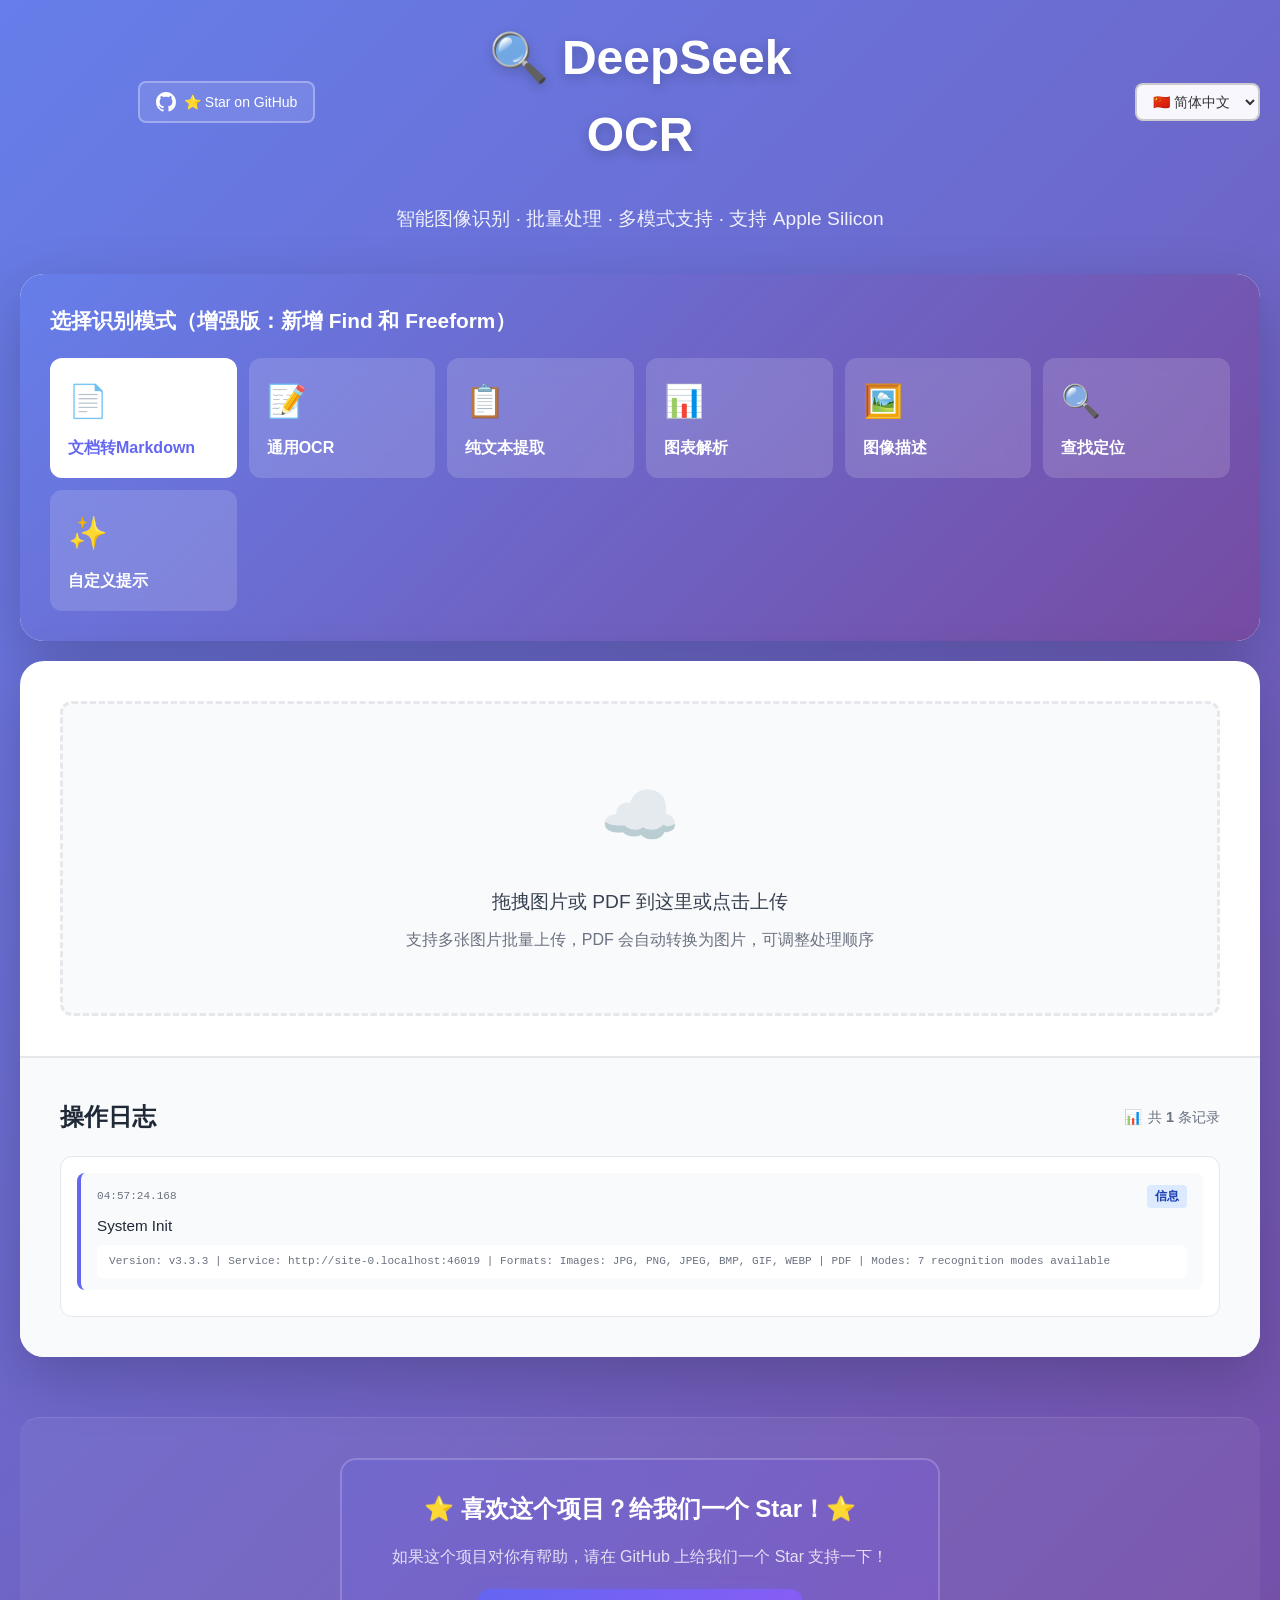
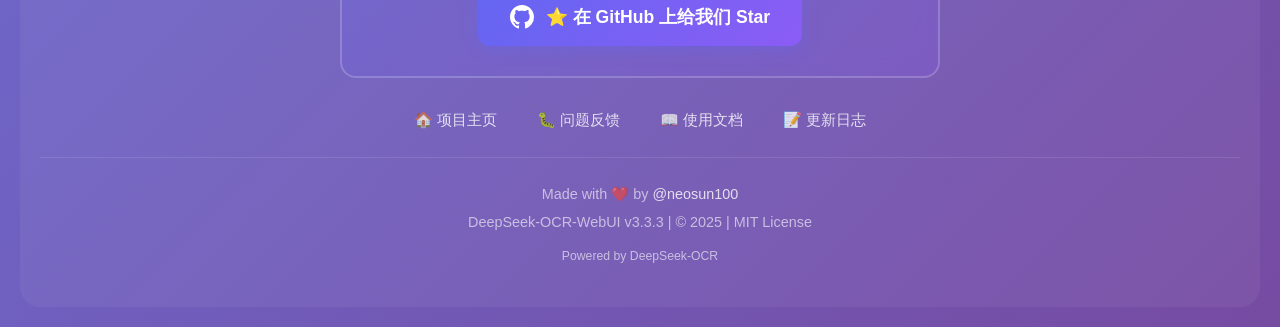
<file: ocr_ui_modern.html>
<!DOCTYPE html>
<html lang="zh-CN">
<head>
    <meta charset="UTF-8">
    <meta name="viewport" content="width=device-width, initial-scale=1.0">
    <title>DeepSeek OCR - 智能图像识别</title>
    <style>
        :root {
            --primary: #6366f1;
            --primary-dark: #4f46e5;
            --secondary: #8b5cf6;
            --success: #10b981;
            --warning: #f59e0b;
            --danger: #ef4444;
            --dark: #1f2937;
            --light: #f9fafb;
            --border: #e5e7eb;
            --text: #374151;
            --text-light: #6b7280;
            --shadow: rgba(0, 0, 0, 0.1);
            --radius: 12px;
        }

        * {
            margin: 0;
            padding: 0;
            box-sizing: border-box;
        }

        body {
            font-family: 'SF Pro Display', -apple-system, BlinkMacSystemFont, 'Segoe UI', 'PingFang SC', sans-serif;
            background: linear-gradient(135deg, #667eea 0%, #764ba2 100%);
            color: var(--text);
            line-height: 1.6;
            min-height: 100vh;
            padding: 20px;
        }

        .container {
            max-width: 1400px;
            margin: 0 auto;
        }

        /* Find Mode Container - 左右分栏布局 */
        .find-mode-container {
            display: none;
            background: white;
            border-radius: 20px;
            padding: 30px;
            box-shadow: 0 20px 60px var(--shadow);
            animation: fadeIn 0.5s ease-out;
        }

        .find-mode-container.active {
            display: block;
        }

        .find-split-layout {
            display: grid;
            grid-template-columns: 450px 1fr;
            gap: 30px;
            min-height: 600px;
        }

        /* 左侧面板 - 上传和控制 */
        .find-left-panel {
            border-right: 2px solid var(--border);
            padding-right: 30px;
        }

        .find-panel-title {
            font-size: 1.3em;
            font-weight: 700;
            margin-bottom: 20px;
            color: var(--dark);
            display: flex;
            align-items: center;
            gap: 10px;
        }

        .find-upload-zone {
            border: 3px dashed var(--border);
            border-radius: var(--radius);
            padding: 40px 20px;
            text-align: center;
            cursor: pointer;
            transition: all 0.3s ease;
            background: var(--light);
            margin-bottom: 25px;
        }

        .find-upload-zone:hover {
            border-color: var(--primary);
            background: #f0f4ff;
            transform: translateY(-2px);
        }

        .find-upload-zone.drag-over {
            border-color: var(--primary);
            background: #e0e7ff;
            transform: scale(1.02);
        }

        .find-upload-icon {
            font-size: 60px;
            margin-bottom: 15px;
            opacity: 0.6;
        }

        .find-upload-text {
            font-size: 1.1em;
            color: var(--text);
            margin-bottom: 8px;
            font-weight: 500;
        }

        .find-upload-hint {
            font-size: 0.9em;
            color: var(--text-light);
        }

        .find-uploaded-preview {
            display: none;
            border-radius: var(--radius);
            overflow: hidden;
            margin-bottom: 15px;
            position: relative;
        }

        .find-uploaded-preview.active {
            display: block;
        }

        .find-uploaded-preview img {
            width: 100%;
            display: block;
            max-height: 250px;
            object-fit: contain;
            background: #000;
        }

        .find-uploaded-info {
            padding: 12px;
            background: var(--light);
            font-size: 0.9em;
            color: var(--text-light);
        }

        .find-input-group {
            margin-bottom: 25px;
        }

        .find-input-label {
            display: block;
            margin-bottom: 10px;
            font-weight: 600;
            color: var(--dark);
            font-size: 0.95em;
        }

        .find-input-field {
            width: 100%;
            padding: 14px 18px;
            border: 2px solid var(--border);
            border-radius: var(--radius);
            font-size: 1em;
            transition: all 0.3s ease;
            font-family: inherit;
        }

        .find-input-field:focus {
            outline: none;
            border-color: var(--primary);
            box-shadow: 0 0 0 3px rgba(99, 102, 241, 0.1);
        }

        .find-input-hint {
            margin-top: 8px;
            font-size: 0.85em;
            color: var(--text-light);
            line-height: 1.4;
        }

        .find-actions {
            display: flex;
            flex-direction: column;
            gap: 12px;
        }

        .find-btn {
            width: 100%;
            padding: 14px 24px;
            border: none;
            border-radius: var(--radius);
            font-size: 1em;
            font-weight: 600;
            cursor: pointer;
            transition: all 0.3s ease;
            display: flex;
            align-items: center;
            justify-content: center;
            gap: 8px;
        }

        .find-btn-primary {
            background: linear-gradient(135deg, var(--primary), var(--secondary));
            color: white;
            box-shadow: 0 4px 15px rgba(99, 102, 241, 0.3);
        }

        .find-btn-primary:hover:not(:disabled) {
            transform: translateY(-2px);
            box-shadow: 0 6px 20px rgba(99, 102, 241, 0.4);
        }

        .find-btn-primary:disabled {
            opacity: 0.5;
            cursor: not-allowed;
        }

        .find-btn-secondary {
            background: white;
            color: var(--text);
            border: 2px solid var(--border);
        }

        .find-btn-secondary:hover {
            background: var(--light);
            border-color: var(--primary);
        }

        /* 右侧面板 - 结果展示 */
        .find-right-panel {
            padding-left: 30px;
        }
        
        .find-right-panel .find-result-image-wrapper {
            text-align: center;
        }

        .find-result-container {
            display: none;
        }

        .find-result-container.active {
            display: block;
        }

        .find-result-empty {
            text-align: center;
            padding: 80px 40px;
            color: var(--text-light);
        }

        .find-result-empty-icon {
            font-size: 80px;
            margin-bottom: 20px;
            opacity: 0.3;
        }

        .find-result-empty-text {
            font-size: 1.2em;
            margin-bottom: 10px;
        }

        .find-result-empty-hint {
            font-size: 0.95em;
        }

        .find-result-image-wrapper {
            position: relative;
            border-radius: var(--radius);
            overflow: hidden;
            margin-bottom: 25px;
            box-shadow: 0 10px 40px rgba(0, 0, 0, 0.15);
            background: #000;
            display: inline-block;
            max-width: 100%;
        }

        .find-result-image-wrapper img {
            display: block;
            width: auto;
            height: auto;
            max-width: 100%;
            max-height: 600px;
        }

        .find-result-image-wrapper canvas {
            position: absolute;
            top: 0;
            left: 0;
            pointer-events: none;
        }

        .find-result-stats {
            display: flex;
            gap: 15px;
            margin-bottom: 20px;
            flex-wrap: wrap;
        }

        .find-stat-badge {
            padding: 8px 16px;
            background: var(--light);
            border-radius: 20px;
            font-size: 0.9em;
            color: var(--text);
            font-weight: 500;
        }

        .find-stat-badge.success {
            background: #d1fae5;
            color: #065f46;
        }

        .find-result-text-area {
            background: var(--light);
            border: 1px solid var(--border);
            border-radius: var(--radius);
            padding: 20px;
            margin-bottom: 20px;
            max-height: 200px;
            overflow-y: auto;
        }

        .find-result-text {
            font-size: 1em;
            line-height: 1.6;
            color: var(--text);
            white-space: pre-wrap;
            word-wrap: break-word;
        }

        .find-matches-list {
            background: var(--light);
            border: 1px solid var(--border);
            border-radius: var(--radius);
            padding: 20px;
        }

        .find-matches-title {
            font-weight: 600;
            margin-bottom: 15px;
            color: var(--dark);
            display: flex;
            align-items: center;
            gap: 8px;
        }

        .find-match-item {
            display: flex;
            align-items: center;
            gap: 12px;
            padding: 10px;
            background: white;
            border-radius: 8px;
            margin-bottom: 10px;
            border-left: 4px solid;
        }

        .find-match-color {
            width: 30px;
            height: 30px;
            border-radius: 6px;
            box-shadow: 0 2px 8px rgba(0, 0, 0, 0.2);
        }

        .find-match-info {
            flex: 1;
        }

        .find-match-label {
            font-weight: 600;
            color: var(--dark);
            margin-bottom: 3px;
        }

        .find-match-coords {
            font-size: 0.85em;
            color: var(--text-light);
            font-family: 'Courier New', monospace;
        }

        /* 批量处理主容器 - 默认显示 */
        .batch-mode-container {
            display: block;
        }

        .batch-mode-container.hidden {
            display: none;
        }

        /* Header */
        .header {
            text-align: center;
            margin-bottom: 40px;
            animation: fadeInDown 0.6s ease-out;
        }

        .header h1 {
            color: white;
            font-size: 3em;
            font-weight: 700;
            margin-bottom: 10px;
            text-shadow: 0 4px 12px rgba(0,0,0,0.2);
        }

        .header p {
            color: rgba(255,255,255,0.9);
            font-size: 1.2em;
        }

        /* Main Card */
        .main-card {
            background: white;
            border-radius: 24px;
            box-shadow: 0 20px 60px rgba(0,0,0,0.2);
            overflow: hidden;
            animation: fadeInUp 0.6s ease-out;
        }

        /* Mode Selector */
        .mode-section {
            padding: 30px;
            background: linear-gradient(135deg, #667eea 0%, #764ba2 100%);
        }

        .mode-title {
            color: white;
            font-size: 1.3em;
            font-weight: 600;
            margin-bottom: 20px;
        }

        .mode-grid {
            display: grid;
            grid-template-columns: repeat(auto-fit, minmax(180px, 1fr));
            gap: 12px;
        }

        .mode-option {
            background: rgba(255,255,255,0.15);
            border: 2px solid transparent;
            padding: 16px;
            border-radius: 12px;
            cursor: pointer;
            transition: all 0.3s;
            backdrop-filter: blur(10px);
        }

        .mode-option:hover {
            background: rgba(255,255,255,0.25);
            transform: translateY(-2px);
        }

        .mode-option.active {
            background: white;
            border-color: white;
            color: var(--primary);
        }

        .mode-icon {
            font-size: 2em;
            display: block;
            margin-bottom: 8px;
        }

        .mode-name {
            font-weight: 600;
            color: white;
        }

        .mode-option.active .mode-name {
            color: var(--primary);
        }

        /* Upload Section */
        .upload-section {
            padding: 40px;
            border-bottom: 1px solid var(--border);
        }

        .upload-area {
            border: 3px dashed var(--border);
            border-radius: var(--radius);
            padding: 60px 40px;
            text-align: center;
            cursor: pointer;
            transition: all 0.3s;
            background: var(--light);
        }

        .upload-area:hover, .upload-area.dragover {
            border-color: var(--primary);
            background: #eef2ff;
        }

        .upload-icon {
            font-size: 4em;
            color: var(--primary);
            margin-bottom: 20px;
        }

        .upload-text {
            font-size: 1.2em;
            color: var(--text);
            margin-bottom: 10px;
        }

        .upload-hint {
            color: var(--text-light);
        }

        input[type="file"] {
            display: none;
        }

        /* Images Grid */
        .images-section {
            padding: 40px;
            display: none;
        }

        .images-section.active {
            display: block;
        }

        /* Single Image Section (Find 模式) */
        .single-image-section {
            padding: 40px;
            display: none;
        }

        .single-image-section.active {
            display: block;
        }

        .single-image-preview {
            background: var(--bg-light);
            border: 3px dashed var(--border-color);
            border-radius: 20px;
            min-height: 400px;
            display: flex;
            align-items: center;
            justify-center;
            position: relative;
            transition: all 0.3s ease;
            cursor: pointer;
        }

        .single-image-preview:hover {
            border-color: var(--primary-color);
            background: var(--bg-lighter);
        }

        .single-image-preview.drag-over {
            border-color: var(--primary-color);
            background: linear-gradient(135deg, rgba(59, 130, 246, 0.1), rgba(147, 51, 234, 0.1));
            transform: scale(1.02);
        }

        .preview-placeholder {
            text-align: center;
            padding: 60px 40px;
        }

        .preview-icon {
            font-size: 80px;
            margin-bottom: 20px;
            opacity: 0.5;
        }

        .preview-text {
            font-size: 1.3em;
            color: var(--text-primary);
            margin-bottom: 10px;
            font-weight: 500;
        }

        .preview-hint {
            color: var(--text-light);
            font-size: 0.95em;
        }

        .preview-container {
            width: 100%;
            padding: 20px;
        }

        .preview-image-wrapper {
            position: relative;
            display: inline-block;
            max-width: 100%;
            box-shadow: 0 10px 40px rgba(0,0,0,0.3);
            border-radius: 12px;
            overflow: hidden;
            background: #000;
        }

        .preview-image-wrapper img {
            display: block;
            max-width: 100%;
            height: auto;
        }

        .preview-image-wrapper canvas {
            position: absolute;
            top: 0;
            left: 0;
            width: 100%;
            height: 100%;
            pointer-events: none;
        }

        .section-header {
            display: flex;
            justify-content: space-between;
            align-items: center;
            margin-bottom: 20px;
        }

        .section-title {
            font-size: 1.5em;
            font-weight: 600;
            color: var(--dark);
        }

        .images-grid {
            display: grid;
            grid-template-columns: repeat(auto-fill, minmax(200px, 1fr));
            gap: 20px;
            margin-bottom: 30px;
        }

        .image-card {
            background: white;
            border: 2px solid var(--border);
            border-radius: var(--radius);
            overflow: hidden;
            cursor: move;
            transition: all 0.3s;
            position: relative;
        }

        .image-card:hover {
            box-shadow: 0 8px 24px var(--shadow);
            transform: translateY(-4px);
        }

        .image-card.dragging {
            opacity: 0.5;
        }

        .image-preview {
            width: 100%;
            height: 200px;
            object-fit: cover;
            background: var(--light);
        }

        .image-info {
            padding: 12px;
        }

        .image-name {
            font-weight: 600;
            font-size: 0.9em;
            color: var(--dark);
            margin-bottom: 4px;
            white-space: nowrap;
            overflow: hidden;
            text-overflow: ellipsis;
        }

        .image-size {
            font-size: 0.85em;
            color: var(--text-light);
        }

        .image-order {
            position: absolute;
            top: 10px;
            left: 10px;
            background: var(--primary);
            color: white;
            width: 32px;
            height: 32px;
            border-radius: 50%;
            display: flex;
            align-items: center;
            justify-content: center;
            font-weight: bold;
            font-size: 0.9em;
            box-shadow: 0 2px 8px rgba(0,0,0,0.3);
        }

        .image-remove {
            position: absolute;
            top: 10px;
            right: 10px;
            background: var(--danger);
            color: white;
            width: 32px;
            height: 32px;
            border-radius: 50%;
            border: none;
            cursor: pointer;
            display: flex;
            align-items: center;
            justify-content: center;
            font-size: 1.2em;
            transition: all 0.3s;
            box-shadow: 0 2px 8px rgba(0,0,0,0.3);
        }

        .image-remove:hover {
            background: #dc2626;
            transform: scale(1.1);
        }

        .image-status {
            position: absolute;
            bottom: 0;
            left: 0;
            right: 0;
            background: rgba(0,0,0,0.8);
            color: white;
            padding: 8px;
            text-align: center;
            font-size: 0.85em;
            font-weight: 600;
        }

        .status-processing {
            background: rgba(245, 158, 11, 0.9);
        }

        .status-completed {
            background: rgba(16, 185, 129, 0.9);
        }

        .status-error {
            background: rgba(239, 68, 68, 0.9);
        }

        /* Action Buttons */
        .action-buttons {
            display: flex;
            gap: 15px;
            flex-wrap: wrap;
        }

        .btn {
            padding: 14px 32px;
            border: none;
            border-radius: var(--radius);
            font-size: 1em;
            font-weight: 600;
            cursor: pointer;
            transition: all 0.3s;
            display: inline-flex;
            align-items: center;
            gap: 8px;
            box-shadow: 0 4px 12px var(--shadow);
        }

        .btn:hover {
            transform: translateY(-2px);
            box-shadow: 0 6px 16px var(--shadow);
        }

        .btn:disabled {
            opacity: 0.5;
            cursor: not-allowed;
            transform: none;
        }

        .btn-primary {
            background: var(--primary);
            color: white;
        }

        .btn-primary:hover:not(:disabled) {
            background: var(--primary-dark);
        }

        .btn-secondary {
            background: var(--light);
            color: var(--dark);
            border: 2px solid var(--border);
        }

        .btn-success {
            background: var(--success);
            color: white;
        }

        .btn-danger {
            background: var(--danger);
            color: white;
        }

        /* Progress Section */
        .progress-section {
            padding: 30px 40px;
            background: var(--light);
            display: none;
        }

        .progress-section.active {
            display: block;
        }

        .progress-header {
            display: flex;
            justify-content: space-between;
            align-items: center;
            margin-bottom: 20px;
        }

        .progress-title {
            font-size: 1.3em;
            font-weight: 600;
            color: var(--dark);
        }

        .progress-stats {
            display: flex;
            gap: 20px;
        }

        .progress-stat {
            font-size: 0.95em;
            color: var(--text-light);
        }

        .progress-stat strong {
            color: var(--primary);
            font-weight: 700;
        }

        .progress-bar-container {
            background: white;
            border-radius: 8px;
            height: 12px;
            overflow: hidden;
            box-shadow: inset 0 2px 4px rgba(0,0,0,0.1);
        }

        .progress-bar {
            height: 100%;
            background: linear-gradient(90deg, var(--primary), var(--secondary));
            transition: width 0.3s;
            border-radius: 8px;
        }

        /* Result Section */
        .result-section {
            padding: 40px;
            display: none;
        }

        .result-section.active {
            display: block;
        }

        .result-header {
            display: flex;
            justify-content: space-between;
            align-items: center;
            margin-bottom: 20px;
        }

        .result-actions {
            display: flex;
            gap: 10px;
        }

        .result-text {
            background: var(--light);
            border: 1px solid var(--border);
            border-radius: var(--radius);
            padding: 24px;
            font-family: 'SF Mono', 'Monaco', 'Courier New', monospace;
            font-size: 0.95em;
            line-height: 1.8;
            white-space: pre-wrap;
            word-wrap: break-word;
            max-height: 600px;
            overflow-y: auto;
            color: var(--dark);
        }

        .result-empty {
            text-align: center;
            padding: 60px;
            color: var(--text-light);
        }

        .result-empty-icon {
            font-size: 4em;
            margin-bottom: 20px;
        }

        /* Toast Notification */
        .toast {
            position: fixed;
            bottom: 30px;
            right: 30px;
            background: white;
            padding: 16px 24px;
            border-radius: var(--radius);
            box-shadow: 0 8px 24px rgba(0,0,0,0.2);
            display: none;
            align-items: center;
            gap: 12px;
            z-index: 1000;
            animation: slideIn 0.3s;
        }

        .toast.active {
            display: flex;
        }

        .toast.success { border-left: 4px solid var(--success); }
        .toast.error { border-left: 4px solid var(--danger); }
        .toast.info { border-left: 4px solid var(--primary); }

        .toast-icon {
            font-size: 1.5em;
        }

        .toast-message {
            font-weight: 500;
        }

        /* Animations */
        @keyframes fadeInDown {
            from {
                opacity: 0;
                transform: translateY(-30px);
            }
            to {
                opacity: 1;
                transform: translateY(0);
            }
        }

        @keyframes fadeInUp {
            from {
                opacity: 0;
                transform: translateY(30px);
            }
            to {
                opacity: 1;
                transform: translateY(0);
            }
        }

        @keyframes slideIn {
            from {
                transform: translateX(400px);
                opacity: 0;
            }
            to {
                transform: translateX(0);
                opacity: 1;
            }
        }

        @keyframes spin {
            to { transform: rotate(360deg); }
        }

        .spinning {
            animation: spin 1s linear infinite;
        }

        /* Responsive */
        @media (max-width: 768px) {
            body {
                padding: 10px;
            }

            .header h1 {
                font-size: 2em;
            }

            .header p {
                font-size: 1em;
            }

            .mode-grid {
                grid-template-columns: 1fr;
            }

            .upload-section,
            .images-section,
            .result-section {
                padding: 20px;
            }

            .upload-area {
                padding: 40px 20px;
            }

            .images-grid {
                grid-template-columns: repeat(auto-fill, minmax(150px, 1fr));
                gap: 12px;
            }

            .action-buttons {
                flex-direction: column;
            }

            .btn {
                width: 100%;
                justify-content: center;
            }

            .section-header,
            .result-header {
                flex-direction: column;
                align-items: flex-start;
                gap: 15px;
            }

            .result-actions {
                width: 100%;
            }

            .toast {
                bottom: 20px;
                right: 20px;
                left: 20px;
            }
        }

        /* Log Section */
        .log-section {
            padding: 40px;
            background: var(--light);
            border-top: 1px solid var(--border);
            display: none;
        }

        .log-section.active {
            display: block;
        }

        .log-header {
            display: flex;
            justify-content: space-between;
            align-items: center;
            margin-bottom: 20px;
        }

        .log-title {
            font-size: 1.5em;
            font-weight: 600;
            color: var(--dark);
        }

        .log-stats {
            display: flex;
            gap: 20px;
            font-size: 0.9em;
            color: var(--text-light);
        }

        .log-stat {
            display: flex;
            align-items: center;
            gap: 6px;
        }

        .log-container {
            background: white;
            border: 1px solid var(--border);
            border-radius: var(--radius);
            max-height: 400px;
            overflow-y: auto;
            padding: 16px;
        }

        .log-item {
            padding: 12px 16px;
            margin-bottom: 10px;
            background: var(--light);
            border-radius: 8px;
            border-left: 4px solid var(--primary);
            animation: slideInLog 0.3s;
            transition: all 0.3s;
        }

        .log-item:hover {
            box-shadow: 0 2px 8px rgba(0,0,0,0.1);
        }

        .log-item.success {
            border-left-color: var(--success);
        }

        .log-item.error {
            border-left-color: var(--danger);
        }

        .log-item.warning {
            border-left-color: var(--warning);
        }

        .log-item.info {
            border-left-color: var(--primary);
        }

        .log-item-header {
            display: flex;
            justify-content: space-between;
            align-items: center;
            margin-bottom: 6px;
        }

        .log-time {
            color: var(--text-light);
            font-size: 0.85em;
            font-family: monospace;
        }

        .log-type {
            padding: 2px 8px;
            border-radius: 4px;
            font-size: 0.75em;
            font-weight: 600;
            text-transform: uppercase;
        }

        .log-type.success { background: #d1fae5; color: #065f46; }
        .log-type.error { background: #fee2e2; color: #991b1b; }
        .log-type.warning { background: #fef3c7; color: #92400e; }
        .log-type.info { background: #dbeafe; color: #1e40af; }

        .log-message {
            color: var(--dark);
            line-height: 1.6;
            font-size: 0.95em;
        }

        .log-detail {
            margin-top: 6px;
            padding: 8px 12px;
            background: white;
            border-radius: 6px;
            font-size: 0.85em;
            color: var(--text-light);
            font-family: monospace;
        }

        @keyframes slideInLog {
            from {
                opacity: 0;
                transform: translateY(-10px);
            }
            to {
                opacity: 1;
                transform: translateY(0);
            }
        }

        /* Scrollbar */
        ::-webkit-scrollbar {
            width: 10px;
            height: 10px;
        }

        ::-webkit-scrollbar-track {
            background: var(--light);
        }

        ::-webkit-scrollbar-thumb {
            background: var(--border);
            border-radius: 5px;
        }

        ::-webkit-scrollbar-thumb:hover {
            background: #cbd5e1;
        }

        @media (max-width: 768px) {
            .log-panel {
                left: 10px;
                right: 10px;
                width: auto;
            }
        }
    </style>
</head>
<body>
    <div class="container">
        <!-- Header -->
        <div class="header">
            <div style="display: flex; justify-content: space-between; align-items: center; margin-bottom: 20px;">
                <!-- GitHub Link -->
                <div style="flex: 1;">
                    <a href="https://github.com/neosun100/DeepSeek-OCR-WebUI" target="_blank" rel="noopener noreferrer" 
                       style="display: inline-flex; align-items: center; gap: 8px; padding: 8px 16px; background: rgba(255,255,255,0.1); border: 2px solid rgba(255,255,255,0.3); border-radius: 8px; color: white; text-decoration: none; font-size: 14px; font-weight: 500; transition: all 0.3s ease;"
                       onmouseover="this.style.background='rgba(255,255,255,0.2)'; this.style.transform='translateY(-2px)'; this.style.boxShadow='0 4px 12px rgba(0,0,0,0.2)';"
                       onmouseout="this.style.background='rgba(255,255,255,0.1)'; this.style.transform='translateY(0)'; this.style.boxShadow='none';">
                        <svg width="20" height="20" viewBox="0 0 16 16" fill="currentColor">
                            <path d="M8 0C3.58 0 0 3.58 0 8c0 3.54 2.29 6.53 5.47 7.59.4.07.55-.17.55-.38 0-.19-.01-.82-.01-1.49-2.01.37-2.53-.49-2.69-.94-.09-.23-.48-.94-.82-1.13-.28-.15-.68-.52-.01-.53.63-.01 1.08.58 1.23.82.72 1.21 1.87.87 2.33.66.07-.52.28-.87.51-1.07-1.78-.2-3.64-.89-3.64-3.95 0-.87.31-1.59.82-2.15-.08-.2-.36-1.02.08-2.12 0 0 .67-.21 2.2.82.64-.18 1.32-.27 2-.27.68 0 1.36.09 2 .27 1.53-1.04 2.2-.82 2.2-.82.44 1.1.16 1.92.08 2.12.51.56.82 1.27.82 2.15 0 3.07-1.87 3.75-3.65 3.95.29.25.54.73.54 1.48 0 1.07-.01 1.93-.01 2.2 0 .21.15.46.55.38A8.013 8.013 0 0016 8c0-4.42-3.58-8-8-8z"/>
                        </svg>
                        <span data-i18n="github.starButton">⭐ Star on GitHub</span>
                    </a>
                </div>
                
                <!-- Title -->
                <div style="flex: 1; text-align: center;">
                    <h1>🔍 DeepSeek OCR</h1>
                </div>
                
                <!-- Language Switcher -->
                <div style="flex: 1; text-align: right;">
                    <select id="languageSwitcher" style="padding: 8px 12px; border-radius: 8px; border: 2px solid rgba(100,100,100,0.3); background: rgba(255,255,255,0.95); color: #333; font-size: 14px; cursor: pointer;">
                        <option value="zh-CN">🇨🇳 简体中文</option>
                        <option value="zh-TW">🇹🇼 繁體中文</option>
                        <option value="en-US">🇺🇸 English</option>
                        <option value="ja-JP">🇯🇵 日本語</option>
                    </select>
                </div>
            </div>
            <p id="headerSubtitle" data-i18n="headerSubtitle">智能图像识别 · 批量处理 · 多模式支持 · 支持 Apple Silicon</p>
        </div>

        <!-- Mode Selection (始终可见) -->
        <div class="main-card" style="margin-bottom: 20px;">
            <div class="mode-section">
                <div class="mode-title">选择识别模式（增强版：新增 Find 和 Freeform）</div>
                <div class="mode-grid">
                    <div class="mode-option active" data-mode="document">
                        <span class="mode-icon">📄</span>
                        <div class="mode-name">文档转Markdown</div>
                    </div>
                    <div class="mode-option" data-mode="ocr">
                        <span class="mode-icon">📝</span>
                        <div class="mode-name">通用OCR</div>
                    </div>
                    <div class="mode-option" data-mode="free">
                        <span class="mode-icon">📋</span>
                        <div class="mode-name">纯文本提取</div>
                    </div>
                    <div class="mode-option" data-mode="figure">
                        <span class="mode-icon">📊</span>
                        <div class="mode-name">图表解析</div>
                    </div>
                    <div class="mode-option" data-mode="describe">
                        <span class="mode-icon">🖼️</span>
                        <div class="mode-name">图像描述</div>
                    </div>
                    <div class="mode-option" data-mode="find">
                        <span class="mode-icon">🔍</span>
                        <div class="mode-name">查找定位</div>
                    </div>
                    <div class="mode-option" data-mode="freeform">
                        <span class="mode-icon">✨</span>
                        <div class="mode-name">自定义提示</div>
                    </div>
                </div>
            </div>
        </div>

        <!-- Find Mode Container (左右分栏布局) -->
        <div class="find-mode-container" id="findModeContainer">
            <div class="find-split-layout">
                <!-- 左侧面板 -->
                <div class="find-left-panel">
                    <div class="find-panel-title">
                        <span>🔍</span>
                        <span>查找定位</span>
                    </div>
                    
                    <!-- 上传区域 -->
                    <div class="find-upload-zone" id="findUploadZone">
                        <div class="find-upload-icon">📤</div>
                        <div class="find-upload-text">点击或拖拽上传图片或 PDF</div>
                        <div class="find-upload-hint">支持 JPG, PNG, JPEG, BMP, GIF, PDF（PDF 将使用第一页）</div>
                    </div>
                    
                    <!-- 已上传图片预览 -->
                    <div class="find-uploaded-preview" id="findUploadedPreview">
                        <img id="findUploadedImage" alt="Uploaded" />
                        <div class="find-uploaded-info" id="findUploadedInfo"></div>
                    </div>
                    
                    <!-- 查找词输入 -->
                    <div class="find-input-group">
                        <label class="find-input-label">
                            <span>🎯 输入查找内容</span>
                        </label>
                        <input 
                            type="text" 
                            class="find-input-field" 
                            id="findTermInput"
                            placeholder="例如：Total, Invoice #, 金额, 姓名"
                        />
                        <div class="find-input-hint">
                            💡 输入图片中需要查找的文字，系统会自动定位并标注
                        </div>
                    </div>
                    
                    <!-- 操作按钮 -->
                    <div class="find-actions">
                        <button class="find-btn find-btn-primary" id="findProcessBtn" disabled>
                            <span>🚀</span>
                            <span>开始查找</span>
                        </button>
                        <button class="find-btn find-btn-secondary" id="findChangeBtn" disabled>
                            <span>🔄</span>
                            <span>更换图片</span>
                        </button>
                        <button class="find-btn find-btn-secondary" id="findClearBtn" disabled>
                            <span>🗑️</span>
                            <span>清空重置</span>
                        </button>
                    </div>
                </div>
                
                <!-- 右侧面板 -->
                <div class="find-right-panel">
                    <div class="find-panel-title">
                        <span>✨</span>
                        <span>识别结果</span>
                    </div>
                    
                    <!-- 空状态 -->
                    <div class="find-result-empty" id="findResultEmpty">
                        <div class="find-result-empty-icon">🎯</div>
                        <div class="find-result-empty-text">等待识别</div>
                        <div class="find-result-empty-hint">上传图片并输入查找词，点击"开始查找"即可</div>
                    </div>
                    
                    <!-- 结果容器 -->
                    <div class="find-result-container" id="findResultContainer">
                        <!-- 结果图片（带边界框） -->
                        <div class="find-result-image-wrapper" id="findResultImageWrapper">
                            <img id="findResultImage" alt="Result" />
                            <canvas id="findResultCanvas"></canvas>
                        </div>
                        
                        <!-- 统计信息 -->
                        <div class="find-result-stats" id="findResultStats"></div>
                        
                        <!-- 识别文本 -->
                        <div class="find-result-text-area">
                            <div class="find-result-text" id="findResultText">等待识别...</div>
                        </div>
                        
                        <!-- 匹配项列表 -->
                        <div class="find-matches-list" id="findMatchesList" style="display: none;">
                            <div class="find-matches-title">
                                <span>📦</span>
                                <span>找到的匹配项</span>
                            </div>
                            <div id="findMatchesContent"></div>
                        </div>
                    </div>
                </div>
            </div>
        </div>

        <!-- Batch Mode Container (批量处理模式) -->
        <div class="batch-mode-container" id="batchModeContainer">
        <!-- Main Card -->
        <div class="main-card">
            <!-- Freeform Prompt Input (批量模式专用) -->
            <div id="freeformInputBatch" style="display: none; margin-bottom: 20px; padding: 20px; background: rgba(240,240,240,0.8); border-radius: 12px;">
                <label style="display: block; margin-bottom: 10px; color: #333; font-weight: 600;">✨ 自定义提示词</label>
                <textarea id="customPromptBatch" placeholder="输入自定义提示词（如：提取所有日期和金额）" 
                          style="width: 100%; padding: 12px; border-radius: 8px; border: 2px solid rgba(100,100,100,0.3); background: rgba(255,255,255,0.95); color: #333; font-size: 14px; min-height: 80px; resize: vertical;"></textarea>
                <div style="margin-top: 8px; color: rgba(80,80,80,0.9); font-size: 12px;">
                    ✨ 提示：描述你想要的识别效果，AI 会按照你的要求处理每张图片
                </div>
            </div>

            <!-- Upload Section -->
            <div class="upload-section">
                <div class="upload-area" id="uploadArea">
                    <div class="upload-icon">☁️</div>
                    <div class="upload-text" data-i18n="batchMode.uploadText">拖拽图片或 PDF 到这里或点击上传</div>
                    <div class="upload-hint" data-i18n="batchMode.uploadHint">支持多张图片批量上传，PDF 会自动转换为图片，可调整处理顺序</div>
                    <input type="file" id="fileInput" multiple accept="image/*,.pdf,application/pdf">
                </div>
            </div>

            <!-- Single Image Mode (Find 模式专用) -->
            <div class="single-image-section" id="singleImageSection" style="display: none;">
                <div class="section-header">
                    <div class="section-title">🔍 查找定位模式 - 单图处理</div>
                    <div style="color: var(--text-light); font-size: 0.9em;">💡 上传图片后将自动标注找到的位置</div>
                </div>
                <div class="single-image-preview" id="singleImagePreview">
                    <div class="preview-placeholder">
                        <div class="preview-icon">🖼️</div>
                        <div class="preview-text">点击或拖拽上传单张图片</div>
                        <div class="preview-hint">支持 JPG, PNG, JPEG, BMP, GIF</div>
                    </div>
                    <div class="preview-container" id="previewContainer" style="display: none;">
                        <div class="preview-image-wrapper">
                            <img id="previewImage" alt="Preview" style="display: block; max-width: 100%; height: auto;">
                            <canvas id="boundingBoxCanvas" style="position: absolute; top: 0; left: 0; pointer-events: none;"></canvas>
                        </div>
                    </div>
                </div>
                <div class="action-buttons">
                    <button class="btn btn-primary" id="processSingleBtn">
                        <span>🚀</span> 开始查找
                    </button>
                    <button class="btn btn-secondary" id="changeSingleBtn">
                        <span>🔄</span> 更换图片
                    </button>
                    <button class="btn btn-danger" id="clearSingleBtn">
                        <span>🗑️</span> 清空
                    </button>
                </div>
            </div>

            <!-- Images Grid Section (批量模式) -->
            <div class="images-section" id="imagesSection">
                <div class="section-header">
                    <div class="section-title">已上传图片 (<span id="imageCount">0</span>)</div>
                    <div style="color: var(--text-light); font-size: 0.9em;">💡 拖动图片可调整顺序</div>
                </div>
                <div class="images-grid" id="imagesGrid"></div>
                <div class="action-buttons">
                    <button class="btn btn-primary" id="processBtn">
                        <span>🚀</span> 开始识别
                    </button>
                    <button class="btn btn-secondary" id="addMoreBtn">
                        <span>➕</span> 继续添加
                    </button>
                    <button class="btn btn-danger" id="clearBtn">
                        <span>🗑️</span> 清空全部
                    </button>
                </div>
            </div>

            <!-- Progress Section -->
            <div class="progress-section" id="progressSection">
                <div class="progress-header">
                    <div class="progress-title">识别进度</div>
                    <div class="progress-stats">
                        <span class="progress-stat">已处理: <strong><span id="processedCount">0</span></strong></span>
                        <span class="progress-stat">总计: <strong><span id="totalCount">0</span></strong></span>
                    </div>
                </div>
                <div class="progress-bar-container">
                    <div class="progress-bar" id="progressBar" style="width: 0%"></div>
                </div>
            </div>

            <!-- Result Section -->
            <div class="result-section" id="resultSection">
                <div class="result-header">
                    <div class="section-title">识别结果</div>
                    <div class="result-actions">
                        <button class="btn btn-success" id="copyBtn">
                            <span>📋</span> 复制文本
                        </button>
                        <button class="btn btn-primary" id="downloadBtn">
                            <span>⬇️</span> 下载文本
                        </button>
                    </div>
                </div>
                <div class="result-text" id="resultText"></div>
            </div>

            <!-- Log Section -->
            <div class="log-section" id="logSection">
                <div class="log-header">
                    <div class="log-title"><span data-i18n="batchMode.logTitle">📋 操作日志</span></div>
                    <div class="log-stats">
                        <div class="log-stat">
                            <span>📊</span>
                            <span><span data-i18n="batchMode.logCount">共</span> <strong id="logCount">0</strong> <span data-i18n="batchMode.logRecords">条记录</span></span>
                        </div>
                    </div>
                </div>
                <div class="log-container" id="logContent"></div>
            </div>
        </div>
        </div> <!-- End of batch-mode-container -->
        
        <!-- Footer -->
        <div style="margin-top: 60px; padding: 40px 20px; background: rgba(255,255,255,0.05); border-top: 1px solid rgba(255,255,255,0.1); border-radius: 20px;">
            <div style="max-width: 1200px; margin: 0 auto;">
                <!-- GitHub Star Banner -->
                <div style="text-align: center; margin-bottom: 30px;">
                    <div style="display: inline-block; padding: 30px 50px; background: linear-gradient(135deg, rgba(99, 102, 241, 0.2), rgba(139, 92, 246, 0.2)); border: 2px solid rgba(255,255,255,0.2); border-radius: 16px; backdrop-filter: blur(10px);">
                        <div style="font-size: 1.5em; font-weight: 700; color: white; margin-bottom: 15px;" data-i18n="github.bannerTitle">
                            ⭐ 喜欢这个项目？给我们一个 Star！⭐
                        </div>
                        <div style="font-size: 1em; color: rgba(255,255,255,0.8); margin-bottom: 20px;" data-i18n="github.bannerDesc">
                            如果这个项目对你有帮助，请在 GitHub 上给我们一个 Star 支持一下！
                        </div>
                        <a href="https://github.com/neosun100/DeepSeek-OCR-WebUI" target="_blank" rel="noopener noreferrer"
                           style="display: inline-flex; align-items: center; gap: 12px; padding: 14px 32px; background: linear-gradient(135deg, #6366f1, #8b5cf6); border: none; border-radius: 12px; color: white; text-decoration: none; font-size: 1.1em; font-weight: 600; box-shadow: 0 4px 15px rgba(99, 102, 241, 0.4); transition: all 0.3s ease;"
                           onmouseover="this.style.transform='translateY(-3px)'; this.style.boxShadow='0 6px 20px rgba(99, 102, 241, 0.6)';"
                           onmouseout="this.style.transform='translateY(0)'; this.style.boxShadow='0 4px 15px rgba(99, 102, 241, 0.4)';">
                            <svg width="24" height="24" viewBox="0 0 16 16" fill="currentColor">
                                <path d="M8 0C3.58 0 0 3.58 0 8c0 3.54 2.29 6.53 5.47 7.59.4.07.55-.17.55-.38 0-.19-.01-.82-.01-1.49-2.01.37-2.53-.49-2.69-.94-.09-.23-.48-.94-.82-1.13-.28-.15-.68-.52-.01-.53.63-.01 1.08.58 1.23.82.72 1.21 1.87.87 2.33.66.07-.52.28-.87.51-1.07-1.78-.2-3.64-.89-3.64-3.95 0-.87.31-1.59.82-2.15-.08-.2-.36-1.02.08-2.12 0 0 .67-.21 2.2.82.64-.18 1.32-.27 2-.27.68 0 1.36.09 2 .27 1.53-1.04 2.2-.82 2.2-.82.44 1.1.16 1.92.08 2.12.51.56.82 1.27.82 2.15 0 3.07-1.87 3.75-3.65 3.95.29.25.54.73.54 1.48 0 1.07-.01 1.93-.01 2.2 0 .21.15.46.55.38A8.013 8.013 0 0016 8c0-4.42-3.58-8-8-8z"/>
                            </svg>
                            <span data-i18n="github.bannerButton">⭐ 在 GitHub 上给我们 Star</span>
                        </a>
                    </div>
                </div>
                
                <!-- Footer Links -->
                <div style="display: flex; justify-content: center; gap: 40px; flex-wrap: wrap; margin-bottom: 25px;">
                    <a href="https://github.com/neosun100/DeepSeek-OCR-WebUI" target="_blank" style="color: rgba(255,255,255,0.8); text-decoration: none; font-size: 0.95em; transition: color 0.3s;" onmouseover="this.style.color='white'" onmouseout="this.style.color='rgba(255,255,255,0.8)'" data-i18n="github.linkHome">
                        🏠 项目主页
                    </a>
                    <a href="https://github.com/neosun100/DeepSeek-OCR-WebUI/issues" target="_blank" style="color: rgba(255,255,255,0.8); text-decoration: none; font-size: 0.95em; transition: color 0.3s;" onmouseover="this.style.color='white'" onmouseout="this.style.color='rgba(255,255,255,0.8)'" data-i18n="github.linkIssues">
                        🐛 问题反馈
                    </a>
                    <a href="https://github.com/neosun100/DeepSeek-OCR-WebUI/blob/main/README.md" target="_blank" style="color: rgba(255,255,255,0.8); text-decoration: none; font-size: 0.95em; transition: color 0.3s;" onmouseover="this.style.color='white'" onmouseout="this.style.color='rgba(255,255,255,0.8)'" data-i18n="github.linkDocs">
                        📖 使用文档
                    </a>
                    <a href="https://github.com/neosun100/DeepSeek-OCR-WebUI/blob/main/CHANGELOG.md" target="_blank" style="color: rgba(255,255,255,0.8); text-decoration: none; font-size: 0.95em; transition: color 0.3s;" onmouseover="this.style.color='white'" onmouseout="this.style.color='rgba(255,255,255,0.8)'" data-i18n="github.linkChangelog">
                        📝 更新日志
                    </a>
                </div>
                
                <!-- Copyright -->
                <div style="text-align: center; color: rgba(255,255,255,0.6); font-size: 0.9em; padding-top: 20px; border-top: 1px solid rgba(255,255,255,0.1);">
                    <p style="margin: 5px 0;">
                        <span data-i18n="github.madeWith">Made with ❤️ by</span> <a href="https://github.com/neosun100" target="_blank" style="color: rgba(255,255,255,0.8); text-decoration: none;" onmouseover="this.style.color='white'" onmouseout="this.style.color='rgba(255,255,255,0.8)'">@neosun100</a>
                    </p>
                    <p style="margin: 5px 0;">
                        DeepSeek-OCR-WebUI v3.3.3 | © 2025 | MIT License
                    </p>
                    <p style="margin: 10px 0 0 0;">
                        <a href="https://github.com/deepseek-ai" target="_blank" style="color: rgba(255,255,255,0.6); text-decoration: none; font-size: 0.85em;" onmouseover="this.style.color='rgba(255,255,255,0.8)'" onmouseout="this.style.color='rgba(255,255,255,0.6)'" data-i18n="github.poweredBy">
                            Powered by DeepSeek-OCR
                        </a>
                    </p>
                </div>
            </div>
        </div>
        
    </div>

    <!-- Toast Notification -->
    <div class="toast" id="toast">
        <span class="toast-icon" id="toastIcon">✓</span>
        <span class="toast-message" id="toastMessage">操作成功</span>
    </div>

    <script>
        // ====================================
        // Internationalization (i18n)
        // ====================================
        const translations = {
            'zh-CN': {
                headerSubtitle: '智能图像识别 · 批量处理 · 多模式支持 · 支持 Apple Silicon',
                modeTitle: '选择识别模式（增强版：新增 Find 和 Freeform）',
                modes: {
                    document: '文档转Markdown',
                    ocr: '通用OCR',
                    free: '纯文本提取',
                    figure: '图表解析',
                    describe: '图像描述',
                    find: '查找定位',
                    freeform: '自定义提示'
                },
                findMode: {
                    title: '查找定位',
                    uploadText: '点击或拖拽上传图片',
                    uploadHint: '支持 JPG, PNG, JPEG, BMP, GIF',
                    inputLabel: '输入查找内容',
                    inputPlaceholder: '例如：Total, Invoice #, 金额, 姓名',
                    inputHint: '输入图片中需要查找的文字，系统会自动定位并标注',
                    btnProcess: '开始查找',
                    btnChange: '更换图片',
                    btnClear: '清空重置',
                    resultTitle: '识别结果',
                    emptyText: '等待识别',
                    emptyHint: '上传图片并输入查找词，点击"开始查找"即可',
                    matchesTitle: '找到的匹配项'
                },
                batchMode: {
                    uploadText: '拖拽图片或 PDF 到这里或点击上传',
                    uploadHint: '支持多张图片批量上传，PDF 会自动转换为图片，可调整处理顺序',
                    freeformLabel: '自定义提示词',
                    freeformPlaceholder: '输入自定义提示词（如：提取所有日期和金额）',
                    freeformHint: '描述你想要的识别效果，AI 会按照你的要求处理每张图片',
                    imagesTitle: '已上传图片',
                    imagesDragHint: '拖动图片可调整顺序',
                    btnProcess: '开始识别',
                    btnAddMore: '继续添加',
                    btnClear: '清空全部',
                    progressTitle: '识别进度',
                    processed: '已处理:',
                    total: '总计:',
                    resultTitle: '识别结果',
                    btnCopy: '复制文本',
                    btnDownload: '下载文本',
                    logTitle: '操作日志',
                    logCount: '共',
                    logRecords: '条记录'
                },
                logTypes: {
                    success: '成功',
                    error: '错误',
                    warning: '警告',
                    info: '信息'
                },
                github: {
                    starButton: '⭐ Star on GitHub',
                    bannerTitle: '⭐ 喜欢这个项目？给我们一个 Star！⭐',
                    bannerDesc: '如果这个项目对你有帮助，请在 GitHub 上给我们一个 Star 支持一下！',
                    bannerButton: '⭐ 在 GitHub 上给我们 Star',
                    linkHome: '🏠 项目主页',
                    linkIssues: '🐛 问题反馈',
                    linkDocs: '📖 使用文档',
                    linkChangelog: '📝 更新日志',
                    madeWith: 'Made with ❤️ by',
                    poweredBy: 'Powered by DeepSeek-OCR'
                }
            },
            'zh-TW': {
                headerSubtitle: '智能圖像識別 · 批量處理 · 多模式支援 · 支援 Apple Silicon',
                modeTitle: '選擇識別模式（增強版：新增 Find 和 Freeform）',
                modes: {
                    document: '文檔轉Markdown',
                    ocr: '通用OCR',
                    free: '純文本提取',
                    figure: '圖表解析',
                    describe: '圖像描述',
                    find: '查找定位',
                    freeform: '自定義提示'
                },
                findMode: {
                    title: '查找定位',
                    uploadText: '點擊或拖拽上傳圖片',
                    uploadHint: '支援 JPG, PNG, JPEG, BMP, GIF',
                    inputLabel: '輸入查找內容',
                    inputPlaceholder: '例如：Total, Invoice #, 金額, 姓名',
                    inputHint: '輸入圖片中需要查找的文字，系統會自動定位並標註',
                    btnProcess: '開始查找',
                    btnChange: '更換圖片',
                    btnClear: '清空重置',
                    resultTitle: '識別結果',
                    emptyText: '等待識別',
                    emptyHint: '上傳圖片並輸入查找詞，點擊"開始查找"即可',
                    matchesTitle: '找到的匹配項'
                },
                batchMode: {
                    uploadText: '拖拽圖片或 PDF 到這裡或點擊上傳',
                    uploadHint: '支援多張圖片批量上傳，PDF 會自動轉換為圖片，可調整處理順序',
                    freeformLabel: '自定義提示詞',
                    freeformPlaceholder: '輸入自定義提示詞（如：提取所有日期和金額）',
                    freeformHint: '描述你想要的識別效果，AI 會按照你的要求處理每張圖片',
                    imagesTitle: '已上傳圖片',
                    imagesDragHint: '拖動圖片可調整順序',
                    btnProcess: '開始識別',
                    btnAddMore: '繼續添加',
                    btnClear: '清空全部',
                    progressTitle: '識別進度',
                    processed: '已處理:',
                    total: '總計:',
                    resultTitle: '識別結果',
                    btnCopy: '複製文本',
                    btnDownload: '下載文本',
                    logTitle: '操作日誌',
                    logCount: '共',
                    logRecords: '條記錄'
                },
                logTypes: {
                    success: '成功',
                    error: '錯誤',
                    warning: '警告',
                    info: '資訊'
                },
                github: {
                    starButton: '⭐ Star on GitHub',
                    bannerTitle: '⭐ 喜歡這個項目？給我們一個 Star！⭐',
                    bannerDesc: '如果這個項目對你有幫助，請在 GitHub 上給我們一個 Star 支持一下！',
                    bannerButton: '⭐ 在 GitHub 上給我們 Star',
                    linkHome: '🏠 項目主頁',
                    linkIssues: '🐛 問題反饋',
                    linkDocs: '📖 使用文檔',
                    linkChangelog: '📝 更新日誌',
                    madeWith: 'Made with ❤️ by',
                    poweredBy: 'Powered by DeepSeek-OCR'
                }
            },
            'en-US': {
                headerSubtitle: 'Intelligent Image Recognition · Batch Processing · Multi-Mode Support · Apple Silicon Ready',
                modeTitle: 'Select Recognition Mode (Enhanced: New Find & Freeform)',
                modes: {
                    document: 'Doc to Markdown',
                    ocr: 'General OCR',
                    free: 'Plain Text',
                    figure: 'Chart Parser',
                    describe: 'Image Description',
                    find: 'Find & Locate',
                    freeform: 'Custom Prompt'
                },
                findMode: {
                    title: 'Find & Locate',
                    uploadText: 'Click or drag to upload image',
                    uploadHint: 'Support JPG, PNG, JPEG, BMP, GIF',
                    inputLabel: 'Enter search term',
                    inputPlaceholder: 'e.g.: Total, Invoice #, Amount, Name',
                    inputHint: 'Enter text to find in image, system will locate automatically',
                    btnProcess: 'Start Search',
                    btnChange: 'Change Image',
                    btnClear: 'Clear & Reset',
                    resultTitle: 'Recognition Result',
                    emptyText: 'Waiting',
                    emptyHint: 'Upload image and enter search term, then click "Start Search"',
                    matchesTitle: 'Found Matches'
                },
                batchMode: {
                    uploadText: 'Drag images or PDF here or click to upload',
                    uploadHint: 'Support batch upload, PDF auto-converts to images, reorder as needed',
                    freeformLabel: 'Custom Prompt',
                    freeformPlaceholder: 'Enter custom prompt (e.g.: Extract all dates and amounts)',
                    freeformHint: 'Describe what you want, AI will process each image accordingly',
                    imagesTitle: 'Uploaded Images',
                    imagesDragHint: 'Drag to reorder',
                    btnProcess: 'Start Recognition',
                    btnAddMore: 'Add More',
                    btnClear: 'Clear All',
                    progressTitle: 'Progress',
                    processed: 'Processed:',
                    total: 'Total:',
                    resultTitle: 'Result',
                    btnCopy: 'Copy Text',
                    btnDownload: 'Download',
                    logTitle: 'Operation Log',
                    logCount: 'Total',
                    logRecords: 'records'
                },
                logTypes: {
                    success: 'Success',
                    error: 'Error',
                    warning: 'Warning',
                    info: 'Info'
                },
                github: {
                    starButton: '⭐ Star on GitHub',
                    bannerTitle: '⭐ Like this project? Give us a Star! ⭐',
                    bannerDesc: 'If this project helps you, please give us a Star on GitHub!',
                    bannerButton: '⭐ Star us on GitHub',
                    linkHome: '🏠 Home',
                    linkIssues: '🐛 Issues',
                    linkDocs: '📖 Documentation',
                    linkChangelog: '📝 Changelog',
                    madeWith: 'Made with ❤️ by',
                    poweredBy: 'Powered by DeepSeek-OCR'
                }
            },
            'ja-JP': {
                headerSubtitle: 'インテリジェント画像認識 · バッチ処理 · マルチモードサポート · Apple Silicon対応',
                modeTitle: '認識モードを選択（拡張版：Find と Freeform を追加）',
                modes: {
                    document: 'ドキュメントをMarkdownへ',
                    ocr: '汎用OCR',
                    free: 'プレーンテキスト抽出',
                    figure: 'チャート解析',
                    describe: '画像説明',
                    find: '検索と位置特定',
                    freeform: 'カスタムプロンプト'
                },
                findMode: {
                    title: '検索と位置特定',
                    uploadText: 'クリックまたはドラッグして画像をアップロード',
                    uploadHint: 'JPG, PNG, JPEG, BMP, GIF をサポート',
                    inputLabel: '検索内容を入力',
                    inputPlaceholder: '例：Total, Invoice #, 金額, 名前',
                    inputHint: '画像内で検索したいテキストを入力すると、システムが自動的に位置を特定します',
                    btnProcess: '検索開始',
                    btnChange: '画像を変更',
                    btnClear: 'クリアしてリセット',
                    resultTitle: '認識結果',
                    emptyText: '認識待ち',
                    emptyHint: '画像をアップロードして検索語を入力し、「検索開始」をクリックしてください',
                    matchesTitle: '見つかった一致項目'
                },
                batchMode: {
                    uploadText: '画像またはPDFをここにドラッグまたはクリックしてアップロード',
                    uploadHint: 'バッチアップロード対応、PDFは自動的に画像に変換、順序調整可能',
                    freeformLabel: 'カスタムプロンプト',
                    freeformPlaceholder: 'カスタムプロンプトを入力（例：すべての日付と金額を抽出）',
                    freeformHint: '希望する認識効果を説明すると、AIが要求に応じて各画像を処理します',
                    imagesTitle: 'アップロード済み画像',
                    imagesDragHint: 'ドラッグして順序を調整',
                    btnProcess: '認識開始',
                    btnAddMore: 'さらに追加',
                    btnClear: 'すべてクリア',
                    progressTitle: '認識進捗',
                    processed: '処理済み:',
                    total: '合計:',
                    resultTitle: '認識結果',
                    btnCopy: 'テキストをコピー',
                    btnDownload: 'ダウンロード',
                    logTitle: '操作ログ',
                    logCount: '合計',
                    logRecords: '件の記録'
                },
                logTypes: {
                    success: '成功',
                    error: 'エラー',
                    warning: '警告',
                    info: '情報'
                },
                github: {
                    starButton: '⭐ Star on GitHub',
                    bannerTitle: '⭐ このプロジェクトが気に入りましたか？Starをください！⭐',
                    bannerDesc: 'このプロジェクトがお役に立ちましたら、GitHubでStarをつけてサポートしてください！',
                    bannerButton: '⭐ GitHubでStarをつける',
                    linkHome: '🏠 ホーム',
                    linkIssues: '🐛 問題報告',
                    linkDocs: '📖 ドキュメント',
                    linkChangelog: '📝 更新履歴',
                    madeWith: 'Made with ❤️ by',
                    poweredBy: 'Powered by DeepSeek-OCR'
                }
            }
        };
        
        // Current language
        let currentLang = localStorage.getItem('ocr_language') || 'zh-CN';
        
        // Get translation
        function t(path) {
            const keys = path.split('.');
            let value = translations[currentLang];
            for (const key of keys) {
                value = value?.[key];
                if (value === undefined) return path;
            }
            return value;
        }
        
        // Update all UI text
        function updateUILanguage() {
            console.log('🌐 切换语言到:', currentLang);
            
            // Update header subtitle
            const subtitle = document.getElementById('headerSubtitle');
            if (subtitle) subtitle.textContent = t('headerSubtitle');
            
            // Update mode title
            const modeTitle = document.querySelector('.mode-title');
            if (modeTitle) modeTitle.textContent = t('modeTitle');
            
            // Update mode names
            document.querySelectorAll('.mode-option').forEach(option => {
                const mode = option.dataset.mode;
                const nameEl = option.querySelector('.mode-name');
                if (nameEl && t(`modes.${mode}`)) {
                    nameEl.textContent = t(`modes.${mode}`);
                }
            });
            
            // Update Find mode texts
            const findTexts = {
                '.find-panel-title span:last-child': 'findMode.title',
                '.find-upload-text': 'findMode.uploadText',
                '.find-upload-hint': 'findMode.uploadHint',
                '.find-input-label': 'findMode.inputLabel',
                '.find-result-empty-text': 'findMode.emptyText',
                '.find-result-empty-hint': 'findMode.emptyHint',
                '.find-matches-title span:last-child': 'findMode.matchesTitle'
            };
            
            for (const [selector, key] of Object.entries(findTexts)) {
                const el = document.querySelector(selector);
                if (el) el.textContent = t(key);
            }
            
            // Update Find mode placeholders and hints
            const findInput = document.getElementById('findTermInput');
            if (findInput) findInput.placeholder = t('findMode.inputPlaceholder');
            
            const findHint = document.querySelector('.find-input-hint');
            if (findHint) findHint.textContent = t('findMode.inputHint');
            
            // Update Find mode buttons
            const findBtns = {
                'findProcessBtn': 'findMode.btnProcess',
                'findChangeBtn': 'findMode.btnChange',
                'findClearBtn': 'findMode.btnClear'
            };
            
            for (const [id, key] of Object.entries(findBtns)) {
                const btn = document.getElementById(id);
                if (btn) {
                    const textSpan = btn.querySelector('span:last-child');
                    if (textSpan) {
                        const newText = t(key).replace(/^[🚀🔄🗑️]\s*/, '');
                        textSpan.textContent = newText;
                    }
                }
            }
            
            // Update batch mode
            const batchBtns = {
                'processBtn': 'batchMode.btnProcess',
                'addMoreBtn': 'batchMode.btnAddMore',
                'clearBtn': 'batchMode.btnClear',
                'copyBtn': 'batchMode.btnCopy',
                'downloadBtn': 'batchMode.btnDownload'
            };
            
            for (const [id, key] of Object.entries(batchBtns)) {
                const btn = document.getElementById(id);
                if (btn) {
                    const emojiSpan = btn.querySelector('span:first-child');
                    const textSpan = btn.querySelector('span:last-child');
                    const emoji = emojiSpan ? emojiSpan.textContent.trim() : '';
                    const newText = t(key).replace(/^[🚀➕🗑️📋⬇️]\s*/, '');
                    
                    // 检查按钮结构：批量模式按钮是 <span>emoji</span> 文本节点
                    // Find模式按钮是 <span>emoji</span><span>文本</span>
                    
                    if (emojiSpan && textSpan && textSpan !== emojiSpan) {
                        // Find模式：有两个span（emoji和文本），更新文本span
                        textSpan.textContent = newText;
                    } else if (emojiSpan && !textSpan) {
                        // 批量模式：只有一个emoji span，文本是按钮的直接文本节点
                        // 先清空所有非span节点，避免重复
                        const nodesToRemove = [];
                        Array.from(btn.childNodes).forEach(node => {
                            // 保留emoji span，移除所有其他节点（包括文本节点和其他可能的span）
                            if (node !== emojiSpan) {
                                nodesToRemove.push(node);
                            }
                        });
                        // 移除所有非emoji span的节点
                        nodesToRemove.forEach(node => btn.removeChild(node));
                        // 添加新的文本节点（带空格）
                        btn.appendChild(document.createTextNode(' ' + newText));
                    } else if (emojiSpan) {
                        // 如果只有emoji span但没有文本节点，直接设置innerHTML
                        btn.innerHTML = `<span>${emoji}</span> ${newText}`;
                    }
                }
            }
            
            // Update data-i18n elements
            document.querySelectorAll('[data-i18n]').forEach(el => {
                const key = el.getAttribute('data-i18n');
                el.textContent = t(key);
            });
            
            console.log('✅ 语言切换完成');
        }
        
        // Initialize language switcher
        function initLanguageSwitcher() {
            const switcher = document.getElementById('languageSwitcher');
            if (switcher) {
                switcher.value = currentLang;
                switcher.addEventListener('change', (e) => {
                    currentLang = e.target.value;
                    localStorage.setItem('ocr_language', currentLang);
                    updateUILanguage();
                });
            }
        }
        
        // ====================================
        // End of i18n
        // ====================================

        // Configuration
        const CONFIG = {
            apiUrl: window.location.origin || 'http://localhost:8001',
            maxConcurrent: 1 // 逐一处理
        };

        // State
        const state = {
            mode: 'document',
            images: [],
            results: [],
            isProcessing: false,
            singleImage: null  // 用于 Find 模式的单图
        };

        // DOM Elements
        const elements = {
            uploadArea: document.getElementById('uploadArea'),
            fileInput: document.getElementById('fileInput'),
            imagesSection: document.getElementById('imagesSection'),
            imagesGrid: document.getElementById('imagesGrid'),
            imageCount: document.getElementById('imageCount'),
            processBtn: document.getElementById('processBtn'),
            addMoreBtn: document.getElementById('addMoreBtn'),
            clearBtn: document.getElementById('clearBtn'),
            progressSection: document.getElementById('progressSection'),
            progressBar: document.getElementById('progressBar'),
            processedCount: document.getElementById('processedCount'),
            totalCount: document.getElementById('totalCount'),
            resultSection: document.getElementById('resultSection'),
            resultText: document.getElementById('resultText'),
            copyBtn: document.getElementById('copyBtn'),
            downloadBtn: document.getElementById('downloadBtn'),
            toast: document.getElementById('toast'),
            toastIcon: document.getElementById('toastIcon'),
            toastMessage: document.getElementById('toastMessage'),
            logSection: document.getElementById('logSection'),
            logContent: document.getElementById('logContent'),
            logCount: document.getElementById('logCount')
        };

        // Initialize
        function init() {
            setupModeSelector();
            setupUpload();
            setupButtons();
            setupDragAndDrop();
            
            // 显示日志区域
            elements.logSection.classList.add('active');
            
            // 初始化日志 - 获取实际服务地址
            const getServiceAddress = () => {
                // 优先使用当前页面的地址
                const host = window.location.host;
                const protocol = window.location.protocol;
                if (host && host !== '') {
                    return `${protocol}//${host}`;
                }
                // 如果无法获取，使用配置文件中的地址
                return CONFIG.apiUrl || 'http://localhost:8001';
            };
            
            addLog('System Init', 'info', '🚀 DeepSeek OCR system ready!', {
                'Version': 'v3.3.3',
                'Service': getServiceAddress(),
                'Formats': 'Images: JPG, PNG, JPEG, BMP, GIF, WEBP | PDF',
                'Modes': '7 recognition modes available'
            });
        }

        // Add Log Entry (增强版)
        function addLog(message, type = 'info', detail = '', extraData = null) {
            const now = new Date();
            const timeStr = now.toLocaleTimeString('zh-CN', { 
                hour12: false,
                hour: '2-digit',
                minute: '2-digit',
                second: '2-digit',
                fractionalSecondDigits: 3
            });

            // 日志消息映射表（中文 → 英文）
            const logMessages = {
                '系统初始化': 'System Init',
                '切换模式': 'Mode Switch',
                '切换识别模式': 'Mode Changed',
                '文件上传失败': 'Upload Failed',
                '部分文件已忽略': 'Files Ignored',
                '开始上传图片': 'Upload Started',
                '图片上传完成': 'Upload Complete',
                '图片加载失败': 'Image Load Failed',
                'PDF 转换开始': 'PDF Conversion Started',
                'PDF 转换进度': 'PDF Converting',
                'PDF 转换完成': 'PDF Conversion Complete',
                'PDF 转换失败': 'PDF Conversion Failed',
                '开始拖动图片': 'Drag Started',
                '图片顺序已调整': 'Order Changed',
                '图片上传成功': 'Image Uploaded',
                '清空图片': 'Images Cleared',
                '无法开始识别': 'Cannot Start',
                '开始批量识别': 'Batch Recognition Started',
                '识别图片': 'Processing Image',
                '✓ 识别成功': '✓ Success',
                '✗ 识别失败': '✗ Failed',
                '批量识别完成': 'Batch Complete',
                '开始查找定位': 'Find Started',
                '✓ 查找定位成功': '✓ Find Success',
                '查找完成': 'Find Complete',
                '✗ 查找失败': '✗ Find Failed',
                '复制操作失败': 'Copy Failed',
                '复制到剪贴板': 'Copied to Clipboard',
                '下载操作失败': 'Download Failed',
                '下载识别结果': 'Downloaded',
                '清空队列': 'Queue Cleared',
                '文件格式不支持': 'Format Not Supported',
                'PDF 转换成功': 'PDF Converted',
                '重置 Find 模式': 'Find Mode Reset',
                '开始查找': 'Find Started',
                '✓ 查找成功': '✓ Find Success'
            };

            // 转换消息为英文
            const englishMessage = logMessages[message] || message;

            // 获取国际化的类型标签
            const typeLabel = t(`logTypes.${type}`) || type;

            let extraHtml = '';
            if (extraData) {
                const extraItems = Object.entries(extraData).map(([key, value]) => 
                    `${key}: ${value}`
                ).join(' | ');
                extraHtml = `<div class="log-detail">${extraItems}</div>`;
            } else if (detail) {
                extraHtml = `<div class="log-detail">${detail}</div>`;
            }

            const logItem = document.createElement('div');
            logItem.className = `log-item ${type}`;
            logItem.innerHTML = `
                <div class="log-item-header">
                    <span class="log-time">${timeStr}</span>
                    <span class="log-type ${type}">${typeLabel}</span>
                </div>
                <div class="log-message">${englishMessage}</div>
                ${extraHtml}
            `;

            elements.logContent.insertBefore(logItem, elements.logContent.firstChild);

            // 更新日志计数
            const logCount = elements.logContent.querySelectorAll('.log-item').length;
            elements.logCount.textContent = logCount;

            // 限制日志数量，最多保留100条
            const logs = elements.logContent.querySelectorAll('.log-item');
            if (logs.length > 100) {
                logs[logs.length - 1].remove();
            }

            // 自动滚动到顶部显示最新日志
            elements.logContent.scrollTop = 0;
        }

        // Mode Selector
        function setupModeSelector() {
            document.querySelectorAll('.mode-option').forEach(option => {
                option.addEventListener('click', () => {
                    const oldMode = state.mode;
                    const newMode = option.dataset.mode;
                    
                    // 如果模式相同，不做任何操作
                    if (oldMode === newMode) return;
                    
                    document.querySelectorAll('.mode-option').forEach(o => o.classList.remove('active'));
                    option.classList.add('active');
                    state.mode = newMode;
                    const modeName = option.querySelector('.mode-name').textContent;
                    
                    // Find 模式切换到专用界面
                    const isFindMode = (newMode === 'find');
                    const findContainer = document.getElementById('findModeContainer');
                    const batchContainer = document.getElementById('batchModeContainer');
                    
                    if (isFindMode) {
                        // 切换到 Find 专用界面
                        findContainer.classList.add('active');
                        batchContainer.classList.add('hidden');
                        addLog('Mode Switch', 'info', 'Switched to Find & Locate mode (single image)', {
                            'Mode': '🔍 Find Mode',
                            'Layout': 'Split view',
                            '特性': '边界框可视化'
                        });
                    } else {
                        // 切换回批量处理界面
                        findContainer.classList.remove('active');
                        batchContainer.classList.remove('hidden');
                        
                        // 显示/隐藏 Freeform 批量模式的输入框
                        const freeformInputBatch = document.getElementById('freeformInputBatch');
                        if (freeformInputBatch) {
                            freeformInputBatch.style.display = (newMode === 'freeform') ? 'block' : 'none';
                        }
                        
                        addLog('Mode Switch', 'info', `Switched to ${modeName} mode (batch processing)`, {
                            'Mode': modeName,
                            'Type': 'Batch processing'
                        });
                    }
                    
                    // 检查是否已经完成识别
                    const hasCompletedImages = state.images.some(img => img.status === 'completed' || img.status === 'error');
                    
                    if (hasCompletedImages) {
                        // 重置所有图片状态为待处理
                        const completedCount = state.images.filter(img => img.status === 'completed').length;
                        const errorCount = state.images.filter(img => img.status === 'error').length;
                        
                        state.images.forEach(img => {
                            img.status = 'pending';
                            img.result = null;
                        });
                        
                        // 清空之前的识别结果
                        state.results = [];
                        
                        // 隐藏进度和结果区域
                        elements.progressSection.classList.remove('active');
                        elements.resultSection.classList.remove('active');
                        
                        // 重新渲染图片（清除状态标签）
                        renderImages();
                        
                        // 更新UI状态（使按钮可点击）
                        updateUI();
                        
                        showToast(`已切换到: ${modeName}，可以重新识别`, 'info');
                        addLog('Mode Changed', 'success', `Switched from [${getModeDisplayName(oldMode)}] to [${modeName}], state reset`, {
                            'New Mode': modeName,
                            'Use Case': getModeDescription(state.mode),
                            '图片数量': `${state.images.length} 张`,
                            '已重置': `${completedCount} 张已完成，${errorCount} 张失败`,
                            '当前状态': '准备重新识别'
                        });
                    } else {
                        showToast(`已切换到: ${modeName}`, 'info');
                        addLog('Mode Changed', 'info', `从 [${getModeDisplayName(oldMode)}] 切换到 [${modeName}]`, {
                            'Current Mode': modeName,
                            'Use Case': getModeDescription(state.mode)
                        });
                    }
                });
            });
        }

        function getModeDisplayName(mode) {
            const names = {
                'document': '文档转Markdown',
                'ocr': '通用OCR',
                'free': '纯文本提取',
                'figure': '图表解析',
                'describe': '图像描述',
                'find': '查找定位 (Find)',
                'freeform': '自定义 (Freeform)'
            };
            return names[mode] || mode;
        }

        function getModeDescription(mode) {
            const descriptions = {
                'document': '保留文档格式和布局',
                'ocr': '提取所有可见文字',
                'free': '纯文本不保留格式',
                'figure': '识别图表公式等',
                'describe': '生成详细图像描述',
                'find': '查找并定位特定内容',
                'freeform': '使用自定义提示词'
            };
            return descriptions[mode] || '未知';
        }

        // Upload Setup
        function setupUpload() {
            elements.uploadArea.addEventListener('click', () => {
                elements.fileInput.click();
            });

            elements.fileInput.addEventListener('change', (e) => {
                handleFiles(Array.from(e.target.files));
                e.target.value = '';
            });

            // Drag and drop
            elements.uploadArea.addEventListener('dragover', (e) => {
                e.preventDefault();
                elements.uploadArea.classList.add('dragover');
            });

            elements.uploadArea.addEventListener('dragleave', () => {
                elements.uploadArea.classList.remove('dragover');
            });

            elements.uploadArea.addEventListener('drop', (e) => {
                e.preventDefault();
                elements.uploadArea.classList.remove('dragover');
                handleFiles(Array.from(e.dataTransfer.files));
            });
        }

        // Handle Files
        async function handleFiles(files) {
            const totalFiles = files.length;
            const imageFiles = [];
            const pdfFiles = [];
            const invalidFiles = [];
            
            // 分类文件
            files.forEach(file => {
                const fileType = file.type.toLowerCase();
                const fileName = file.name.toLowerCase();
                
                if (fileType.startsWith('image/') || 
                    fileName.match(/\.(jpg|jpeg|png|gif|bmp|webp)$/i)) {
                    imageFiles.push(file);
                } else if (fileType === 'application/pdf' || fileName.endsWith('.pdf')) {
                    pdfFiles.push(file);
                } else {
                    invalidFiles.push(file);
                }
            });
            
            // 检查是否有有效文件
            if (imageFiles.length === 0 && pdfFiles.length === 0) {
                const formats = invalidFiles.map(f => f.name.split('.').pop() || '未知').join(', ');
                showToast('请选择有效的图片或 PDF 文件', 'error');
                addLog('Upload Failed', 'error', 'All file formats not supported', {
                    'Attempted': `${totalFiles} 个文件`,
                    'Invalid Formats': formats,
                    'Supported': '图片: JPG, PNG, JPEG, BMP, GIF, WEBP\nPDF: PDF'
                });
                return;
            }
            
            // 处理无效文件提示
            if (invalidFiles.length > 0) {
                const invalidNames = invalidFiles.map(f => f.name).join(', ');
                showToast(`已忽略 ${invalidFiles.length} 个不支持的文件`, 'warning');
                addLog('Files Ignored', 'warning', `不支持的文件: ${invalidNames}`, {
                    'Ignored': `${invalidFiles.length} 个`,
                    'Supported': '图片或 PDF'
                });
            }
            
            // 处理图片文件
            if (imageFiles.length > 0) {
                const totalSize = imageFiles.reduce((sum, f) => sum + f.size, 0);
                addLog('开始上传图片', 'info', `正在处理 ${imageFiles.length} 张图片...`, {
                    '有效文件': `${imageFiles.length} 张`,
                    '总大小': formatFileSize(totalSize)
                });

                let loadedCount = 0;
                imageFiles.forEach((file, index) => {
                    const id = Date.now() + Math.random();
                    const reader = new FileReader();
                    
                    reader.onload = (e) => {
                        state.images.push({
                            id,
                            file,
                            name: file.name,
                            size: formatFileSize(file.size),
                            preview: e.target.result,
                            status: 'pending',
                            result: null
                        });
                        renderImages();
                        updateUI();
                        
                        loadedCount++;
                        if (loadedCount === imageFiles.length) {
                            addLog('图片上传完成', 'success', `所有图片已加载到队列`, {
                                '成功加载': `${imageFiles.length} 张`,
                                '当前队列': `${state.images.length} 张`,
                                '识别模式': getModeDisplayName(state.mode)
                            });
                        }
                    };
                    
                    reader.onerror = () => {
                        addLog(`图片加载失败`, 'error', `无法读取: ${file.name}`);
                    };
                    
                    reader.readAsDataURL(file);
                });
            }
            
            // 处理 PDF 文件
            if (pdfFiles.length > 0) {
                for (const pdfFile of pdfFiles) {
                    await handlePDFFile(pdfFile);
                }
            }
            
            if (imageFiles.length > 0) {
                showToast(`添加了 ${imageFiles.length} 张图片`, 'success');
            }
        }
        
        // Handle PDF File - 处理 PDF 文件并转换为图片
        async function handlePDFFile(pdfFile) {
            try {
                showToast(`正在转换 PDF: ${pdfFile.name}...`, 'info');
                addLog('PDF 转换开始', 'info', `正在处理 PDF 文件: ${pdfFile.name}`, {
                    '文件名': pdfFile.name,
                    '大小': formatFileSize(pdfFile.size),
                    '状态': '转换中...'
                });
                
                // 创建 FormData
                const formData = new FormData();
                formData.append('file', pdfFile);
                
                // 调用后端 PDF 转图片接口
                const response = await fetch(`${CONFIG.apiUrl}/pdf-to-images`, {
                    method: 'POST',
                    body: formData
                });
                
                const data = await response.json();
                
                if (!data.success) {
                    throw new Error(data.error || 'PDF 转换失败');
                }
                
                // 显示转换进度（如果后端返回了总页数）
                const totalPages = data.total_pages || data.images.length;
                const pageCount = data.images.length;
                
                // 添加开始转换的日志
                if (totalPages > 1) {
                    addLog('PDF 转换开始', 'info', `开始转换 PDF，共 ${totalPages} 页`, {
                        '总页数': `${totalPages} 页`,
                        '状态': '开始处理...'
                    });
                }
                
                // 为每页创建图片对象 - 使用异步处理确保实时显示进度
                for (let index = 0; index < data.images.length; index++) {
                    const imgData = data.images[index];
                    
                    // 添加进度日志（每页转换完成时）- 使用异步延迟确保实时显示
                    if (totalPages > 1) {
                        // 使用 setTimeout 让浏览器有时间渲染每条日志
                        await new Promise(resolve => {
                            setTimeout(() => {
                                addLog('PDF 转换进度', 'info', `正在处理第 ${index + 1}/${totalPages} 页`, {
                                    '当前页': `${index + 1}/${totalPages}`,
                                    '进度': `${Math.round((index + 1) / totalPages * 100)}%`
                                });
                                resolve();
                            }, index * 50); // 每页延迟50ms，确保日志实时显示
                        });
                    }
                    
                    const id = Date.now() + Math.random() + index;
                    
                    // 创建 Blob 对象用于后续处理
                    const base64Data = imgData.data.split(',')[1];
                    const byteCharacters = atob(base64Data);
                    const byteNumbers = new Array(byteCharacters.length);
                    for (let i = 0; i < byteCharacters.length; i++) {
                        byteNumbers[i] = byteCharacters.charCodeAt(i);
                    }
                    const byteArray = new Uint8Array(byteNumbers);
                    const blob = new Blob([byteArray], { type: 'image/png' });
                    const file = new File([blob], imgData.name, { type: 'image/png' });
                    
                    state.images.push({
                        id,
                        file,
                        name: imgData.name,
                        size: formatFileSize(byteArray.length),
                        preview: imgData.data, // base64 预览
                        status: 'pending',
                        result: null,
                        isFromPDF: true,
                        originalPDF: pdfFile.name,
                        pageNumber: imgData.page_number
                    });
                    
                    // 实时更新UI（每处理几页更新一次，避免过于频繁）
                    if ((index + 1) % 5 === 0 || index === data.images.length - 1) {
                        renderImages();
                        updateUI();
                    }
                }
                
                // 最终更新UI
                renderImages();
                updateUI();
                
                // 添加完成日志
                addLog('PDF 转换完成', 'success', `PDF 已成功转换为 ${pageCount} 张图片`, {
                    '原文件': data.original_filename,
                    '总页数': `${totalPages} 页`,
                    '已转换': `${pageCount} 页`,
                    '状态': '已添加到队列'
                });
                
                showToast(`PDF 转换完成，已添加 ${pageCount} 张图片`, 'success');
                
            } catch (error) {
                console.error('PDF 转换错误:', error);
                showToast(`PDF 转换失败: ${error.message}`, 'error');
                addLog('PDF 转换失败', 'error', `无法转换 PDF: ${pdfFile.name}`, {
                    '错误': error.message,
                    '文件名': pdfFile.name
                });
            }
        }

        // Render Images
        function renderImages() {
            elements.imagesGrid.innerHTML = state.images.map((img, index) => `
                <div class="image-card" draggable="true" data-id="${img.id}">
                    <div class="image-order">${index + 1}</div>
                    <button class="image-remove" onclick="removeImage('${img.id}')">×</button>
                    <img src="${img.preview}" alt="${img.name}" class="image-preview">
                    <div class="image-info">
                        <div class="image-name" title="${img.name}">${img.name}</div>
                        <div class="image-size">${img.size}</div>
                    </div>
                    ${img.status !== 'pending' ? `<div class="image-status status-${img.status}">${getStatusText(img.status)}</div>` : ''}
                </div>
            `).join('');

            setupImageDragAndDrop();
        }

        // Setup Image Drag and Drop for Reordering (修复版)
        function setupImageDragAndDrop() {
            const cards = document.querySelectorAll('.image-card');
            let draggedElement = null;
            let draggedId = null;

            cards.forEach(card => {
                card.addEventListener('dragstart', (e) => {
                    draggedElement = card;
                    draggedId = card.dataset.id;
                    const img = state.images.find(i => i.id == draggedId);
                    card.classList.add('dragging');
                    e.dataTransfer.effectAllowed = 'move';
                    e.dataTransfer.setData('text/html', card.innerHTML);
                    
                    if (img) {
                        const currentIndex = state.images.findIndex(i => i.id == draggedId);
                        addLog('开始拖动图片', 'info', `正在调整 ${img.name} 的位置`, {
                            '当前位置': `第 ${currentIndex + 1} 张`,
                            '文件名': img.name
                        });
                    }
                });

                card.addEventListener('dragend', () => {
                    card.classList.remove('dragging');
                });

                card.addEventListener('dragover', (e) => {
                    e.preventDefault();
                    e.dataTransfer.dropEffect = 'move';
                    
                    if (draggedElement && card !== draggedElement) {
                        // 获取所有卡片
                        const allCards = [...elements.imagesGrid.querySelectorAll('.image-card')];
                        const draggedIndex = allCards.indexOf(draggedElement);
                        const targetIndex = allCards.indexOf(card);
                        
                        // 判断应该插入到目标元素之前还是之后
                        if (draggedIndex < targetIndex) {
                            // 从前往后拖，插入到目标之后
                            card.parentNode.insertBefore(draggedElement, card.nextSibling);
                        } else {
                            // 从后往前拖，插入到目标之前
                            card.parentNode.insertBefore(draggedElement, card);
                        }
                    }
                });

                card.addEventListener('drop', (e) => {
                    e.preventDefault();
                    e.stopPropagation();
                    updateImageOrder();
                });
            });

            // 为容器添加dragover事件，防止默认行为
            elements.imagesGrid.addEventListener('dragover', (e) => {
                e.preventDefault();
            });
        }

        function updateImageOrder() {
            const cards = [...document.querySelectorAll('.image-card')];
            const newOrder = cards.map(card => card.dataset.id);
            
            // 保存旧顺序用于对比
            const oldOrder = state.images.map(img => img.name);
            
            state.images.sort((a, b) => {
                return newOrder.indexOf(a.id.toString()) - newOrder.indexOf(b.id.toString());
            });
            
            const newOrderNames = state.images.map(img => img.name);
            
            renderImages();
            
            addLog('图片顺序已调整', 'success', `拖拽排序完成，已更新识别顺序`, {
                '总数量': `${state.images.length} 张`,
                '新顺序': newOrderNames.slice(0, 3).join(', ') + (newOrderNames.length > 3 ? '...' : ''),
                '操作提示': '将按照新顺序进行识别'
            });
        }

        // Remove Image
        window.removeImage = function(id) {
            state.images = state.images.filter(img => img.id != id);
            renderImages();
            updateUI();
            showToast('已移除图片', 'info');
        };

        // Setup Buttons
        function setupButtons() {
            elements.processBtn.addEventListener('click', startProcessing);
            elements.addMoreBtn.addEventListener('click', () => elements.fileInput.click());
            elements.clearBtn.addEventListener('click', clearAll);
            elements.copyBtn.addEventListener('click', copyResult);
            elements.downloadBtn.addEventListener('click', downloadResult);
            
            // 单图模式按钮
            document.getElementById('processSingleBtn').addEventListener('click', processSingleImage);
            document.getElementById('changeSingleBtn').addEventListener('click', () => {
                document.getElementById('singleImagePreview').click();
            });
            document.getElementById('clearSingleBtn').addEventListener('click', clearSingleImage);
            
            // 单图上传区域点击事件
            const singlePreview = document.getElementById('singleImagePreview');
            singlePreview.addEventListener('click', (e) => {
                if (e.target.closest('.preview-placeholder') || e.target === singlePreview) {
                    const input = document.createElement('input');
                    input.type = 'file';
                    input.accept = 'image/*';
                    input.onchange = (e) => {
                        if (e.target.files && e.target.files[0]) {
                            handleSingleImageUpload(e.target.files[0]);
                        }
                    };
                    input.click();
                }
            });
            
            // 单图拖拽上传
            singlePreview.addEventListener('dragover', (e) => {
                e.preventDefault();
                singlePreview.classList.add('drag-over');
            });
            
            singlePreview.addEventListener('dragleave', () => {
                singlePreview.classList.remove('drag-over');
            });
            
            singlePreview.addEventListener('drop', (e) => {
                e.preventDefault();
                singlePreview.classList.remove('drag-over');
                if (e.dataTransfer.files && e.dataTransfer.files[0]) {
                    handleSingleImageUpload(e.dataTransfer.files[0]);
                }
            });
        }

        // Handle Single Image Upload（单图上传处理）
        function handleSingleImageUpload(file) {
            if (!file.type.startsWith('image/')) {
                showToast('请选择图片文件', 'error');
                return;
            }

            // 保存到 state
            state.singleImage = {
                file: file,
                name: file.name,
                size: formatFileSize(file.size)
            };

            // 显示预览
            const reader = new FileReader();
            reader.onload = (e) => {
                const imgElement = document.getElementById('previewImage');
                const canvas = document.getElementById('boundingBoxCanvas');
                const placeholder = document.querySelector('.preview-placeholder');
                const container = document.getElementById('previewContainer');

                placeholder.style.display = 'none';
                container.style.display = 'block';
                
                imgElement.src = e.target.result;
                imgElement.onload = () => {
                    // 清除旧的边界框
                    const ctx = canvas.getContext('2d');
                    canvas.width = imgElement.offsetWidth;
                    canvas.height = imgElement.offsetHeight;
                    ctx.clearRect(0, 0, canvas.width, canvas.height);
                };

                addLog('图片上传成功', 'success', `已加载: ${file.name}`, {
                    '文件名': file.name,
                    '文件大小': formatFileSize(file.size),
                    '模式': '单图查找定位'
                });
            };
            reader.readAsDataURL(file);
        }

        // Clear Single Image（清空单图）
        function clearSingleImage() {
            state.singleImage = null;
            
            const placeholder = document.querySelector('.preview-placeholder');
            const container = document.getElementById('previewContainer');
            const canvas = document.getElementById('boundingBoxCanvas');
            
            placeholder.style.display = 'block';
            container.style.display = 'none';
            
            // 清除 canvas
            const ctx = canvas.getContext('2d');
            ctx.clearRect(0, 0, canvas.width, canvas.height);
            
            // 清除结果
            elements.resultSection.classList.remove('active');
            
            showToast('已清空图片', 'info');
            addLog('清空图片', 'info', '已清除当前图片和识别结果');
        }

        // Start Processing
        async function startProcessing() {
            if (state.images.length === 0) {
                showToast('请先上传图片', 'error');
                addLog('无法开始识别', 'error', '请先上传至少一张图片', {
                    '当前队列': '0 张图片',
                    '操作建议': '点击上传区域添加图片'
                });
                return;
            }

            const startTime = Date.now();
            state.isProcessing = true;
            state.results = [];
            elements.progressSection.classList.add('active');
            elements.resultSection.classList.remove('active');
            updateUI();

            addLog('开始批量识别', 'success', `准备处理 ${state.images.length} 张图片`, {
                '图片数量': `${state.images.length} 张`,
                '识别模式': getModeDisplayName(state.mode),
                '处理方式': '逐一顺序处理',
                '预计时间': `约 ${Math.ceil(state.images.length * 0.5)}-${state.images.length} 分钟`
            });

            const total = state.images.length;
            let processed = 0;
            let succeeded = 0;
            let failed = 0;

            for (let i = 0; i < state.images.length; i++) {
                const image = state.images[i];
                if (image.status === 'completed') continue;

                const imageStartTime = Date.now();
                image.status = 'processing';
                renderImages();
                
                addLog(`识别图片 [${i + 1}/${total}]`, 'info', `正在处理: ${image.name}`, {
                    '文件名': image.name,
                    '文件大小': image.size,
                    '当前位置': `第 ${i + 1} 张`,
                    '队列进度': `${processed}/${total}`,
                    '识别模式': getModeDisplayName(state.mode)
                });

                try {
                    const result = await processImage(image);
                    const processingTime = ((Date.now() - imageStartTime) / 1000).toFixed(1);
                    
                    image.status = 'completed';
                    image.result = result;
                    state.results.push({
                        name: image.name,
                        text: result
                    });
                    succeeded++;
                    
                    const textLength = result.length;
                    const wordCount = result.split(/\s+/).length;
                    
                    addLog(`✓ 识别成功 [${i + 1}/${total}]`, 'success', `${image.name} 处理完成`, {
                        '处理时间': `${processingTime} 秒`,
                        '识别字符': `${textLength} 个字符`,
                        '词数统计': `约 ${wordCount} 词`,
                        '当前进度': `${Math.round((processed + 1) / total * 100)}%`,
                        '剩余数量': `${total - processed - 1} 张`
                    });
                } catch (error) {
                    const processingTime = ((Date.now() - imageStartTime) / 1000).toFixed(1);
                    
                    image.status = 'error';
                    image.result = `识别失败: ${error.message}`;
                    failed++;
                    
                    addLog(`✗ 识别失败 [${i + 1}/${total}]`, 'error', `${image.name} 处理出错`, {
                        '错误信息': error.message,
                        '处理时间': `${processingTime} 秒`,
                        '文件名': image.name,
                        '当前进度': `${Math.round((processed + 1) / total * 100)}%`,
                        '建议': '检查图片格式或网络连接'
                    });
                }

                processed++;
                updateProgress(processed, total);
                renderImages();
            }

            const totalTime = ((Date.now() - startTime) / 1000).toFixed(1);
            const avgTime = (totalTime / total).toFixed(1);

            state.isProcessing = false;
            showResult();
            showToast('所有图片识别完成！', 'success');
            
            addLog('批量识别完成', 'success', `所有图片处理完毕，结果已生成`, {
                '总数量': `${total} 张`,
                '成功': `${succeeded} 张`,
                '失败': `${failed} 张`,
                '总耗时': `${totalTime} 秒`,
                '平均耗时': `${avgTime} 秒/张`,
                '识别模式': getModeDisplayName(state.mode),
                '结果长度': `${state.results.reduce((sum, r) => sum + r.text.length, 0)} 字符`
            });
        }

        // Process Single Image
        async function processImage(image) {
            const formData = new FormData();
            formData.append('file', image.file);
            formData.append('prompt_type', state.mode);
            
            // 添加 Find 模式的查找词
            if (state.mode === 'find') {
                const findTerm = document.getElementById('findTerm').value.trim();
                formData.append('find_term', findTerm || 'Total');
            }
            
            // 添加 Freeform 模式的自定义提示
            if (state.mode === 'freeform') {
                const customPromptInput = document.getElementById('customPromptBatch');
                const customPrompt = customPromptInput ? customPromptInput.value.trim() : '';
                formData.append('custom_prompt', customPrompt || 'OCR this image.');
            }
            
            // 可选：添加 grounding 参数
            formData.append('grounding', state.mode === 'find' || state.mode === 'document' || state.mode === 'ocr');

            const response = await fetch(`${CONFIG.apiUrl}/ocr`, {
                method: 'POST',
                body: formData
            });

            const data = await response.json();

            if (!data.success) {
                throw new Error(data.error || '识别失败');
            }
            
            // 如果有 boxes 信息，保存到 image 对象中
            if (data.boxes && data.boxes.length > 0) {
                image.boxes = data.boxes;
                image.imageDims = data.image_dims;
            }

            return data.text;
        }

        // Draw Bounding Boxes on Canvas（边界框绘制函数）
        function drawBoundingBoxes(imgElement, canvas, boxes, imageDims) {
            if (!boxes || boxes.length === 0) {
                console.log('❌ 没有边界框需要绘制');
                return;
            }

            console.log('🎨 开始绘制边界框:', boxes);

            const ctx = canvas.getContext('2d');
            
            // 设置 canvas 尺寸匹配图片显示尺寸
            canvas.width = imgElement.offsetWidth;
            canvas.height = imgElement.offsetHeight;
            
            ctx.clearRect(0, 0, canvas.width, canvas.height);
            
            // 计算缩放比例
            const scaleX = imgElement.offsetWidth / (imageDims?.w || imgElement.naturalWidth);
            const scaleY = imgElement.offsetHeight / (imageDims?.h || imgElement.naturalHeight);
            
            console.log('📏 缩放比例:', { scaleX, scaleY, canvasSize: { w: canvas.width, h: canvas.height } });
            
            // 颜色数组
            const colors = ['#00ff00', '#00ffff', '#ff00ff', '#ffff00', '#ff0066', '#00ff99'];
            
            // 绘制每个边界框
            boxes.forEach((box, idx) => {
                const [x1, y1, x2, y2] = box.box;
                const color = colors[idx % colors.length];
                
                // 缩放坐标
                const sx = x1 * scaleX;
                const sy = y1 * scaleY;
                const sw = (x2 - x1) * scaleX;
                const sh = (y2 - y1) * scaleY;
                
                console.log(`📦 Box ${idx} (${box.label}):`, {
                    original: [x1, y1, x2, y2],
                    scaled: [sx, sy, sw, sh]
                });
                
                // 半透明填充
                ctx.fillStyle = color + '33';
                ctx.fillRect(sx, sy, sw, sh);
                
                // 霓虹边框
                ctx.strokeStyle = color;
                ctx.lineWidth = 3;
                ctx.shadowColor = color;
                ctx.shadowBlur = 10;
                ctx.strokeRect(sx, sy, sw, sh);
                ctx.shadowBlur = 0;
                
                // 标签背景和文字
                if (box.label) {
                    ctx.font = 'bold 14px Arial';
                    const metrics = ctx.measureText(box.label);
                    const padding = 8;
                    const labelHeight = 24;
                    
                    // 标签背景
                    ctx.fillStyle = color;
                    ctx.fillRect(sx, sy - labelHeight, metrics.width + padding * 2, labelHeight);
                    
                    // 标签文字
                    ctx.fillStyle = '#000';
                    ctx.fillText(box.label, sx + padding, sy - 7);
                }
            });
            
            console.log('✅ 完成绘制', boxes.length, '个边界框');
        }

        // Process Single Image for Find Mode（单图处理函数）
        async function processSingleImage() {
            const findTerm = document.getElementById('findTerm').value.trim();
            if (!findTerm) {
                showToast('请输入要查找的内容', 'error');
                return;
            }

            const singleImageData = state.singleImage;
            if (!singleImageData) {
                showToast('请先上传图片', 'error');
                return;
            }

            addLog('开始查找定位', 'info', `正在图片中查找: ${findTerm}`, {
                '查找词': findTerm,
                '图片名': singleImageData.name,
                '文件大小': singleImageData.size
            });

            try {
                const formData = new FormData();
                formData.append('file', singleImageData.file);
                formData.append('prompt_type', 'find');
                formData.append('find_term', findTerm);
                formData.append('grounding', true);

                const response = await fetch(`${CONFIG.apiUrl}/ocr`, {
                    method: 'POST',
                    body: formData
                });

                const data = await response.json();

                if (!data.success) {
                    throw new Error(data.error || '识别失败');
                }

                // 显示结果
                elements.resultSection.classList.add('active');
                elements.resultText.textContent = data.text || '未找到匹配内容';

                // 绘制边界框
                if (data.boxes && data.boxes.length > 0) {
                    const imgElement = document.getElementById('previewImage');
                    const canvas = document.getElementById('boundingBoxCanvas');
                    
                    // 保存到全局变量以便 resize 时重新绘制
                    window.lastDrawnBoxes = data.boxes;
                    window.lastImageDims = data.image_dims;
                    
                    // 等待图片完全加载后再绘制
                    if (imgElement.complete) {
                        drawBoundingBoxes(imgElement, canvas, data.boxes, data.image_dims);
                    } else {
                        imgElement.onload = () => {
                            drawBoundingBoxes(imgElement, canvas, data.boxes, data.image_dims);
                        };
                    }

                    addLog('✓ 查找定位成功', 'success', `找到 ${data.boxes.length} 个匹配项`, {
                        '查找词': findTerm,
                        '匹配数量': `${data.boxes.length} 个`,
                        '匹配项': data.boxes.map(b => b.label).join(', ')
                    });
                } else {
                    addLog('查找完成', 'info', '未找到匹配的内容', {
                        '查找词': findTerm,
                        '建议': '尝试使用不同的关键词'
                    });
                }

            } catch (error) {
                showToast('查找失败: ' + error.message, 'error');
                addLog('✗ 查找失败', 'error', error.message, {
                    '查找词': findTerm,
                    '建议': '检查网络连接或更换图片'
                });
            }
        }

        // Update Progress
        function updateProgress(processed, total) {
            const percentage = (processed / total) * 100;
            elements.progressBar.style.width = `${percentage}%`;
            elements.processedCount.textContent = processed;
            elements.totalCount.textContent = total;
        }

        // Show Result
        function showResult() {
            elements.resultSection.classList.add('active');
            
            if (state.results.length === 0) {
                elements.resultText.innerHTML = `
                    <div class="result-empty">
                        <div class="result-empty-icon">📭</div>
                        <div>暂无识别结果</div>
                    </div>
                `;
                return;
            }

            // Merge results with separators
            const mergedText = state.results.map((result, index) => {
                const separator = '='.repeat(60);
                return `${separator}\n图片 ${index + 1}: ${result.name}\n${separator}\n\n${result.text}\n\n`;
            }).join('\n');

            elements.resultText.textContent = mergedText;
        }

        // Copy Result
        function copyResult() {
            const text = elements.resultText.textContent;
            if (!text || text.includes('暂无识别结果')) {
                showToast('没有可复制的内容', 'error');
                addLog('复制操作失败', 'error', '当前没有可复制的识别结果', {
                    '原因': '未进行识别或识别未完成',
                    '建议': '先上传图片并完成识别'
                });
                return;
            }

            navigator.clipboard.writeText(text).then(() => {
                const charCount = text.length;
                const lineCount = text.split('\n').length;
                
                showToast('已复制到剪贴板', 'success');
                addLog('复制到剪贴板', 'success', `识别结果已成功复制`, {
                    '字符数': `${charCount} 个字符`,
                    '行数': `${lineCount} 行`,
                    '图片数': `${state.results.length} 张`,
                    '操作': '可直接粘贴到其他应用'
                });
            }).catch((err) => {
                showToast('复制失败', 'error');
                addLog('复制操作失败', 'error', '无法访问剪贴板', {
                    '错误': err.message || '浏览器安全限制',
                    '建议': '尝试手动选择并复制文本'
                });
            });
        }

        // Download Result
        function downloadResult() {
            const text = elements.resultText.textContent;
            if (!text || text.includes('暂无识别结果')) {
                showToast('没有可下载的内容', 'error');
                addLog('下载操作失败', 'error', '当前没有可下载的识别结果', {
                    '原因': '未进行识别或识别未完成',
                    '建议': '先上传图片并完成识别'
                });
                return;
            }

            const blob = new Blob([text], { type: 'text/plain;charset=utf-8' });
            const url = URL.createObjectURL(blob);
            const a = document.createElement('a');
            a.href = url;
            const filename = `OCR_结果_${new Date().toISOString().slice(0,10)}.txt`;
            a.download = filename;
            a.click();
            URL.revokeObjectURL(url);

            const fileSize = formatFileSize(blob.size);
            const charCount = text.length;
            const lineCount = text.split('\n').length;

            showToast('文件已下载', 'success');
            addLog('下载识别结果', 'success', `文件已保存到本地`, {
                '文件名': filename,
                '文件大小': fileSize,
                '字符数': `${charCount} 个字符`,
                '行数': `${lineCount} 行`,
                '包含图片': `${state.results.length} 张`,
                '保存位置': '浏览器默认下载文件夹'
            });
        }

        // Clear All
        function clearAll() {
            if (!confirm('确定要清空所有图片吗？')) return;

            const count = state.images.length;
            const resultCount = state.results.length;
            const completedCount = state.images.filter(i => i.status === 'completed').length;
            
            state.images = [];
            state.results = [];
            renderImages();
            updateUI();
            elements.progressSection.classList.remove('active');
            elements.resultSection.classList.remove('active');
            showToast('已清空', 'info');
            
            addLog('清空队列', 'info', `已清空所有图片和结果`, {
                '清空图片': `${count} 张`,
                '已完成': `${completedCount} 张`,
                '识别结果': `${resultCount} 条`,
                '当前状态': '队列已清空，可重新上传'
            });
        }

        // Update UI
        function updateUI() {
            const hasImages = state.images.length > 0;
            elements.imagesSection.classList.toggle('active', hasImages);
            elements.imageCount.textContent = state.images.length;
            elements.processBtn.disabled = state.isProcessing || !hasImages;
            elements.clearBtn.disabled = state.isProcessing || !hasImages;
        }

        // Setup Drag and Drop (not for reordering, but for new file drop)
        function setupDragAndDrop() {
            // Already handled in setupUpload
        }

        // Utility Functions
        function formatFileSize(bytes) {
            if (bytes < 1024) return bytes + ' B';
            if (bytes < 1024 * 1024) return (bytes / 1024).toFixed(1) + ' KB';
            return (bytes / (1024 * 1024)).toFixed(1) + ' MB';
        }

        function getStatusText(status) {
            const texts = {
                pending: '等待中',
                processing: '⚙️ 识别中...',
                completed: '✅ 已完成',
                error: '❌ 失败'
            };
            return texts[status] || status;
        }

        function showToast(message, type = 'info') {
            const icons = {
                success: '✓',
                error: '✕',
                info: 'ℹ'
            };

            elements.toastIcon.textContent = icons[type] || icons.info;
            elements.toastMessage.textContent = message;
            elements.toast.className = `toast ${type} active`;

            setTimeout(() => {
                elements.toast.classList.remove('active');
            }, 3000);
        }

        // Window resize event - redraw bounding boxes
        let resizeTimeout;
        window.addEventListener('resize', () => {
            clearTimeout(resizeTimeout);
            resizeTimeout = setTimeout(() => {
                // 如果是 Find 模式且有图片，重新绘制边界框
                if (state.mode === 'find' && state.singleImage) {
                    const imgElement = document.getElementById('previewImage');
                    const canvas = document.getElementById('boundingBoxCanvas');
                    const container = document.getElementById('previewContainer');
                    
                    if (container && container.style.display !== 'none' && imgElement.complete) {
                        // 尝试从结果中获取 boxes（如果已经处理过）
                        const resultText = elements.resultText.textContent;
                        if (resultText && window.lastDrawnBoxes) {
                            drawBoundingBoxes(imgElement, canvas, window.lastDrawnBoxes, window.lastImageDims);
                        }
                    }
                }
            }, 200);
        });

        // ====================================
        // Find Mode Functions (查找定位模式)
        // ====================================
        
        const findState = {
            image: null,
            imageData: null,
            processing: false
        };
        
        function initFindMode() {
            const uploadZone = document.getElementById('findUploadZone');
            const changeBtn = document.getElementById('findChangeBtn');
            const clearBtn = document.getElementById('findClearBtn');
            const processBtn = document.getElementById('findProcessBtn');
            const termInput = document.getElementById('findTermInput');
            
            // 上传区域点击
            uploadZone.addEventListener('click', () => {
                const input = document.createElement('input');
                input.type = 'file';
                input.accept = 'image/*,.pdf,application/pdf';
                input.onchange = (e) => {
                    if (e.target.files[0]) {
                        handleFindImageUpload(e.target.files[0]);
                    }
                };
                input.click();
            });
            
            // 拖拽上传
            uploadZone.addEventListener('dragover', (e) => {
                e.preventDefault();
                uploadZone.classList.add('drag-over');
            });
            
            uploadZone.addEventListener('dragleave', () => {
                uploadZone.classList.remove('drag-over');
            });
            
            uploadZone.addEventListener('drop', (e) => {
                e.preventDefault();
                uploadZone.classList.remove('drag-over');
                if (e.dataTransfer.files[0]) {
                    handleFindImageUpload(e.dataTransfer.files[0]);
                }
            });
            
            // 按钮事件
            changeBtn.addEventListener('click', () => uploadZone.click());
            clearBtn.addEventListener('click', clearFindMode);
            processBtn.addEventListener('click', processFindMode);
            
            // 输入框变化
            termInput.addEventListener('input', updateFindButtons);
        }
        
        async function handleFindImageUpload(file) {
            const fileType = file.type.toLowerCase();
            const fileName = file.name.toLowerCase();
            
            // 检查是否为 PDF
            const isPDF = fileType === 'application/pdf' || fileName.endsWith('.pdf');
            
            if (!fileType.startsWith('image/') && !isPDF) {
                showToast('请选择图片或 PDF 文件', 'error');
                addLog('文件格式不支持', 'error', `不支持的文件格式: ${file.name}`, {
                    '文件类型': fileType || '未知',
                    'Supported': '图片或 PDF'
                });
                return;
            }
            
            // 如果是 PDF，先转换为图片（只取第一页）
            if (isPDF) {
                try {
                    showToast('正在转换 PDF...', 'info');
                    
                    const formData = new FormData();
                    formData.append('file', file);
                    
                    const response = await fetch(`${CONFIG.apiUrl}/pdf-to-images`, {
                        method: 'POST',
                        body: formData
                    });
                    
                    const data = await response.json();
                    
                    if (!data.success || !data.images || data.images.length === 0) {
                        throw new Error(data.error || 'PDF 转换失败');
                    }
                    
                    // 使用第一页
                    const firstPage = data.images[0];
                    
                    // 创建 Blob 和 File 对象
                    const base64Data = firstPage.data.split(',')[1];
                    const byteCharacters = atob(base64Data);
                    const byteNumbers = new Array(byteCharacters.length);
                    for (let i = 0; i < byteCharacters.length; i++) {
                        byteNumbers[i] = byteCharacters.charCodeAt(i);
                    }
                    const byteArray = new Uint8Array(byteNumbers);
                    const blob = new Blob([byteArray], { type: 'image/png' });
                    const imageFile = new File([blob], firstPage.name, { type: 'image/png' });
                    
                    // 更新状态
                    findState.image = imageFile;
                    findState.imageData = firstPage.data;
                    
                    // 显示预览
                    const preview = document.getElementById('findUploadedPreview');
                    const img = document.getElementById('findUploadedImage');
                    const info = document.getElementById('findUploadedInfo');
                    const uploadZone = document.getElementById('findUploadZone');
                    
                    img.src = firstPage.data;
                    info.textContent = `📄 ${file.name} (第 1 页) - ${formatFileSize(byteArray.length)}`;
                    
                    uploadZone.style.display = 'none';
                    preview.classList.add('active');
                    
                    // 更新按钮状态
                    updateFindButtons();
                    
                    // 清除旧结果
                    document.getElementById('findResultEmpty').style.display = 'block';
                    document.getElementById('findResultContainer').classList.remove('active');
                    
                    addLog('PDF 转换成功', 'success', `Find 模式: ${file.name} (第 1 页)`, {
                        '原文件': file.name,
                        '页数': `${data.page_count} 页`,
                        '使用': '第 1 页',
                        '模式': '查找定位'
                    });
                    
                    showToast('PDF 已转换为图片', 'success');
                    
                } catch (error) {
                    console.error('PDF 转换错误:', error);
                    showToast(`PDF 转换失败: ${error.message}`, 'error');
                    addLog('PDF 转换失败', 'error', `无法转换 PDF: ${file.name}`, {
                        '错误': error.message
                    });
                }
                return;
            }
            
            // 处理普通图片文件
            findState.image = file;
            
            const reader = new FileReader();
            reader.onload = (e) => {
                findState.imageData = e.target.result;
                
                // 显示预览
                const preview = document.getElementById('findUploadedPreview');
                const img = document.getElementById('findUploadedImage');
                const info = document.getElementById('findUploadedInfo');
                const uploadZone = document.getElementById('findUploadZone');
                
                img.src = e.target.result;
                info.textContent = `📁 ${file.name} (${formatFileSize(file.size)})`;
                
                uploadZone.style.display = 'none';
                preview.classList.add('active');
                
                // 更新按钮状态
                updateFindButtons();
                
                // 清除旧结果
                document.getElementById('findResultEmpty').style.display = 'block';
                document.getElementById('findResultContainer').classList.remove('active');
                
                addLog('图片上传成功', 'success', `Find 模式: ${file.name}`, {
                    '文件名': file.name,
                    '大小': formatFileSize(file.size),
                    '模式': '查找定位'
                });
                
                showToast('图片上传成功', 'success');
            };
            reader.readAsDataURL(file);
        }
        
        function clearFindMode() {
            findState.image = null;
            findState.imageData = null;
            
            // 重置 UI
            document.getElementById('findUploadZone').style.display = 'block';
            document.getElementById('findUploadedPreview').classList.remove('active');
            document.getElementById('findResultEmpty').style.display = 'block';
            document.getElementById('findResultContainer').classList.remove('active');
            document.getElementById('findTermInput').value = '';
            
            updateFindButtons();
            
            addLog('重置 Find 模式', 'info', '已清空图片和结果');
            showToast('已清空', 'info');
        }
        
        function updateFindButtons() {
            const hasImage = findState.image !== null;
            const hasTerm = document.getElementById('findTermInput').value.trim().length > 0;
            
            document.getElementById('findProcessBtn').disabled = !(hasImage && hasTerm) || findState.processing;
            document.getElementById('findChangeBtn').disabled = findState.processing;
            document.getElementById('findClearBtn').disabled = !hasImage || findState.processing;
        }
        
        async function processFindMode() {
            const findTerm = document.getElementById('findTermInput').value.trim();
            
            if (!findState.image || !findTerm) {
                showToast('请上传图片并输入查找词', 'error');
                return;
            }
            
            findState.processing = true;
            updateFindButtons();
            
            const processBtn = document.getElementById('findProcessBtn');
            const originalText = processBtn.innerHTML;
            processBtn.innerHTML = '<span>⏳</span><span>处理中...</span>';
            
            addLog('开始查找', 'info', `查找词: ${findTerm}`, {
                '图片': findState.image.name,
                '查找内容': findTerm,
                '模式': 'Find + Grounding'
            });
            
            try {
                const formData = new FormData();
                formData.append('file', findState.image);
                formData.append('prompt_type', 'find');
                formData.append('find_term', findTerm);
                formData.append('grounding', true);
                
                const response = await fetch(`${CONFIG.apiUrl}/ocr`, {
                    method: 'POST',
                    body: formData
                });
                
                const data = await response.json();
                
                if (!data.success) {
                    throw new Error(data.error || '识别失败');
                }
                
                // 显示结果
                displayFindResult(data, findTerm);
                
            } catch (error) {
                showToast('查找失败: ' + error.message, 'error');
                addLog('✗ 查找失败', 'error', error.message);
            } finally {
                findState.processing = false;
                processBtn.innerHTML = originalText;
                updateFindButtons();
            }
        }
        
        function displayFindResult(data, findTerm) {
            // 隐藏空状态，显示结果
            document.getElementById('findResultEmpty').style.display = 'none';
            document.getElementById('findResultContainer').classList.add('active');
            
            // 显示结果图片
            const resultImg = document.getElementById('findResultImage');
            const resultCanvas = document.getElementById('findResultCanvas');
            resultImg.src = findState.imageData;
            
            // 等待图片加载后绘制边界框
            resultImg.onload = () => {
                // 使用 requestAnimationFrame 确保图片已经渲染
                requestAnimationFrame(() => {
                    setTimeout(() => {
                        if (data.boxes && data.boxes.length > 0) {
                            drawFindBoundingBoxes(resultImg, resultCanvas, data.boxes, data.image_dims);
                        } else {
                            // 清空 canvas
                            const ctx = resultCanvas.getContext('2d');
                            resultCanvas.width = resultImg.offsetWidth;
                            resultCanvas.height = resultImg.offsetHeight;
                            resultCanvas.style.width = resultImg.offsetWidth + 'px';
                            resultCanvas.style.height = resultImg.offsetHeight + 'px';
                            ctx.clearRect(0, 0, resultCanvas.width, resultCanvas.height);
                        }
                    }, 50);
                });
            };
            
            // 如果图片已经加载（来自缓存），立即绘制
            if (resultImg.complete && resultImg.naturalWidth > 0) {
                requestAnimationFrame(() => {
                    setTimeout(() => {
                        if (data.boxes && data.boxes.length > 0) {
                            drawFindBoundingBoxes(resultImg, resultCanvas, data.boxes, data.image_dims);
                        }
                    }, 50);
                });
            }
            
            // 显示统计信息
            const statsHtml = [];
            if (data.boxes && data.boxes.length > 0) {
                statsHtml.push(`<div class="find-stat-badge success">✓ 找到 ${data.boxes.length} 个匹配项</div>`);
                statsHtml.push(`<div class="find-stat-badge">🎯 查找词: ${findTerm}</div>`);
            } else {
                statsHtml.push(`<div class="find-stat-badge">❌ 未找到匹配项</div>`);
                statsHtml.push(`<div class="find-stat-badge">🎯 查找词: ${findTerm}</div>`);
            }
            document.getElementById('findResultStats').innerHTML = statsHtml.join('');
            
            // 显示识别文本
            document.getElementById('findResultText').textContent = data.text || '未识别到内容';
            
            // 显示匹配项列表
            if (data.boxes && data.boxes.length > 0) {
                displayFindMatches(data.boxes);
                addLog('✓ 查找成功', 'success', `找到 ${data.boxes.length} 个匹配项`, {
                    '查找词': findTerm,
                    '匹配数': data.boxes.length,
                    '匹配项': data.boxes.map(b => b.label).join(', ')
                });
            } else {
                document.getElementById('findMatchesList').style.display = 'none';
                addLog('查找完成', 'info', '未找到匹配内容', {
                    '查找词': findTerm,
                    '建议': '尝试其他关键词'
                });
            }
            
            showToast('识别完成', 'success');
        }
        
        function drawFindBoundingBoxes(imgElement, canvas, boxes, imageDims) {
            if (!boxes || boxes.length === 0) return;
            
            console.log('🎨 绘制边界框:', boxes);
            
            const ctx = canvas.getContext('2d');
            
            // 确保 Canvas 精确匹配图片显示尺寸
            const imgWidth = imgElement.offsetWidth;
            const imgHeight = imgElement.offsetHeight;
            
            canvas.width = imgWidth;
            canvas.height = imgHeight;
            canvas.style.width = imgWidth + 'px';
            canvas.style.height = imgHeight + 'px';
            
            ctx.clearRect(0, 0, canvas.width, canvas.height);
            
            // 计算缩放比例（从原始图片尺寸到显示尺寸）
            const originalWidth = imageDims?.w || imgElement.naturalWidth;
            const originalHeight = imageDims?.h || imgElement.naturalHeight;
            const scaleX = imgWidth / originalWidth;
            const scaleY = imgHeight / originalHeight;
            
            console.log('📐 图片尺寸:', {
                display: { w: imgWidth, h: imgHeight },
                original: { w: originalWidth, h: originalHeight },
                scale: { x: scaleX, y: scaleY }
            });
            
            // 颜色方案
            const colors = ['#00ff00', '#00ffff', '#ff00ff', '#ffff00', '#ff0066', '#00ff99'];
            
            boxes.forEach((box, idx) => {
                const [x1, y1, x2, y2] = box.box;
                const color = colors[idx % colors.length];
                
                // 缩放坐标
                const sx = x1 * scaleX;
                const sy = y1 * scaleY;
                const sw = (x2 - x1) * scaleX;
                const sh = (y2 - y1) * scaleY;
                
                console.log(`📦 Box ${idx} (${box.label}):`, [sx, sy, sw, sh]);
                
                // 半透明填充
                ctx.fillStyle = color + '33';
                ctx.fillRect(sx, sy, sw, sh);
                
                // 霓虹边框
                ctx.strokeStyle = color;
                ctx.lineWidth = 4;
                ctx.shadowColor = color;
                ctx.shadowBlur = 15;
                ctx.strokeRect(sx, sy, sw, sh);
                ctx.shadowBlur = 0;
                
                // 标签
                if (box.label) {
                    ctx.font = 'bold 16px Arial';
                    const metrics = ctx.measureText(box.label);
                    const padding = 10;
                    const labelHeight = 28;
                    
                    // 标签背景
                    ctx.fillStyle = color;
                    ctx.fillRect(sx, sy - labelHeight, metrics.width + padding * 2, labelHeight);
                    
                    // 标签文字
                    ctx.fillStyle = '#000';
                    ctx.fillText(box.label, sx + padding, sy - 8);
                }
            });
            
            console.log('✅ 完成绘制', boxes.length, '个边界框');
        }
        
        function displayFindMatches(boxes) {
            const matchesList = document.getElementById('findMatchesList');
            const matchesContent = document.getElementById('findMatchesContent');
            
            const colors = ['#00ff00', '#00ffff', '#ff00ff', '#ffff00', '#ff0066', '#00ff99'];
            
            const matchesHtml = boxes.map((box, idx) => {
                const color = colors[idx % colors.length];
                const [x1, y1, x2, y2] = box.box;
                return `
                    <div class="find-match-item" style="border-color: ${color};">
                        <div class="find-match-color" style="background: ${color};"></div>
                        <div class="find-match-info">
                            <div class="find-match-label">${box.label}</div>
                            <div class="find-match-coords">[${x1}, ${y1}, ${x2}, ${y2}]</div>
                        </div>
                    </div>
                `;
            }).join('');
            
            matchesContent.innerHTML = matchesHtml;
            matchesList.style.display = 'block';
        }
        
        // 窗口 resize 事件 - 重绘边界框
        let findResizeTimeout;
        window.addEventListener('resize', () => {
            clearTimeout(findResizeTimeout);
            findResizeTimeout = setTimeout(() => {
                if (state.mode === 'find' && findState.imageData) {
                    const resultImg = document.getElementById('findResultImage');
                    const resultCanvas = document.getElementById('findResultCanvas');
                    const resultContainer = document.getElementById('findResultContainer');
                    
                    if (resultContainer.classList.contains('active') && resultImg.complete && window.lastFindBoxes) {
                        drawFindBoundingBoxes(resultImg, resultCanvas, window.lastFindBoxes, window.lastFindImageDims);
                    }
                }
            }, 200);
        });
        
        // 保存边界框数据以便 resize 时重绘
        window.lastFindBoxes = null;
        window.lastFindImageDims = null;
        
        const originalDrawFindBoundingBoxes = drawFindBoundingBoxes;
        drawFindBoundingBoxes = function(imgElement, canvas, boxes, imageDims) {
            window.lastFindBoxes = boxes;
            window.lastFindImageDims = imageDims;
            originalDrawFindBoundingBoxes(imgElement, canvas, boxes, imageDims);
        };
        
        // ====================================
        // End of Find Mode Functions
        // ====================================

        // Initialize app
        init();
        initFindMode();
        initLanguageSwitcher();
        
        // Apply initial language
        updateUILanguage();
    </script>
</body>
</html>
</file>
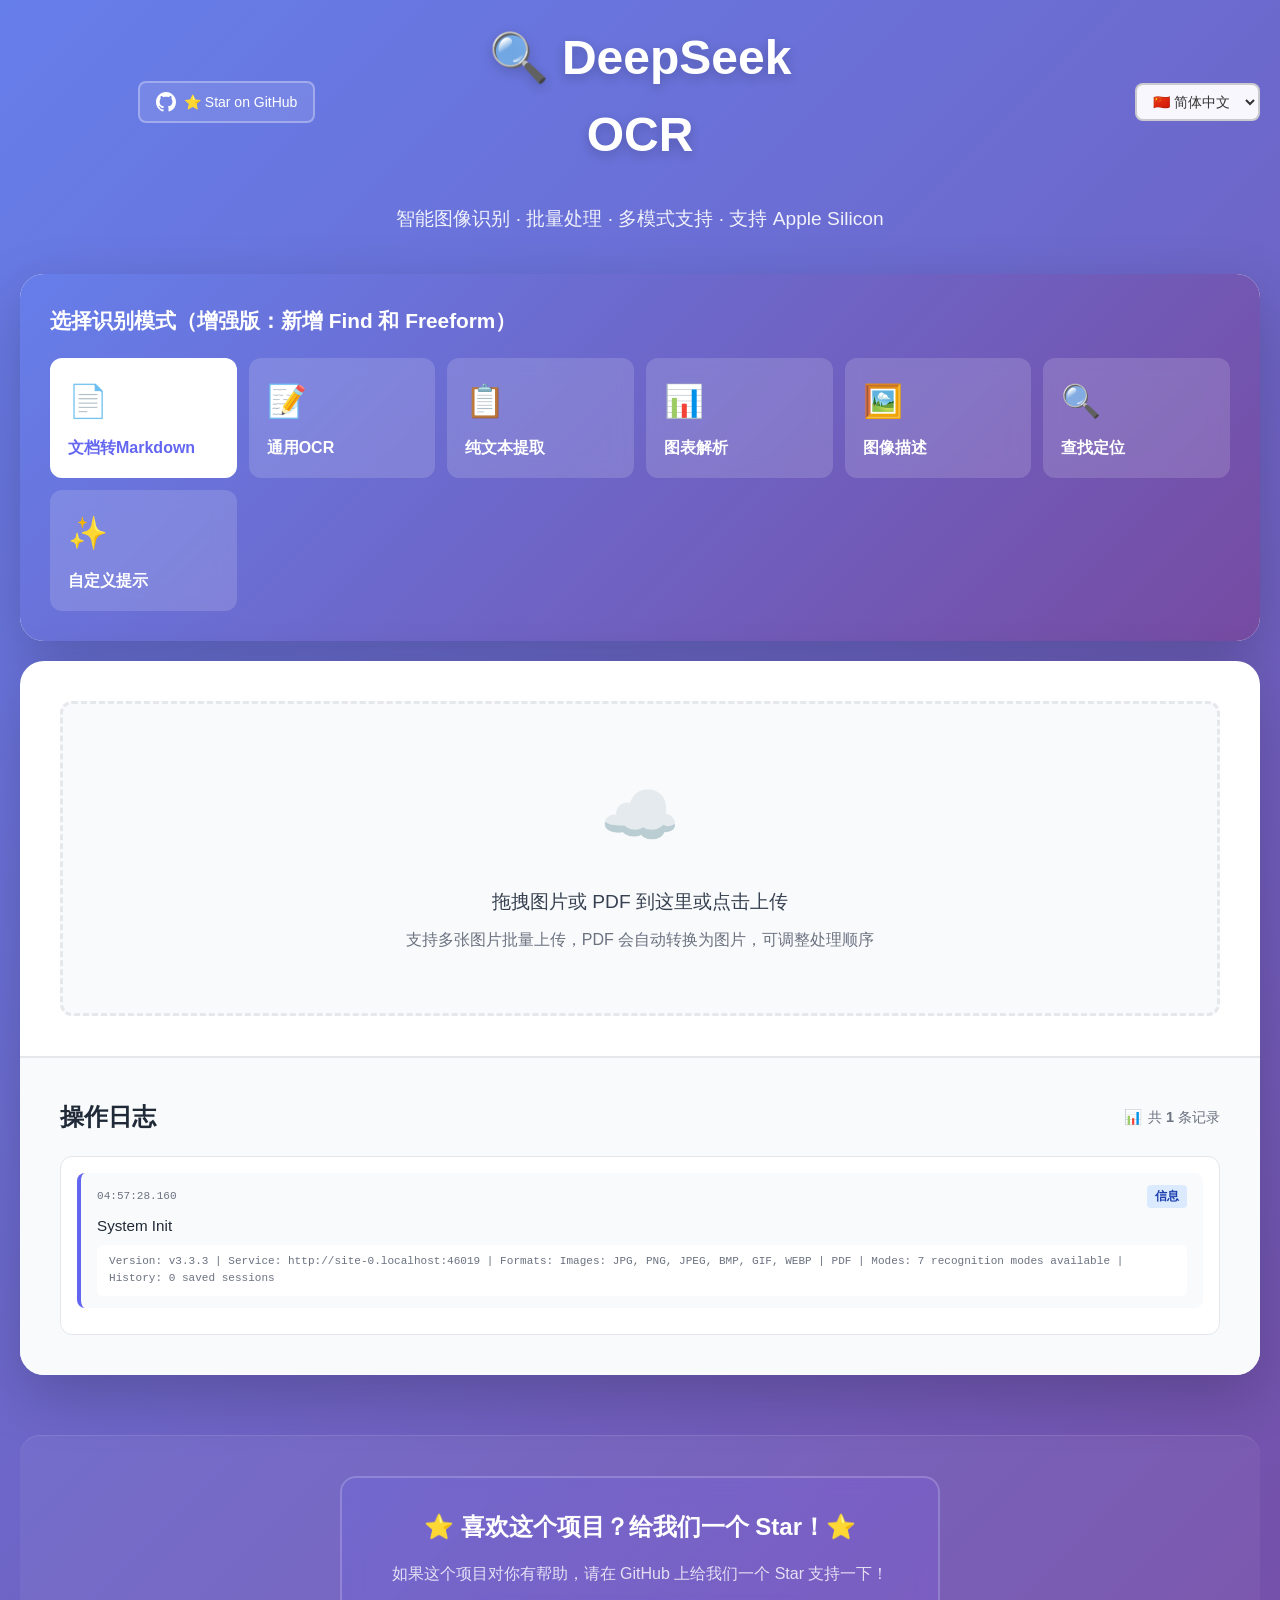
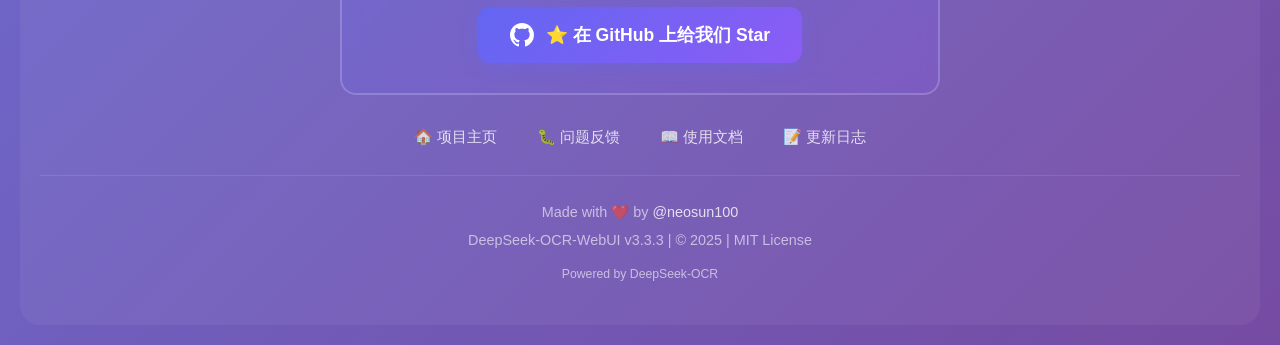
<file: ocr_ui_refactored.html>
<!DOCTYPE html>
<html lang="zh-CN">
<head>
    <meta charset="UTF-8">
    <meta name="viewport" content="width=device-width, initial-scale=1.0">
    <title>DeepSeek OCR - 智能图像识别</title>
    <style>
        :root {
            --primary: #6366f1;
            --primary-dark: #4f46e5;
            --secondary: #8b5cf6;
            --success: #10b981;
            --warning: #f59e0b;
            --danger: #ef4444;
            --dark: #1f2937;
            --light: #f9fafb;
            --border: #e5e7eb;
            --text: #374151;
            --text-light: #6b7280;
            --shadow: rgba(0, 0, 0, 0.1);
            --radius: 12px;
        }

        * {
            margin: 0;
            padding: 0;
            box-sizing: border-box;
        }

        body {
            font-family: 'SF Pro Display', -apple-system, BlinkMacSystemFont, 'Segoe UI', 'PingFang SC', sans-serif;
            background: linear-gradient(135deg, #667eea 0%, #764ba2 100%);
            color: var(--text);
            line-height: 1.6;
            min-height: 100vh;
            padding: 20px;
        }

        .container {
            max-width: 1400px;
            margin: 0 auto;
        }

        /* Find Mode Container - 左右分栏布局 */
        .find-mode-container {
            display: none;
            background: white;
            border-radius: 20px;
            padding: 30px;
            box-shadow: 0 20px 60px var(--shadow);
            animation: fadeIn 0.5s ease-out;
        }

        .find-mode-container.active {
            display: block;
        }

        .find-split-layout {
            display: grid;
            grid-template-columns: 450px 1fr;
            gap: 30px;
            min-height: 600px;
        }

        /* 左侧面板 - 上传和控制 */
        .find-left-panel {
            border-right: 2px solid var(--border);
            padding-right: 30px;
        }

        .find-panel-title {
            font-size: 1.3em;
            font-weight: 700;
            margin-bottom: 20px;
            color: var(--dark);
            display: flex;
            align-items: center;
            gap: 10px;
        }

        .find-upload-zone {
            border: 3px dashed var(--border);
            border-radius: var(--radius);
            padding: 40px 20px;
            text-align: center;
            cursor: pointer;
            transition: all 0.3s ease;
            background: var(--light);
            margin-bottom: 25px;
        }

        .find-upload-zone:hover {
            border-color: var(--primary);
            background: #f0f4ff;
            transform: translateY(-2px);
        }

        .find-upload-zone.drag-over {
            border-color: var(--primary);
            background: #e0e7ff;
            transform: scale(1.02);
        }

        .find-upload-icon {
            font-size: 60px;
            margin-bottom: 15px;
            opacity: 0.6;
        }

        .find-upload-text {
            font-size: 1.1em;
            color: var(--text);
            margin-bottom: 8px;
            font-weight: 500;
        }

        .find-upload-hint {
            font-size: 0.9em;
            color: var(--text-light);
        }

        .find-uploaded-preview {
            display: none;
            border-radius: var(--radius);
            overflow: hidden;
            margin-bottom: 15px;
            position: relative;
        }

        .find-uploaded-preview.active {
            display: block;
        }

        .find-uploaded-preview img {
            width: 100%;
            display: block;
            max-height: 250px;
            object-fit: contain;
            background: #000;
        }

        .find-uploaded-info {
            padding: 12px;
            background: var(--light);
            font-size: 0.9em;
            color: var(--text-light);
        }

        .find-input-group {
            margin-bottom: 25px;
        }

        .find-input-label {
            display: block;
            margin-bottom: 10px;
            font-weight: 600;
            color: var(--dark);
            font-size: 0.95em;
        }

        .find-input-field {
            width: 100%;
            padding: 14px 18px;
            border: 2px solid var(--border);
            border-radius: var(--radius);
            font-size: 1em;
            transition: all 0.3s ease;
            font-family: inherit;
        }

        .find-input-field:focus {
            outline: none;
            border-color: var(--primary);
            box-shadow: 0 0 0 3px rgba(99, 102, 241, 0.1);
        }

        .find-input-hint {
            margin-top: 8px;
            font-size: 0.85em;
            color: var(--text-light);
            line-height: 1.4;
        }

        .find-actions {
            display: flex;
            flex-direction: column;
            gap: 12px;
        }

        .find-btn {
            width: 100%;
            padding: 14px 24px;
            border: none;
            border-radius: var(--radius);
            font-size: 1em;
            font-weight: 600;
            cursor: pointer;
            transition: all 0.3s ease;
            display: flex;
            align-items: center;
            justify-content: center;
            gap: 8px;
        }

        .find-btn-primary {
            background: linear-gradient(135deg, var(--primary), var(--secondary));
            color: white;
            box-shadow: 0 4px 15px rgba(99, 102, 241, 0.3);
        }

        .find-btn-primary:hover:not(:disabled) {
            transform: translateY(-2px);
            box-shadow: 0 6px 20px rgba(99, 102, 241, 0.4);
        }

        .find-btn-primary:disabled {
            opacity: 0.5;
            cursor: not-allowed;
        }

        .find-btn-secondary {
            background: white;
            color: var(--text);
            border: 2px solid var(--border);
        }

        .find-btn-secondary:hover {
            background: var(--light);
            border-color: var(--primary);
        }

        /* 右侧面板 - 结果展示 */
        .find-right-panel {
            padding-left: 30px;
        }
        
        .find-right-panel .find-result-image-wrapper {
            text-align: center;
        }

        .find-result-container {
            display: none;
        }

        .find-result-container.active {
            display: block;
        }

        .find-result-empty {
            text-align: center;
            padding: 80px 40px;
            color: var(--text-light);
        }

        .find-result-empty-icon {
            font-size: 80px;
            margin-bottom: 20px;
            opacity: 0.3;
        }

        .find-result-empty-text {
            font-size: 1.2em;
            margin-bottom: 10px;
        }

        .find-result-empty-hint {
            font-size: 0.95em;
        }

        .find-result-image-wrapper {
            position: relative;
            border-radius: var(--radius);
            overflow: hidden;
            margin-bottom: 25px;
            box-shadow: 0 10px 40px rgba(0, 0, 0, 0.15);
            background: #000;
            display: inline-block;
            max-width: 100%;
        }

        .find-result-image-wrapper img {
            display: block;
            width: auto;
            height: auto;
            max-width: 100%;
            max-height: 600px;
        }

        .find-result-image-wrapper canvas {
            position: absolute;
            top: 0;
            left: 0;
            pointer-events: none;
        }

        .find-result-stats {
            display: flex;
            gap: 15px;
            margin-bottom: 20px;
            flex-wrap: wrap;
        }

        .find-stat-badge {
            padding: 8px 16px;
            background: var(--light);
            border-radius: 20px;
            font-size: 0.9em;
            color: var(--text);
            font-weight: 500;
        }

        .find-stat-badge.success {
            background: #d1fae5;
            color: #065f46;
        }

        .find-result-text-area {
            background: var(--light);
            border: 1px solid var(--border);
            border-radius: var(--radius);
            padding: 20px;
            margin-bottom: 20px;
            max-height: 200px;
            overflow-y: auto;
        }

        .find-result-text {
            font-size: 1em;
            line-height: 1.6;
            color: var(--text);
            white-space: pre-wrap;
            word-wrap: break-word;
        }

        .find-matches-list {
            background: var(--light);
            border: 1px solid var(--border);
            border-radius: var(--radius);
            padding: 20px;
        }

        .find-matches-title {
            font-weight: 600;
            margin-bottom: 15px;
            color: var(--dark);
            display: flex;
            align-items: center;
            gap: 8px;
        }

        .find-match-item {
            display: flex;
            align-items: center;
            gap: 12px;
            padding: 10px;
            background: white;
            border-radius: 8px;
            margin-bottom: 10px;
            border-left: 4px solid;
        }

        .find-match-color {
            width: 30px;
            height: 30px;
            border-radius: 6px;
            box-shadow: 0 2px 8px rgba(0, 0, 0, 0.2);
        }

        .find-match-info {
            flex: 1;
        }

        .find-match-label {
            font-weight: 600;
            color: var(--dark);
            margin-bottom: 3px;
        }

        .find-match-coords {
            font-size: 0.85em;
            color: var(--text-light);
            font-family: 'Courier New', monospace;
        }

        /* 批量处理主容器 - 默认显示 */
        .batch-mode-container {
            display: block;
        }

        .batch-mode-container.hidden {
            display: none;
        }

        /* Header */
        .header {
            text-align: center;
            margin-bottom: 40px;
            animation: fadeInDown 0.6s ease-out;
        }

        .header h1 {
            color: white;
            font-size: 3em;
            font-weight: 700;
            margin-bottom: 10px;
            text-shadow: 0 4px 12px rgba(0,0,0,0.2);
        }

        .header p {
            color: rgba(255,255,255,0.9);
            font-size: 1.2em;
        }

        /* Main Card */
        .main-card {
            background: white;
            border-radius: 24px;
            box-shadow: 0 20px 60px rgba(0,0,0,0.2);
            overflow: hidden;
            animation: fadeInUp 0.6s ease-out;
        }

        /* Mode Selector */
        .mode-section {
            padding: 30px;
            background: linear-gradient(135deg, #667eea 0%, #764ba2 100%);
        }

        .mode-title {
            color: white;
            font-size: 1.3em;
            font-weight: 600;
            margin-bottom: 20px;
        }

        .mode-grid {
            display: grid;
            grid-template-columns: repeat(auto-fit, minmax(180px, 1fr));
            gap: 12px;
        }

        .mode-option {
            background: rgba(255,255,255,0.15);
            border: 2px solid transparent;
            padding: 16px;
            border-radius: 12px;
            cursor: pointer;
            transition: all 0.3s;
            backdrop-filter: blur(10px);
        }

        .mode-option:hover {
            background: rgba(255,255,255,0.25);
            transform: translateY(-2px);
        }

        .mode-option.active {
            background: white;
            border-color: white;
            color: var(--primary);
        }

        .mode-icon {
            font-size: 2em;
            display: block;
            margin-bottom: 8px;
        }

        .mode-name {
            font-weight: 600;
            color: white;
        }

        .mode-option.active .mode-name {
            color: var(--primary);
        }

        /* Upload Section */
        .upload-section {
            padding: 40px;
            border-bottom: 1px solid var(--border);
        }

        .upload-area {
            border: 3px dashed var(--border);
            border-radius: var(--radius);
            padding: 60px 40px;
            text-align: center;
            cursor: pointer;
            transition: all 0.3s;
            background: var(--light);
        }

        .upload-area:hover, .upload-area.dragover {
            border-color: var(--primary);
            background: #eef2ff;
        }

        .upload-icon {
            font-size: 4em;
            color: var(--primary);
            margin-bottom: 20px;
        }

        .upload-text {
            font-size: 1.2em;
            color: var(--text);
            margin-bottom: 10px;
        }

        .upload-hint {
            color: var(--text-light);
        }

        input[type="file"] {
            display: none;
        }

        /* Images Grid */
        .images-section {
            padding: 40px;
            display: none;
        }

        .images-section.active {
            display: block;
        }

        /* Single Image Section (Find 模式) */
        .single-image-section {
            padding: 40px;
            display: none;
        }

        .single-image-section.active {
            display: block;
        }

        .single-image-preview {
            background: var(--bg-light);
            border: 3px dashed var(--border-color);
            border-radius: 20px;
            min-height: 400px;
            display: flex;
            align-items: center;
            justify-center;
            position: relative;
            transition: all 0.3s ease;
            cursor: pointer;
        }

        .single-image-preview:hover {
            border-color: var(--primary-color);
            background: var(--bg-lighter);
        }

        .single-image-preview.drag-over {
            border-color: var(--primary-color);
            background: linear-gradient(135deg, rgba(59, 130, 246, 0.1), rgba(147, 51, 234, 0.1));
            transform: scale(1.02);
        }

        .preview-placeholder {
            text-align: center;
            padding: 60px 40px;
        }

        .preview-icon {
            font-size: 80px;
            margin-bottom: 20px;
            opacity: 0.5;
        }

        .preview-text {
            font-size: 1.3em;
            color: var(--text-primary);
            margin-bottom: 10px;
            font-weight: 500;
        }

        .preview-hint {
            color: var(--text-light);
            font-size: 0.95em;
        }

        .preview-container {
            width: 100%;
            padding: 20px;
        }

        .preview-image-wrapper {
            position: relative;
            display: inline-block;
            max-width: 100%;
            box-shadow: 0 10px 40px rgba(0,0,0,0.3);
            border-radius: 12px;
            overflow: hidden;
            background: #000;
        }

        .preview-image-wrapper img {
            display: block;
            max-width: 100%;
            height: auto;
        }

        .preview-image-wrapper canvas {
            position: absolute;
            top: 0;
            left: 0;
            width: 100%;
            height: 100%;
            pointer-events: none;
        }

        .section-header {
            display: flex;
            justify-content: space-between;
            align-items: center;
            margin-bottom: 20px;
        }

        .section-title {
            font-size: 1.5em;
            font-weight: 600;
            color: var(--dark);
        }

        .images-grid {
            display: grid;
            grid-template-columns: repeat(auto-fill, minmax(200px, 1fr));
            gap: 20px;
            margin-bottom: 30px;
        }

        .image-card {
            background: white;
            border: 2px solid var(--border);
            border-radius: var(--radius);
            overflow: hidden;
            cursor: move;
            transition: all 0.3s;
            position: relative;
        }

        .image-card:hover {
            box-shadow: 0 8px 24px var(--shadow);
            transform: translateY(-4px);
        }

        .image-card.dragging {
            opacity: 0.5;
        }

        .image-preview {
            width: 100%;
            height: 200px;
            object-fit: cover;
            background: var(--light);
        }

        .image-info {
            padding: 12px;
        }

        .image-name {
            font-weight: 600;
            font-size: 0.9em;
            color: var(--dark);
            margin-bottom: 4px;
            white-space: nowrap;
            overflow: hidden;
            text-overflow: ellipsis;
        }

        .image-size {
            font-size: 0.85em;
            color: var(--text-light);
        }

        .image-order {
            position: absolute;
            top: 10px;
            left: 10px;
            background: var(--primary);
            color: white;
            width: 32px;
            height: 32px;
            border-radius: 50%;
            display: flex;
            align-items: center;
            justify-content: center;
            font-weight: bold;
            font-size: 0.9em;
            box-shadow: 0 2px 8px rgba(0,0,0,0.3);
        }

        .image-remove {
            position: absolute;
            top: 10px;
            right: 10px;
            background: var(--danger);
            color: white;
            width: 32px;
            height: 32px;
            border-radius: 50%;
            border: none;
            cursor: pointer;
            display: flex;
            align-items: center;
            justify-content: center;
            font-size: 1.2em;
            transition: all 0.3s;
            box-shadow: 0 2px 8px rgba(0,0,0,0.3);
        }

        .image-remove:hover {
            background: #dc2626;
            transform: scale(1.1);
        }

        .image-status {
            position: absolute;
            bottom: 0;
            left: 0;
            right: 0;
            background: rgba(0,0,0,0.8);
            color: white;
            padding: 8px;
            text-align: center;
            font-size: 0.85em;
            font-weight: 600;
        }

        .status-processing {
            background: rgba(245, 158, 11, 0.9);
        }

        .status-completed {
            background: rgba(16, 185, 129, 0.9);
        }

        .status-error {
            background: rgba(239, 68, 68, 0.9);
        }

        /* Action Buttons */
        .action-buttons {
            display: flex;
            gap: 15px;
            flex-wrap: wrap;
        }

        .btn {
            padding: 14px 32px;
            border: none;
            border-radius: var(--radius);
            font-size: 1em;
            font-weight: 600;
            cursor: pointer;
            transition: all 0.3s;
            display: inline-flex;
            align-items: center;
            gap: 8px;
            box-shadow: 0 4px 12px var(--shadow);
        }

        .btn:hover {
            transform: translateY(-2px);
            box-shadow: 0 6px 16px var(--shadow);
        }

        .btn:disabled {
            opacity: 0.5;
            cursor: not-allowed;
            transform: none;
        }

        .btn-primary {
            background: var(--primary);
            color: white;
        }

        .btn-primary:hover:not(:disabled) {
            background: var(--primary-dark);
        }

        .btn-secondary {
            background: var(--light);
            color: var(--dark);
            border: 2px solid var(--border);
        }

        .btn-success {
            background: var(--success);
            color: white;
        }

        .btn-danger {
            background: var(--danger);
            color: white;
        }

        /* Progress Section */
        .progress-section {
            padding: 30px 40px;
            background: var(--light);
            display: none;
        }

        .progress-section.active {
            display: block;
        }

        .progress-header {
            display: flex;
            justify-content: space-between;
            align-items: center;
            margin-bottom: 20px;
        }

        .progress-title {
            font-size: 1.3em;
            font-weight: 600;
            color: var(--dark);
        }

        .progress-stats {
            display: flex;
            gap: 20px;
        }

        .progress-stat {
            font-size: 0.95em;
            color: var(--text-light);
        }

        .progress-stat strong {
            color: var(--primary);
            font-weight: 700;
        }

        .progress-bar-container {
            background: white;
            border-radius: 8px;
            height: 12px;
            overflow: hidden;
            box-shadow: inset 0 2px 4px rgba(0,0,0,0.1);
        }

        .progress-bar {
            height: 100%;
            background: linear-gradient(90deg, var(--primary), var(--secondary));
            transition: width 0.3s;
            border-radius: 8px;
        }

        /* Result Section */
        .result-section {
            padding: 40px;
            display: none;
        }

        .result-section.active {
            display: block;
        }

        .result-header {
            display: flex;
            justify-content: space-between;
            align-items: center;
            margin-bottom: 20px;
        }

        .result-actions {
            display: flex;
            gap: 10px;
        }

        .result-text {
            background: var(--light);
            border: 1px solid var(--border);
            border-radius: var(--radius);
            padding: 24px;
            font-family: 'SF Mono', 'Monaco', 'Courier New', monospace;
            font-size: 0.95em;
            line-height: 1.8;
            white-space: pre-wrap;
            word-wrap: break-word;
            max-height: 600px;
            overflow-y: auto;
            color: var(--dark);
        }

        .result-empty {
            text-align: center;
            padding: 60px;
            color: var(--text-light);
        }

        .result-empty-icon {
            font-size: 4em;
            margin-bottom: 20px;
        }

        /* Toast Notification */
        .toast {
            position: fixed;
            bottom: 30px;
            right: 30px;
            background: white;
            padding: 16px 24px;
            border-radius: var(--radius);
            box-shadow: 0 8px 24px rgba(0,0,0,0.2);
            display: none;
            align-items: center;
            gap: 12px;
            z-index: 1000;
            animation: slideIn 0.3s;
        }

        .toast.active {
            display: flex;
        }

        .toast.success { border-left: 4px solid var(--success); }
        .toast.error { border-left: 4px solid var(--danger); }
        .toast.info { border-left: 4px solid var(--primary); }

        .toast-icon {
            font-size: 1.5em;
        }

        .toast-message {
            font-weight: 500;
        }

        /* Animations */
        @keyframes fadeInDown {
            from {
                opacity: 0;
                transform: translateY(-30px);
            }
            to {
                opacity: 1;
                transform: translateY(0);
            }
        }

        @keyframes fadeInUp {
            from {
                opacity: 0;
                transform: translateY(30px);
            }
            to {
                opacity: 1;
                transform: translateY(0);
            }
        }

        @keyframes slideIn {
            from {
                transform: translateX(400px);
                opacity: 0;
            }
            to {
                transform: translateX(0);
                opacity: 1;
            }
        }

        @keyframes spin {
            to { transform: rotate(360deg); }
        }

        .spinning {
            animation: spin 1s linear infinite;
        }

        /* Responsive */
        @media (max-width: 768px) {
            body {
                padding: 10px;
            }

            .header h1 {
                font-size: 2em;
            }

            .header p {
                font-size: 1em;
            }

            .mode-grid {
                grid-template-columns: 1fr;
            }

            .upload-section,
            .images-section,
            .result-section {
                padding: 20px;
            }

            .upload-area {
                padding: 40px 20px;
            }

            .images-grid {
                grid-template-columns: repeat(auto-fill, minmax(150px, 1fr));
                gap: 12px;
            }

            .action-buttons {
                flex-direction: column;
            }

            .btn {
                width: 100%;
                justify-content: center;
            }

            .section-header,
            .result-header {
                flex-direction: column;
                align-items: flex-start;
                gap: 15px;
            }

            .result-actions {
                width: 100%;
            }

            .toast {
                bottom: 20px;
                right: 20px;
                left: 20px;
            }
        }

        /* Log Section */
        .log-section {
            padding: 40px;
            background: var(--light);
            border-top: 1px solid var(--border);
            display: none;
        }

        .log-section.active {
            display: block;
        }

        .log-header {
            display: flex;
            justify-content: space-between;
            align-items: center;
            margin-bottom: 20px;
        }

        .log-title {
            font-size: 1.5em;
            font-weight: 600;
            color: var(--dark);
        }

        .log-stats {
            display: flex;
            gap: 20px;
            font-size: 0.9em;
            color: var(--text-light);
        }

        .log-stat {
            display: flex;
            align-items: center;
            gap: 6px;
        }

        .log-container {
            background: white;
            border: 1px solid var(--border);
            border-radius: var(--radius);
            max-height: 400px;
            overflow-y: auto;
            padding: 16px;
        }

        .log-item {
            padding: 12px 16px;
            margin-bottom: 10px;
            background: var(--light);
            border-radius: 8px;
            border-left: 4px solid var(--primary);
            animation: slideInLog 0.3s;
            transition: all 0.3s;
        }

        .log-item:hover {
            box-shadow: 0 2px 8px rgba(0,0,0,0.1);
        }

        .log-item.success {
            border-left-color: var(--success);
        }

        .log-item.error {
            border-left-color: var(--danger);
        }

        .log-item.warning {
            border-left-color: var(--warning);
        }

        .log-item.info {
            border-left-color: var(--primary);
        }

        .log-item-header {
            display: flex;
            justify-content: space-between;
            align-items: center;
            margin-bottom: 6px;
        }

        .log-time {
            color: var(--text-light);
            font-size: 0.85em;
            font-family: monospace;
        }

        .log-type {
            padding: 2px 8px;
            border-radius: 4px;
            font-size: 0.75em;
            font-weight: 600;
            text-transform: uppercase;
        }

        .log-type.success { background: #d1fae5; color: #065f46; }
        .log-type.error { background: #fee2e2; color: #991b1b; }
        .log-type.warning { background: #fef3c7; color: #92400e; }
        .log-type.info { background: #dbeafe; color: #1e40af; }

        .log-message {
            color: var(--dark);
            line-height: 1.6;
            font-size: 0.95em;
        }

        .log-detail {
            margin-top: 6px;
            padding: 8px 12px;
            background: white;
            border-radius: 6px;
            font-size: 0.85em;
            color: var(--text-light);
            font-family: monospace;
        }

        @keyframes slideInLog {
            from {
                opacity: 0;
                transform: translateY(-10px);
            }
            to {
                opacity: 1;
                transform: translateY(0);
            }
        }

        /* Scrollbar */
        ::-webkit-scrollbar {
            width: 10px;
            height: 10px;
        }

        ::-webkit-scrollbar-track {
            background: var(--light);
        }

        ::-webkit-scrollbar-thumb {
            background: var(--border);
            border-radius: 5px;
        }

        ::-webkit-scrollbar-thumb:hover {
            background: #cbd5e1;
        }

        @media (max-width: 768px) {
            .log-panel {
                left: 10px;
                right: 10px;
                width: auto;
            }
        }
    </style>
</head>
<body>
    <div class="container">
        <!-- Header -->
        <div class="header">
            <div style="display: flex; justify-content: space-between; align-items: center; margin-bottom: 20px;">
                <!-- GitHub Link -->
                <div style="flex: 1;">
                    <a href="https://github.com/neosun100/DeepSeek-OCR-WebUI" target="_blank" rel="noopener noreferrer" 
                       style="display: inline-flex; align-items: center; gap: 8px; padding: 8px 16px; background: rgba(255,255,255,0.1); border: 2px solid rgba(255,255,255,0.3); border-radius: 8px; color: white; text-decoration: none; font-size: 14px; font-weight: 500; transition: all 0.3s ease;"
                       onmouseover="this.style.background='rgba(255,255,255,0.2)'; this.style.transform='translateY(-2px)'; this.style.boxShadow='0 4px 12px rgba(0,0,0,0.2)';"
                       onmouseout="this.style.background='rgba(255,255,255,0.1)'; this.style.transform='translateY(0)'; this.style.boxShadow='none';">
                        <svg width="20" height="20" viewBox="0 0 16 16" fill="currentColor">
                            <path d="M8 0C3.58 0 0 3.58 0 8c0 3.54 2.29 6.53 5.47 7.59.4.07.55-.17.55-.38 0-.19-.01-.82-.01-1.49-2.01.37-2.53-.49-2.69-.94-.09-.23-.48-.94-.82-1.13-.28-.15-.68-.52-.01-.53.63-.01 1.08.58 1.23.82.72 1.21 1.87.87 2.33.66.07-.52.28-.87.51-1.07-1.78-.2-3.64-.89-3.64-3.95 0-.87.31-1.59.82-2.15-.08-.2-.36-1.02.08-2.12 0 0 .67-.21 2.2.82.64-.18 1.32-.27 2-.27.68 0 1.36.09 2 .27 1.53-1.04 2.2-.82 2.2-.82.44 1.1.16 1.92.08 2.12.51.56.82 1.27.82 2.15 0 3.07-1.87 3.75-3.65 3.95.29.25.54.73.54 1.48 0 1.07-.01 1.93-.01 2.2 0 .21.15.46.55.38A8.013 8.013 0 0016 8c0-4.42-3.58-8-8-8z"/>
                        </svg>
                        <span data-i18n="github.starButton">⭐ Star on GitHub</span>
                    </a>
                </div>
                
                <!-- Title -->
                <div style="flex: 1; text-align: center;">
                    <h1>🔍 DeepSeek OCR</h1>
                </div>
                
                <!-- Language Switcher -->
                <div style="flex: 1; text-align: right;">
                    <select id="languageSwitcher" style="padding: 8px 12px; border-radius: 8px; border: 2px solid rgba(100,100,100,0.3); background: rgba(255,255,255,0.95); color: #333; font-size: 14px; cursor: pointer;">
                        <option value="zh-CN">🇨🇳 简体中文</option>
                        <option value="zh-TW">🇹🇼 繁體中文</option>
                        <option value="en-US">🇺🇸 English</option>
                        <option value="ja-JP">🇯🇵 日本語</option>
                    </select>
                </div>
            </div>
            <p id="headerSubtitle" data-i18n="headerSubtitle">智能图像识别 · 批量处理 · 多模式支持 · 支持 Apple Silicon</p>
        </div>

        <!-- Mode Selection (始终可见) -->
        <div class="main-card" style="margin-bottom: 20px;">
            <div class="mode-section">
                <div class="mode-title">选择识别模式（增强版：新增 Find 和 Freeform）</div>
                <div class="mode-grid">
                    <div class="mode-option active" data-mode="document">
                        <span class="mode-icon">📄</span>
                        <div class="mode-name">文档转Markdown</div>
                    </div>
                    <div class="mode-option" data-mode="ocr">
                        <span class="mode-icon">📝</span>
                        <div class="mode-name">通用OCR</div>
                    </div>
                    <div class="mode-option" data-mode="free">
                        <span class="mode-icon">📋</span>
                        <div class="mode-name">纯文本提取</div>
                    </div>
                    <div class="mode-option" data-mode="figure">
                        <span class="mode-icon">📊</span>
                        <div class="mode-name">图表解析</div>
                    </div>
                    <div class="mode-option" data-mode="describe">
                        <span class="mode-icon">🖼️</span>
                        <div class="mode-name">图像描述</div>
                    </div>
                    <div class="mode-option" data-mode="find">
                        <span class="mode-icon">🔍</span>
                        <div class="mode-name">查找定位</div>
                    </div>
                    <div class="mode-option" data-mode="freeform">
                        <span class="mode-icon">✨</span>
                        <div class="mode-name">自定义提示</div>
                    </div>
                </div>
            </div>
        </div>

        <!-- Find Mode Container (左右分栏布局) -->
        <div class="find-mode-container" id="findModeContainer">
            <div class="find-split-layout">
                <!-- 左侧面板 -->
                <div class="find-left-panel">
                    <div class="find-panel-title">
                        <span>🔍</span>
                        <span>查找定位</span>
                    </div>
                    
                    <!-- 上传区域 -->
                    <div class="find-upload-zone" id="findUploadZone">
                        <div class="find-upload-icon">📤</div>
                        <div class="find-upload-text">点击或拖拽上传图片或 PDF</div>
                        <div class="find-upload-hint">支持 JPG, PNG, JPEG, BMP, GIF, PDF（PDF 将使用第一页）</div>
                    </div>
                    
                    <!-- 已上传图片预览 -->
                    <div class="find-uploaded-preview" id="findUploadedPreview">
                        <img id="findUploadedImage" alt="Uploaded" />
                        <div class="find-uploaded-info" id="findUploadedInfo"></div>
                    </div>
                    
                    <!-- 查找词输入 -->
                    <div class="find-input-group">
                        <label class="find-input-label">
                            <span>🎯 输入查找内容</span>
                        </label>
                        <input 
                            type="text" 
                            class="find-input-field" 
                            id="findTermInput"
                            placeholder="例如：Total, Invoice #, 金额, 姓名"
                        />
                        <div class="find-input-hint">
                            💡 输入图片中需要查找的文字，系统会自动定位并标注
                        </div>
                    </div>
                    
                    <!-- 操作按钮 -->
                    <div class="find-actions">
                        <button class="find-btn find-btn-primary" id="findProcessBtn" disabled>
                            <span>🚀</span>
                            <span>开始查找</span>
                        </button>
                        <button class="find-btn find-btn-secondary" id="findChangeBtn" disabled>
                            <span>🔄</span>
                            <span>更换图片</span>
                        </button>
                        <button class="find-btn find-btn-secondary" id="findClearBtn" disabled>
                            <span>🗑️</span>
                            <span>清空重置</span>
                        </button>
                    </div>
                </div>
                
                <!-- 右侧面板 -->
                <div class="find-right-panel">
                    <div class="find-panel-title">
                        <span>✨</span>
                        <span>识别结果</span>
                    </div>
                    
                    <!-- 空状态 -->
                    <div class="find-result-empty" id="findResultEmpty">
                        <div class="find-result-empty-icon">🎯</div>
                        <div class="find-result-empty-text">等待识别</div>
                        <div class="find-result-empty-hint">上传图片并输入查找词，点击"开始查找"即可</div>
                    </div>
                    
                    <!-- 结果容器 -->
                    <div class="find-result-container" id="findResultContainer">
                        <!-- 结果图片（带边界框） -->
                        <div class="find-result-image-wrapper" id="findResultImageWrapper">
                            <img id="findResultImage" alt="Result" />
                            <canvas id="findResultCanvas"></canvas>
                        </div>
                        
                        <!-- 统计信息 -->
                        <div class="find-result-stats" id="findResultStats"></div>
                        
                        <!-- 识别文本 -->
                        <div class="find-result-text-area">
                            <div class="find-result-text" id="findResultText">等待识别...</div>
                        </div>
                        
                        <!-- 匹配项列表 -->
                        <div class="find-matches-list" id="findMatchesList" style="display: none;">
                            <div class="find-matches-title">
                                <span>📦</span>
                                <span>找到的匹配项</span>
                            </div>
                            <div id="findMatchesContent"></div>
                        </div>
                    </div>
                </div>
            </div>
        </div>

        <!-- Batch Mode Container (批量处理模式) -->
        <div class="batch-mode-container" id="batchModeContainer">
        <!-- Main Card -->
        <div class="main-card">
            <!-- Freeform Prompt Input (批量模式专用) -->
            <div id="freeformInputBatch" style="display: none; margin-bottom: 20px; padding: 20px; background: rgba(240,240,240,0.8); border-radius: 12px;">
                <label style="display: block; margin-bottom: 10px; color: #333; font-weight: 600;">✨ 自定义提示词</label>
                <textarea id="customPromptBatch" placeholder="输入自定义提示词（如：提取所有日期和金额）" 
                          style="width: 100%; padding: 12px; border-radius: 8px; border: 2px solid rgba(100,100,100,0.3); background: rgba(255,255,255,0.95); color: #333; font-size: 14px; min-height: 80px; resize: vertical;"></textarea>
                <div style="margin-top: 8px; color: rgba(80,80,80,0.9); font-size: 12px;">
                    ✨ 提示：描述你想要的识别效果，AI 会按照你的要求处理每张图片
                </div>
            </div>

            <!-- Upload Section -->
            <div class="upload-section">
                <div class="upload-area" id="uploadArea">
                    <div class="upload-icon">☁️</div>
                    <div class="upload-text" data-i18n="batchMode.uploadText">拖拽图片或 PDF 到这里或点击上传</div>
                    <div class="upload-hint" data-i18n="batchMode.uploadHint">支持多张图片批量上传，PDF 会自动转换为图片，可调整处理顺序</div>
                    <input type="file" id="fileInput" multiple accept="image/*,.pdf,application/pdf">
                </div>
            </div>

            <!-- Single Image Mode (Find 模式专用) -->
            <div class="single-image-section" id="singleImageSection" style="display: none;">
                <div class="section-header">
                    <div class="section-title">🔍 查找定位模式 - 单图处理</div>
                    <div style="color: var(--text-light); font-size: 0.9em;">💡 上传图片后将自动标注找到的位置</div>
                </div>
                <div class="single-image-preview" id="singleImagePreview">
                    <div class="preview-placeholder">
                        <div class="preview-icon">🖼️</div>
                        <div class="preview-text">点击或拖拽上传单张图片</div>
                        <div class="preview-hint">支持 JPG, PNG, JPEG, BMP, GIF</div>
                    </div>
                    <div class="preview-container" id="previewContainer" style="display: none;">
                        <div class="preview-image-wrapper">
                            <img id="previewImage" alt="Preview" style="display: block; max-width: 100%; height: auto;">
                            <canvas id="boundingBoxCanvas" style="position: absolute; top: 0; left: 0; pointer-events: none;"></canvas>
                        </div>
                    </div>
                </div>
                <div class="action-buttons">
                    <button class="btn btn-primary" id="processSingleBtn">
                        <span>🚀</span> 开始查找
                    </button>
                    <button class="btn btn-secondary" id="changeSingleBtn">
                        <span>🔄</span> 更换图片
                    </button>
                    <button class="btn btn-danger" id="clearSingleBtn">
                        <span>🗑️</span> 清空
                    </button>
                </div>
            </div>

            <!-- Images Grid Section (批量模式) -->
            <div class="images-section" id="imagesSection">
                <div class="section-header">
                    <div class="section-title">已上传图片 (<span id="imageCount">0</span>)</div>
                    <div style="color: var(--text-light); font-size: 0.9em;">💡 拖动图片可调整顺序</div>
                </div>
                <div class="images-grid" id="imagesGrid"></div>
                <div class="action-buttons">
                    <button class="btn btn-primary" id="processBtn">
                        <span>🚀</span> 开始识别
                    </button>
                    <button class="btn btn-secondary" id="addMoreBtn">
                        <span>➕</span> 继续添加
                    </button>
                    <button class="btn btn-danger" id="clearBtn">
                        <span>🗑️</span> 清空全部
                    </button>
                </div>
            </div>

            <!-- Progress Section -->
            <div class="progress-section" id="progressSection">
                <div class="progress-header">
                    <div class="progress-title">识别进度</div>
                    <div class="progress-stats">
                        <span class="progress-stat">已处理: <strong><span id="processedCount">0</span></strong></span>
                        <span class="progress-stat">总计: <strong><span id="totalCount">0</span></strong></span>
                    </div>
                </div>
                <div class="progress-bar-container">
                    <div class="progress-bar" id="progressBar" style="width: 0%"></div>
                </div>
                <!-- Progress Status Message -->
                <div id="progressStatus" style="margin-top: 12px; padding: 8px 16px; background: rgba(99, 102, 241, 0.1); border-radius: 8px; font-size: 13px; color: #6366f1; display: none;">
                    <span id="progressStatusText">Processing...</span>
                    <span class="progress-spinner" style="display: inline-block; margin-left: 8px;">
                        <svg width="16" height="16" viewBox="0 0 16 16" style="animation: spin 1s linear infinite;">
                            <circle cx="8" cy="8" r="6" fill="none" stroke="currentColor" stroke-width="2" stroke-dasharray="28 10" stroke-linecap="round"/>
                        </svg>
                    </span>
                </div>
            </div>

            <!-- Result Section -->
            <div class="result-section" id="resultSection">
                <div class="result-header">
                    <div class="section-title">识别结果</div>
                    <div class="result-actions">
                        <button class="btn btn-success" id="copyBtn">
                            <span>📋</span> 复制文本
                        </button>
                        <button class="btn btn-primary" id="downloadBtn">
                            <span>⬇️</span> 下载文本
                        </button>
                    </div>
                </div>
                <div class="result-text" id="resultText"></div>
            </div>

            <!-- Log Section -->
            <div class="log-section" id="logSection">
                <div class="log-header">
                    <div class="log-title"><span data-i18n="batchMode.logTitle">📋 操作日志</span></div>
                    <div class="log-stats">
                        <div class="log-stat">
                            <span>📊</span>
                            <span><span data-i18n="batchMode.logCount">共</span> <strong id="logCount">0</strong> <span data-i18n="batchMode.logRecords">条记录</span></span>
                        </div>
                    </div>
                </div>
                <div class="log-container" id="logContent"></div>
            </div>
        </div>
        </div> <!-- End of batch-mode-container -->
        
        <!-- Footer -->
        <div style="margin-top: 60px; padding: 40px 20px; background: rgba(255,255,255,0.05); border-top: 1px solid rgba(255,255,255,0.1); border-radius: 20px;">
            <div style="max-width: 1200px; margin: 0 auto;">
                <!-- GitHub Star Banner -->
                <div style="text-align: center; margin-bottom: 30px;">
                    <div style="display: inline-block; padding: 30px 50px; background: linear-gradient(135deg, rgba(99, 102, 241, 0.2), rgba(139, 92, 246, 0.2)); border: 2px solid rgba(255,255,255,0.2); border-radius: 16px; backdrop-filter: blur(10px);">
                        <div style="font-size: 1.5em; font-weight: 700; color: white; margin-bottom: 15px;" data-i18n="github.bannerTitle">
                            ⭐ 喜欢这个项目？给我们一个 Star！⭐
                        </div>
                        <div style="font-size: 1em; color: rgba(255,255,255,0.8); margin-bottom: 20px;" data-i18n="github.bannerDesc">
                            如果这个项目对你有帮助，请在 GitHub 上给我们一个 Star 支持一下！
                        </div>
                        <a href="https://github.com/neosun100/DeepSeek-OCR-WebUI" target="_blank" rel="noopener noreferrer"
                           style="display: inline-flex; align-items: center; gap: 12px; padding: 14px 32px; background: linear-gradient(135deg, #6366f1, #8b5cf6); border: none; border-radius: 12px; color: white; text-decoration: none; font-size: 1.1em; font-weight: 600; box-shadow: 0 4px 15px rgba(99, 102, 241, 0.4); transition: all 0.3s ease;"
                           onmouseover="this.style.transform='translateY(-3px)'; this.style.boxShadow='0 6px 20px rgba(99, 102, 241, 0.6)';"
                           onmouseout="this.style.transform='translateY(0)'; this.style.boxShadow='0 4px 15px rgba(99, 102, 241, 0.4)';">
                            <svg width="24" height="24" viewBox="0 0 16 16" fill="currentColor">
                                <path d="M8 0C3.58 0 0 3.58 0 8c0 3.54 2.29 6.53 5.47 7.59.4.07.55-.17.55-.38 0-.19-.01-.82-.01-1.49-2.01.37-2.53-.49-2.69-.94-.09-.23-.48-.94-.82-1.13-.28-.15-.68-.52-.01-.53.63-.01 1.08.58 1.23.82.72 1.21 1.87.87 2.33.66.07-.52.28-.87.51-1.07-1.78-.2-3.64-.89-3.64-3.95 0-.87.31-1.59.82-2.15-.08-.2-.36-1.02.08-2.12 0 0 .67-.21 2.2.82.64-.18 1.32-.27 2-.27.68 0 1.36.09 2 .27 1.53-1.04 2.2-.82 2.2-.82.44 1.1.16 1.92.08 2.12.51.56.82 1.27.82 2.15 0 3.07-1.87 3.75-3.65 3.95.29.25.54.73.54 1.48 0 1.07-.01 1.93-.01 2.2 0 .21.15.46.55.38A8.013 8.013 0 0016 8c0-4.42-3.58-8-8-8z"/>
                            </svg>
                            <span data-i18n="github.bannerButton">⭐ 在 GitHub 上给我们 Star</span>
                        </a>
                    </div>
                </div>
                
                <!-- Footer Links -->
                <div style="display: flex; justify-content: center; gap: 40px; flex-wrap: wrap; margin-bottom: 25px;">
                    <a href="https://github.com/neosun100/DeepSeek-OCR-WebUI" target="_blank" style="color: rgba(255,255,255,0.8); text-decoration: none; font-size: 0.95em; transition: color 0.3s;" onmouseover="this.style.color='white'" onmouseout="this.style.color='rgba(255,255,255,0.8)'" data-i18n="github.linkHome">
                        🏠 项目主页
                    </a>
                    <a href="https://github.com/neosun100/DeepSeek-OCR-WebUI/issues" target="_blank" style="color: rgba(255,255,255,0.8); text-decoration: none; font-size: 0.95em; transition: color 0.3s;" onmouseover="this.style.color='white'" onmouseout="this.style.color='rgba(255,255,255,0.8)'" data-i18n="github.linkIssues">
                        🐛 问题反馈
                    </a>
                    <a href="https://github.com/neosun100/DeepSeek-OCR-WebUI/blob/main/README.md" target="_blank" style="color: rgba(255,255,255,0.8); text-decoration: none; font-size: 0.95em; transition: color 0.3s;" onmouseover="this.style.color='white'" onmouseout="this.style.color='rgba(255,255,255,0.8)'" data-i18n="github.linkDocs">
                        📖 使用文档
                    </a>
                    <a href="https://github.com/neosun100/DeepSeek-OCR-WebUI/blob/main/CHANGELOG.md" target="_blank" style="color: rgba(255,255,255,0.8); text-decoration: none; font-size: 0.95em; transition: color 0.3s;" onmouseover="this.style.color='white'" onmouseout="this.style.color='rgba(255,255,255,0.8)'" data-i18n="github.linkChangelog">
                        📝 更新日志
                    </a>
                </div>
                
                <!-- Copyright -->
                <div style="text-align: center; color: rgba(255,255,255,0.6); font-size: 0.9em; padding-top: 20px; border-top: 1px solid rgba(255,255,255,0.1);">
                    <p style="margin: 5px 0;">
                        <span data-i18n="github.madeWith">Made with ❤️ by</span> <a href="https://github.com/neosun100" target="_blank" style="color: rgba(255,255,255,0.8); text-decoration: none;" onmouseover="this.style.color='white'" onmouseout="this.style.color='rgba(255,255,255,0.8)'">@neosun100</a>
                    </p>
                    <p style="margin: 5px 0;">
                        DeepSeek-OCR-WebUI v3.3.3 | © 2025 | MIT License
                    </p>
                    <p style="margin: 10px 0 0 0;">
                        <a href="https://github.com/deepseek-ai" target="_blank" style="color: rgba(255,255,255,0.6); text-decoration: none; font-size: 0.85em;" onmouseover="this.style.color='rgba(255,255,255,0.8)'" onmouseout="this.style.color='rgba(255,255,255,0.6)'" data-i18n="github.poweredBy">
                            Powered by DeepSeek-OCR
                        </a>
                    </p>
                </div>
            </div>
        </div>
        
    </div>

    <!-- Toast Notification -->
    <div class="toast" id="toast">
        <span class="toast-icon" id="toastIcon">✓</span>
        <span class="toast-message" id="toastMessage">操作成功</span>
    </div>

    <script>
        // ====================================
        // Internationalization (i18n)
        // ====================================
        const translations = {
            'zh-CN': {
                headerSubtitle: '智能图像识别 · 批量处理 · 多模式支持 · 支持 Apple Silicon',
                modeTitle: '选择识别模式（增强版：新增 Find 和 Freeform）',
                modes: {
                    document: '文档转Markdown',
                    ocr: '通用OCR',
                    free: '纯文本提取',
                    figure: '图表解析',
                    describe: '图像描述',
                    find: '查找定位',
                    freeform: '自定义提示'
                },
                findMode: {
                    title: '查找定位',
                    uploadText: '点击或拖拽上传图片',
                    uploadHint: '支持 JPG, PNG, JPEG, BMP, GIF',
                    inputLabel: '输入查找内容',
                    inputPlaceholder: '例如：Total, Invoice #, 金额, 姓名',
                    inputHint: '输入图片中需要查找的文字，系统会自动定位并标注',
                    btnProcess: '开始查找',
                    btnChange: '更换图片',
                    btnClear: '清空重置',
                    resultTitle: '识别结果',
                    emptyText: '等待识别',
                    emptyHint: '上传图片并输入查找词，点击"开始查找"即可',
                    matchesTitle: '找到的匹配项'
                },
                batchMode: {
                    uploadText: '拖拽图片或 PDF 到这里或点击上传',
                    uploadHint: '支持多张图片批量上传，PDF 会自动转换为图片，可调整处理顺序',
                    freeformLabel: '自定义提示词',
                    freeformPlaceholder: '输入自定义提示词（如：提取所有日期和金额）',
                    freeformHint: '描述你想要的识别效果，AI 会按照你的要求处理每张图片',
                    imagesTitle: '已上传图片',
                    imagesDragHint: '拖动图片可调整顺序',
                    btnProcess: '开始识别',
                    btnAddMore: '继续添加',
                    btnClear: '清空全部',
                    progressTitle: '识别进度',
                    processed: '已处理:',
                    total: '总计:',
                    resultTitle: '识别结果',
                    btnCopy: '复制文本',
                    btnDownload: '下载文本',
                    logTitle: '操作日志',
                    logCount: '共',
                    logRecords: '条记录'
                },
                logTypes: {
                    success: '成功',
                    error: '错误',
                    warning: '警告',
                    info: '信息'
                },
                github: {
                    starButton: '⭐ Star on GitHub',
                    bannerTitle: '⭐ 喜欢这个项目？给我们一个 Star！⭐',
                    bannerDesc: '如果这个项目对你有帮助，请在 GitHub 上给我们一个 Star 支持一下！',
                    bannerButton: '⭐ 在 GitHub 上给我们 Star',
                    linkHome: '🏠 项目主页',
                    linkIssues: '🐛 问题反馈',
                    linkDocs: '📖 使用文档',
                    linkChangelog: '📝 更新日志',
                    madeWith: 'Made with ❤️ by',
                    poweredBy: 'Powered by DeepSeek-OCR'
                }
            },
            'zh-TW': {
                headerSubtitle: '智能圖像識別 · 批量處理 · 多模式支援 · 支援 Apple Silicon',
                modeTitle: '選擇識別模式（增強版：新增 Find 和 Freeform）',
                modes: {
                    document: '文檔轉Markdown',
                    ocr: '通用OCR',
                    free: '純文本提取',
                    figure: '圖表解析',
                    describe: '圖像描述',
                    find: '查找定位',
                    freeform: '自定義提示'
                },
                findMode: {
                    title: '查找定位',
                    uploadText: '點擊或拖拽上傳圖片',
                    uploadHint: '支援 JPG, PNG, JPEG, BMP, GIF',
                    inputLabel: '輸入查找內容',
                    inputPlaceholder: '例如：Total, Invoice #, 金額, 姓名',
                    inputHint: '輸入圖片中需要查找的文字，系統會自動定位並標註',
                    btnProcess: '開始查找',
                    btnChange: '更換圖片',
                    btnClear: '清空重置',
                    resultTitle: '識別結果',
                    emptyText: '等待識別',
                    emptyHint: '上傳圖片並輸入查找詞，點擊"開始查找"即可',
                    matchesTitle: '找到的匹配項'
                },
                batchMode: {
                    uploadText: '拖拽圖片或 PDF 到這裡或點擊上傳',
                    uploadHint: '支援多張圖片批量上傳，PDF 會自動轉換為圖片，可調整處理順序',
                    freeformLabel: '自定義提示詞',
                    freeformPlaceholder: '輸入自定義提示詞（如：提取所有日期和金額）',
                    freeformHint: '描述你想要的識別效果，AI 會按照你的要求處理每張圖片',
                    imagesTitle: '已上傳圖片',
                    imagesDragHint: '拖動圖片可調整順序',
                    btnProcess: '開始識別',
                    btnAddMore: '繼續添加',
                    btnClear: '清空全部',
                    progressTitle: '識別進度',
                    processed: '已處理:',
                    total: '總計:',
                    resultTitle: '識別結果',
                    btnCopy: '複製文本',
                    btnDownload: '下載文本',
                    logTitle: '操作日誌',
                    logCount: '共',
                    logRecords: '條記錄'
                },
                logTypes: {
                    success: '成功',
                    error: '錯誤',
                    warning: '警告',
                    info: '資訊'
                },
                github: {
                    starButton: '⭐ Star on GitHub',
                    bannerTitle: '⭐ 喜歡這個項目？給我們一個 Star！⭐',
                    bannerDesc: '如果這個項目對你有幫助，請在 GitHub 上給我們一個 Star 支持一下！',
                    bannerButton: '⭐ 在 GitHub 上給我們 Star',
                    linkHome: '🏠 項目主頁',
                    linkIssues: '🐛 問題反饋',
                    linkDocs: '📖 使用文檔',
                    linkChangelog: '📝 更新日誌',
                    madeWith: 'Made with ❤️ by',
                    poweredBy: 'Powered by DeepSeek-OCR'
                }
            },
            'en-US': {
                headerSubtitle: 'Intelligent Image Recognition · Batch Processing · Multi-Mode Support · Apple Silicon Ready',
                modeTitle: 'Select Recognition Mode (Enhanced: New Find & Freeform)',
                modes: {
                    document: 'Doc to Markdown',
                    ocr: 'General OCR',
                    free: 'Plain Text',
                    figure: 'Chart Parser',
                    describe: 'Image Description',
                    find: 'Find & Locate',
                    freeform: 'Custom Prompt'
                },
                findMode: {
                    title: 'Find & Locate',
                    uploadText: 'Click or drag to upload image',
                    uploadHint: 'Support JPG, PNG, JPEG, BMP, GIF',
                    inputLabel: 'Enter search term',
                    inputPlaceholder: 'e.g.: Total, Invoice #, Amount, Name',
                    inputHint: 'Enter text to find in image, system will locate automatically',
                    btnProcess: 'Start Search',
                    btnChange: 'Change Image',
                    btnClear: 'Clear & Reset',
                    resultTitle: 'Recognition Result',
                    emptyText: 'Waiting',
                    emptyHint: 'Upload image and enter search term, then click "Start Search"',
                    matchesTitle: 'Found Matches'
                },
                batchMode: {
                    uploadText: 'Drag images or PDF here or click to upload',
                    uploadHint: 'Support batch upload, PDF auto-converts to images, reorder as needed',
                    freeformLabel: 'Custom Prompt',
                    freeformPlaceholder: 'Enter custom prompt (e.g.: Extract all dates and amounts)',
                    freeformHint: 'Describe what you want, AI will process each image accordingly',
                    imagesTitle: 'Uploaded Images',
                    imagesDragHint: 'Drag to reorder',
                    btnProcess: 'Start Recognition',
                    btnAddMore: 'Add More',
                    btnClear: 'Clear All',
                    progressTitle: 'Progress',
                    processed: 'Processed:',
                    total: 'Total:',
                    resultTitle: 'Result',
                    btnCopy: 'Copy Text',
                    btnDownload: 'Download',
                    logTitle: 'Operation Log',
                    logCount: 'Total',
                    logRecords: 'records'
                },
                logTypes: {
                    success: 'Success',
                    error: 'Error',
                    warning: 'Warning',
                    info: 'Info'
                },
                github: {
                    starButton: '⭐ Star on GitHub',
                    bannerTitle: '⭐ Like this project? Give us a Star! ⭐',
                    bannerDesc: 'If this project helps you, please give us a Star on GitHub!',
                    bannerButton: '⭐ Star us on GitHub',
                    linkHome: '🏠 Home',
                    linkIssues: '🐛 Issues',
                    linkDocs: '📖 Documentation',
                    linkChangelog: '📝 Changelog',
                    madeWith: 'Made with ❤️ by',
                    poweredBy: 'Powered by DeepSeek-OCR'
                }
            },
            'ja-JP': {
                headerSubtitle: 'インテリジェント画像認識 · バッチ処理 · マルチモードサポート · Apple Silicon対応',
                modeTitle: '認識モードを選択（拡張版：Find と Freeform を追加）',
                modes: {
                    document: 'ドキュメントをMarkdownへ',
                    ocr: '汎用OCR',
                    free: 'プレーンテキスト抽出',
                    figure: 'チャート解析',
                    describe: '画像説明',
                    find: '検索と位置特定',
                    freeform: 'カスタムプロンプト'
                },
                findMode: {
                    title: '検索と位置特定',
                    uploadText: 'クリックまたはドラッグして画像をアップロード',
                    uploadHint: 'JPG, PNG, JPEG, BMP, GIF をサポート',
                    inputLabel: '検索内容を入力',
                    inputPlaceholder: '例：Total, Invoice #, 金額, 名前',
                    inputHint: '画像内で検索したいテキストを入力すると、システムが自動的に位置を特定します',
                    btnProcess: '検索開始',
                    btnChange: '画像を変更',
                    btnClear: 'クリアしてリセット',
                    resultTitle: '認識結果',
                    emptyText: '認識待ち',
                    emptyHint: '画像をアップロードして検索語を入力し、「検索開始」をクリックしてください',
                    matchesTitle: '見つかった一致項目'
                },
                batchMode: {
                    uploadText: '画像またはPDFをここにドラッグまたはクリックしてアップロード',
                    uploadHint: 'バッチアップロード対応、PDFは自動的に画像に変換、順序調整可能',
                    freeformLabel: 'カスタムプロンプト',
                    freeformPlaceholder: 'カスタムプロンプトを入力（例：すべての日付と金額を抽出）',
                    freeformHint: '希望する認識効果を説明すると、AIが要求に応じて各画像を処理します',
                    imagesTitle: 'アップロード済み画像',
                    imagesDragHint: 'ドラッグして順序を調整',
                    btnProcess: '認識開始',
                    btnAddMore: 'さらに追加',
                    btnClear: 'すべてクリア',
                    progressTitle: '認識進捗',
                    processed: '処理済み:',
                    total: '合計:',
                    resultTitle: '認識結果',
                    btnCopy: 'テキストをコピー',
                    btnDownload: 'ダウンロード',
                    logTitle: '操作ログ',
                    logCount: '合計',
                    logRecords: '件の記録'
                },
                logTypes: {
                    success: '成功',
                    error: 'エラー',
                    warning: '警告',
                    info: '情報'
                },
                github: {
                    starButton: '⭐ Star on GitHub',
                    bannerTitle: '⭐ このプロジェクトが気に入りましたか？Starをください！⭐',
                    bannerDesc: 'このプロジェクトがお役に立ちましたら、GitHubでStarをつけてサポートしてください！',
                    bannerButton: '⭐ GitHubでStarをつける',
                    linkHome: '🏠 ホーム',
                    linkIssues: '🐛 問題報告',
                    linkDocs: '📖 ドキュメント',
                    linkChangelog: '📝 更新履歴',
                    madeWith: 'Made with ❤️ by',
                    poweredBy: 'Powered by DeepSeek-OCR'
                }
            }
        };
        
        // Current language
        let currentLang = localStorage.getItem('ocr_language') || 'zh-CN';
        
        // Get translation
        function t(path) {
            const keys = path.split('.');
            let value = translations[currentLang];
            for (const key of keys) {
                value = value?.[key];
                if (value === undefined) return path;
            }
            return value;
        }
        
        // Update all UI text
        function updateUILanguage() {
            console.log('🌐 切换语言到:', currentLang);
            
            // Update header subtitle
            const subtitle = document.getElementById('headerSubtitle');
            if (subtitle) subtitle.textContent = t('headerSubtitle');
            
            // Update mode title
            const modeTitle = document.querySelector('.mode-title');
            if (modeTitle) modeTitle.textContent = t('modeTitle');
            
            // Update mode names
            document.querySelectorAll('.mode-option').forEach(option => {
                const mode = option.dataset.mode;
                const nameEl = option.querySelector('.mode-name');
                if (nameEl && t(`modes.${mode}`)) {
                    nameEl.textContent = t(`modes.${mode}`);
                }
            });
            
            // Update Find mode texts
            const findTexts = {
                '.find-panel-title span:last-child': 'findMode.title',
                '.find-upload-text': 'findMode.uploadText',
                '.find-upload-hint': 'findMode.uploadHint',
                '.find-input-label': 'findMode.inputLabel',
                '.find-result-empty-text': 'findMode.emptyText',
                '.find-result-empty-hint': 'findMode.emptyHint',
                '.find-matches-title span:last-child': 'findMode.matchesTitle'
            };
            
            for (const [selector, key] of Object.entries(findTexts)) {
                const el = document.querySelector(selector);
                if (el) el.textContent = t(key);
            }
            
            // Update Find mode placeholders and hints
            const findInput = document.getElementById('findTermInput');
            if (findInput) findInput.placeholder = t('findMode.inputPlaceholder');
            
            const findHint = document.querySelector('.find-input-hint');
            if (findHint) findHint.textContent = t('findMode.inputHint');
            
            // Update Find mode buttons
            const findBtns = {
                'findProcessBtn': 'findMode.btnProcess',
                'findChangeBtn': 'findMode.btnChange',
                'findClearBtn': 'findMode.btnClear'
            };
            
            for (const [id, key] of Object.entries(findBtns)) {
                const btn = document.getElementById(id);
                if (btn) {
                    const textSpan = btn.querySelector('span:last-child');
                    if (textSpan) {
                        const newText = t(key).replace(/^[🚀🔄🗑️]\s*/, '');
                        textSpan.textContent = newText;
                    }
                }
            }
            
            // Update batch mode
            const batchBtns = {
                'processBtn': 'batchMode.btnProcess',
                'addMoreBtn': 'batchMode.btnAddMore',
                'clearBtn': 'batchMode.btnClear',
                'copyBtn': 'batchMode.btnCopy',
                'downloadBtn': 'batchMode.btnDownload'
            };
            
            for (const [id, key] of Object.entries(batchBtns)) {
                const btn = document.getElementById(id);
                if (btn) {
                    const emojiSpan = btn.querySelector('span:first-child');
                    const textSpan = btn.querySelector('span:last-child');
                    const emoji = emojiSpan ? emojiSpan.textContent.trim() : '';
                    const newText = t(key).replace(/^[🚀➕🗑️📋⬇️]\s*/, '');
                    
                    // 检查按钮结构：批量模式按钮是 <span>emoji</span> 文本节点
                    // Find模式按钮是 <span>emoji</span><span>文本</span>
                    
                    if (emojiSpan && textSpan && textSpan !== emojiSpan) {
                        // Find模式：有两个span（emoji和文本），更新文本span
                        textSpan.textContent = newText;
                    } else if (emojiSpan && !textSpan) {
                        // 批量模式：只有一个emoji span，文本是按钮的直接文本节点
                        // 先清空所有非span节点，避免重复
                        const nodesToRemove = [];
                        Array.from(btn.childNodes).forEach(node => {
                            // 保留emoji span，移除所有其他节点（包括文本节点和其他可能的span）
                            if (node !== emojiSpan) {
                                nodesToRemove.push(node);
                            }
                        });
                        // 移除所有非emoji span的节点
                        nodesToRemove.forEach(node => btn.removeChild(node));
                        // 添加新的文本节点（带空格）
                        btn.appendChild(document.createTextNode(' ' + newText));
                    } else if (emojiSpan) {
                        // 如果只有emoji span但没有文本节点，直接设置innerHTML
                        btn.innerHTML = `<span>${emoji}</span> ${newText}`;
                    }
                }
            }
            
            // Update data-i18n elements
            document.querySelectorAll('[data-i18n]').forEach(el => {
                const key = el.getAttribute('data-i18n');
                el.textContent = t(key);
            });
            
            console.log('✅ 语言切换完成');
        }
        
        // Initialize language switcher
        function initLanguageSwitcher() {
            const switcher = document.getElementById('languageSwitcher');
            if (switcher) {
                switcher.value = currentLang;
                switcher.addEventListener('change', (e) => {
                    currentLang = e.target.value;
                    localStorage.setItem('ocr_language', currentLang);
                    updateUILanguage();
                });
            }
        }
        
        // ====================================
        // End of i18n
        // ====================================

        // Configuration
        const CONFIG = {
            apiUrl: window.location.origin || 'http://localhost:8001',
            maxConcurrent: 1 // 逐一处理
        };

        // State with history support for each mode
        const state = {
            mode: 'document',
            images: [],
            results: [],
            isProcessing: false,
            singleImage: null,  // 用于 Find 模式的单图
            history: {},  // Store history for each mode: { mode: { images, results, timestamp } }
            currentProgress: { current: 0, total: 0, status: '' }  // Progress tracking
        };
        
        // Load history from localStorage on startup
        function loadHistory() {
            try {
                const saved = localStorage.getItem('deepseek_ocr_history');
                if (saved) {
                    state.history = JSON.parse(saved);
                    console.log('✅ History loaded:', Object.keys(state.history).length, 'modes');
                }
            } catch (e) {
                console.error('Failed to load history:', e);
                state.history = {};
            }
        }
        
        // Save history to localStorage
        function saveHistory() {
            try {
                localStorage.setItem('deepseek_ocr_history', JSON.stringify(state.history));
                console.log('✅ History saved');
            } catch (e) {
                console.error('Failed to save history:', e);
            }
        }
        
        // Save current state to history when switching modes
        function saveToHistory(mode) {
            if (state.images.length > 0 || state.results.length > 0) {
                state.history[mode] = {
                    images: JSON.parse(JSON.stringify(state.images)),
                    results: JSON.parse(JSON.stringify(state.results)),
                    timestamp: new Date().toISOString()
                };
                saveHistory();
                console.log(`💾 Saved ${mode} mode to history`);
            }
        }
        
        // Restore state from history when switching to a mode
        function restoreFromHistory(mode) {
            if (state.history[mode]) {
                state.images = JSON.parse(JSON.stringify(state.history[mode].images));
                state.results = JSON.parse(JSON.stringify(state.history[mode].results));
                console.log(`📂 Restored ${mode} mode from history`);
                return true;
            }
            return false;
        }

        // DOM Elements
        const elements = {
            uploadArea: document.getElementById('uploadArea'),
            fileInput: document.getElementById('fileInput'),
            imagesSection: document.getElementById('imagesSection'),
            imagesGrid: document.getElementById('imagesGrid'),
            imageCount: document.getElementById('imageCount'),
            processBtn: document.getElementById('processBtn'),
            addMoreBtn: document.getElementById('addMoreBtn'),
            clearBtn: document.getElementById('clearBtn'),
            progressSection: document.getElementById('progressSection'),
            progressBar: document.getElementById('progressBar'),
            processedCount: document.getElementById('processedCount'),
            totalCount: document.getElementById('totalCount'),
            resultSection: document.getElementById('resultSection'),
            resultText: document.getElementById('resultText'),
            copyBtn: document.getElementById('copyBtn'),
            downloadBtn: document.getElementById('downloadBtn'),
            toast: document.getElementById('toast'),
            toastIcon: document.getElementById('toastIcon'),
            toastMessage: document.getElementById('toastMessage'),
            logSection: document.getElementById('logSection'),
            logContent: document.getElementById('logContent'),
            logCount: document.getElementById('logCount')
        };

        // Initialize
        function init() {
            // Load history first
            loadHistory();
            
            setupModeSelector();
            setupUpload();
            setupButtons();
            setupDragAndDrop();
            
            // 显示日志区域
            elements.logSection.classList.add('active');
            
            // 初始化日志 - 获取实际服务地址
            const getServiceAddress = () => {
                // 优先使用当前页面的地址
                const host = window.location.host;
                const protocol = window.location.protocol;
                if (host && host !== '') {
                    return `${protocol}//${host}`;
                }
                // 如果无法获取，使用配置文件中的地址
                return CONFIG.apiUrl || 'http://localhost:8001';
            };
            
            const historyCount = Object.keys(state.history).length;
            addLog('System Init', 'info', '🚀 DeepSeek OCR system ready!', {
                'Version': 'v3.3.3',
                'Service': getServiceAddress(),
                'Formats': 'Images: JPG, PNG, JPEG, BMP, GIF, WEBP | PDF',
                'Modes': '7 recognition modes available',
                'History': `${historyCount} saved sessions`
            });
        }

        // Add Log Entry (增强版)
        function addLog(message, type = 'info', detail = '', extraData = null) {
            const now = new Date();
            const timeStr = now.toLocaleTimeString('zh-CN', { 
                hour12: false,
                hour: '2-digit',
                minute: '2-digit',
                second: '2-digit',
                fractionalSecondDigits: 3
            });

            // 日志消息映射表（中文 → 英文）
            const logMessages = {
                '系统初始化': 'System Init',
                '切换模式': 'Mode Switch',
                '切换识别模式': 'Mode Changed',
                '文件上传失败': 'Upload Failed',
                '部分文件已忽略': 'Files Ignored',
                '开始上传图片': 'Upload Started',
                '图片上传完成': 'Upload Complete',
                '图片加载失败': 'Image Load Failed',
                'PDF 转换开始': 'PDF Conversion Started',
                'PDF 转换进度': 'PDF Converting',
                'PDF 转换完成': 'PDF Conversion Complete',
                'PDF 转换失败': 'PDF Conversion Failed',
                '开始拖动图片': 'Drag Started',
                '图片顺序已调整': 'Order Changed',
                '图片上传成功': 'Image Uploaded',
                '清空图片': 'Images Cleared',
                '无法开始识别': 'Cannot Start',
                '开始批量识别': 'Batch Recognition Started',
                '识别图片': 'Processing Image',
                '✓ 识别成功': '✓ Success',
                '✗ 识别失败': '✗ Failed',
                '批量识别完成': 'Batch Complete',
                '开始查找定位': 'Find Started',
                '✓ 查找定位成功': '✓ Find Success',
                '查找完成': 'Find Complete',
                '✗ 查找失败': '✗ Find Failed',
                '复制操作失败': 'Copy Failed',
                '复制到剪贴板': 'Copied to Clipboard',
                '下载操作失败': 'Download Failed',
                '下载识别结果': 'Downloaded',
                '清空队列': 'Queue Cleared',
                '文件格式不支持': 'Format Not Supported',
                'PDF 转换成功': 'PDF Converted',
                '重置 Find 模式': 'Find Mode Reset',
                '开始查找': 'Find Started',
                '✓ 查找成功': '✓ Find Success'
            };

            // 转换消息为英文
            const englishMessage = logMessages[message] || message;

            // 获取国际化的类型标签
            const typeLabel = t(`logTypes.${type}`) || type;

            let extraHtml = '';
            if (extraData) {
                const extraItems = Object.entries(extraData).map(([key, value]) => 
                    `${key}: ${value}`
                ).join(' | ');
                extraHtml = `<div class="log-detail">${extraItems}</div>`;
            } else if (detail) {
                extraHtml = `<div class="log-detail">${detail}</div>`;
            }

            const logItem = document.createElement('div');
            logItem.className = `log-item ${type}`;
            logItem.innerHTML = `
                <div class="log-item-header">
                    <span class="log-time">${timeStr}</span>
                    <span class="log-type ${type}">${typeLabel}</span>
                </div>
                <div class="log-message">${englishMessage}</div>
                ${extraHtml}
            `;

            elements.logContent.insertBefore(logItem, elements.logContent.firstChild);

            // 更新日志计数
            const logCount = elements.logContent.querySelectorAll('.log-item').length;
            elements.logCount.textContent = logCount;

            // 限制日志数量，最多保留100条
            const logs = elements.logContent.querySelectorAll('.log-item');
            if (logs.length > 100) {
                logs[logs.length - 1].remove();
            }

            // 自动滚动到顶部显示最新日志
            elements.logContent.scrollTop = 0;
        }

        // Mode Selector
        function setupModeSelector() {
            document.querySelectorAll('.mode-option').forEach(option => {
                option.addEventListener('click', () => {
                    const oldMode = state.mode;
                    const newMode = option.dataset.mode;
                    
                    // 如果模式相同，不做任何操作
                    if (oldMode === newMode) return;
                    
                    // Save current mode to history before switching
                    saveToHistory(oldMode);
                    
                    document.querySelectorAll('.mode-option').forEach(o => o.classList.remove('active'));
                    option.classList.add('active');
                    state.mode = newMode;
                    const modeName = option.querySelector('.mode-name').textContent;
                    
                    // Try to restore from history
                    const restored = restoreFromHistory(newMode);
                    
                    // Find 模式切换到专用界面
                    const isFindMode = (newMode === 'find');
                    const findContainer = document.getElementById('findModeContainer');
                    const batchContainer = document.getElementById('batchModeContainer');
                    
                    if (isFindMode) {
                        // 切换到 Find 专用界面
                        findContainer.classList.add('active');
                        batchContainer.classList.add('hidden');
                        addLog('Mode Switch', 'info', 'Switched to Find & Locate mode (single image)', {
                            'Mode': '🔍 Find Mode',
                            'Layout': 'Split view',
                            '特性': '边界框可视化'
                        });
                    } else {
                        // 切换回批量处理界面
                        findContainer.classList.remove('active');
                        batchContainer.classList.remove('hidden');
                        
                        // 显示/隐藏 Freeform 批量模式的输入框
                        const freeformInputBatch = document.getElementById('freeformInputBatch');
                        if (freeformInputBatch) {
                            freeformInputBatch.style.display = (newMode === 'freeform') ? 'block' : 'none';
                        }
                        
                        addLog('Mode Switch', 'info', `Switched to ${modeName} mode (batch processing)`, {
                            'Mode': modeName,
                            'Type': 'Batch processing'
                        });
                    }
                    
                    // If restored from history, render the previous state
                    if (restored) {
                        renderImages();
                        if (state.results.length > 0) {
                            elements.resultSection.classList.add('active');
                            displayResult();
                        }
                        updateUI();
                        const historyTime = new Date(state.history[newMode].timestamp).toLocaleString();
                        showToast(`📂 Restored ${modeName} from history (${historyTime})`, 'success');
                        addLog('History Restored', 'success', `Restored ${modeName} mode from history`, {
                            'Mode': modeName,
                            'Images': `${state.images.length} images`,
                            'Results': `${state.results.length} results`,
                            'Saved At': historyTime
                        });
                    } else {
                        // No history, show normal mode switch message
                        showToast(`已切换到: ${modeName}`, 'info');
                        addLog('Mode Changed', 'info', `Switched to ${modeName}`, {
                            'Mode': modeName,
                            'Use Case': getModeDescription(state.mode)
                        });
                    }
                });
            });
        }

        function getModeDisplayName(mode) {
            const names = {
                'document': '文档转Markdown',
                'ocr': '通用OCR',
                'free': '纯文本提取',
                'figure': '图表解析',
                'describe': '图像描述',
                'find': '查找定位 (Find)',
                'freeform': '自定义 (Freeform)'
            };
            return names[mode] || mode;
        }

        function getModeDescription(mode) {
            const descriptions = {
                'document': '保留文档格式和布局',
                'ocr': '提取所有可见文字',
                'free': '纯文本不保留格式',
                'figure': '识别图表公式等',
                'describe': '生成详细图像描述',
                'find': '查找并定位特定内容',
                'freeform': '使用自定义提示词'
            };
            return descriptions[mode] || '未知';
        }

        // Upload Setup
        function setupUpload() {
            elements.uploadArea.addEventListener('click', () => {
                elements.fileInput.click();
            });

            elements.fileInput.addEventListener('change', (e) => {
                handleFiles(Array.from(e.target.files));
                e.target.value = '';
            });

            // Drag and drop
            elements.uploadArea.addEventListener('dragover', (e) => {
                e.preventDefault();
                elements.uploadArea.classList.add('dragover');
            });

            elements.uploadArea.addEventListener('dragleave', () => {
                elements.uploadArea.classList.remove('dragover');
            });

            elements.uploadArea.addEventListener('drop', (e) => {
                e.preventDefault();
                elements.uploadArea.classList.remove('dragover');
                handleFiles(Array.from(e.dataTransfer.files));
            });
        }

        // Handle Files
        async function handleFiles(files) {
            const totalFiles = files.length;
            const imageFiles = [];
            const pdfFiles = [];
            const invalidFiles = [];
            
            // 分类文件
            files.forEach(file => {
                const fileType = file.type.toLowerCase();
                const fileName = file.name.toLowerCase();
                
                if (fileType.startsWith('image/') || 
                    fileName.match(/\.(jpg|jpeg|png|gif|bmp|webp)$/i)) {
                    imageFiles.push(file);
                } else if (fileType === 'application/pdf' || fileName.endsWith('.pdf')) {
                    pdfFiles.push(file);
                } else {
                    invalidFiles.push(file);
                }
            });
            
            // 检查是否有有效文件
            if (imageFiles.length === 0 && pdfFiles.length === 0) {
                const formats = invalidFiles.map(f => f.name.split('.').pop() || '未知').join(', ');
                showToast('请选择有效的图片或 PDF 文件', 'error');
                addLog('Upload Failed', 'error', 'All file formats not supported', {
                    'Attempted': `${totalFiles} 个文件`,
                    'Invalid Formats': formats,
                    'Supported': '图片: JPG, PNG, JPEG, BMP, GIF, WEBP\nPDF: PDF'
                });
                return;
            }
            
            // 处理无效文件提示
            if (invalidFiles.length > 0) {
                const invalidNames = invalidFiles.map(f => f.name).join(', ');
                showToast(`已忽略 ${invalidFiles.length} 个不支持的文件`, 'warning');
                addLog('Files Ignored', 'warning', `不支持的文件: ${invalidNames}`, {
                    'Ignored': `${invalidFiles.length} 个`,
                    'Supported': '图片或 PDF'
                });
            }
            
            // 处理图片文件
            if (imageFiles.length > 0) {
                const totalSize = imageFiles.reduce((sum, f) => sum + f.size, 0);
                addLog('开始上传图片', 'info', `正在处理 ${imageFiles.length} 张图片...`, {
                    '有效文件': `${imageFiles.length} 张`,
                    '总大小': formatFileSize(totalSize)
                });

                let loadedCount = 0;
                imageFiles.forEach((file, index) => {
                    const id = Date.now() + Math.random();
                    const reader = new FileReader();
                    
                    reader.onload = (e) => {
                        state.images.push({
                            id,
                            file,
                            name: file.name,
                            size: formatFileSize(file.size),
                            preview: e.target.result,
                            status: 'pending',
                            result: null
                        });
                        renderImages();
                        updateUI();
                        
                        loadedCount++;
                        if (loadedCount === imageFiles.length) {
                            addLog('图片上传完成', 'success', `所有图片已加载到队列`, {
                                '成功加载': `${imageFiles.length} 张`,
                                '当前队列': `${state.images.length} 张`,
                                '识别模式': getModeDisplayName(state.mode)
                            });
                        }
                    };
                    
                    reader.onerror = () => {
                        addLog(`图片加载失败`, 'error', `无法读取: ${file.name}`);
                    };
                    
                    reader.readAsDataURL(file);
                });
            }
            
            // 处理 PDF 文件
            if (pdfFiles.length > 0) {
                for (const pdfFile of pdfFiles) {
                    await handlePDFFile(pdfFile);
                }
            }
            
            if (imageFiles.length > 0) {
                showToast(`添加了 ${imageFiles.length} 张图片`, 'success');
            }
        }
        
        // Handle PDF File - 处理 PDF 文件并转换为图片
        async function handlePDFFile(pdfFile) {
            try {
                showToast(`正在转换 PDF: ${pdfFile.name}...`, 'info');
                addLog('PDF 转换开始', 'info', `正在处理 PDF 文件: ${pdfFile.name}`, {
                    '文件名': pdfFile.name,
                    '大小': formatFileSize(pdfFile.size),
                    '状态': '转换中...'
                });
                
                // 创建 FormData
                const formData = new FormData();
                formData.append('file', pdfFile);
                
                // 调用后端 PDF 转图片接口
                const response = await fetch(`${CONFIG.apiUrl}/pdf-to-images`, {
                    method: 'POST',
                    body: formData
                });
                
                const data = await response.json();
                
                if (!data.success) {
                    throw new Error(data.error || 'PDF 转换失败');
                }
                
                // 显示转换进度（如果后端返回了总页数）
                const totalPages = data.total_pages || data.images.length;
                const pageCount = data.images.length;
                
                // 添加开始转换的日志
                if (totalPages > 1) {
                    addLog('PDF 转换开始', 'info', `开始转换 PDF，共 ${totalPages} 页`, {
                        '总页数': `${totalPages} 页`,
                        '状态': '开始处理...'
                    });
                }
                
                // 为每页创建图片对象 - 使用异步处理确保实时显示进度
                for (let index = 0; index < data.images.length; index++) {
                    const imgData = data.images[index];
                    
                    // 添加进度日志（每页转换完成时）- 使用异步延迟确保实时显示
                    if (totalPages > 1) {
                        // 使用 setTimeout 让浏览器有时间渲染每条日志
                        await new Promise(resolve => {
                            setTimeout(() => {
                                addLog('PDF 转换进度', 'info', `正在处理第 ${index + 1}/${totalPages} 页`, {
                                    '当前页': `${index + 1}/${totalPages}`,
                                    '进度': `${Math.round((index + 1) / totalPages * 100)}%`
                                });
                                resolve();
                            }, index * 50); // 每页延迟50ms，确保日志实时显示
                        });
                    }
                    
                    const id = Date.now() + Math.random() + index;
                    
                    // 创建 Blob 对象用于后续处理
                    const base64Data = imgData.data.split(',')[1];
                    const byteCharacters = atob(base64Data);
                    const byteNumbers = new Array(byteCharacters.length);
                    for (let i = 0; i < byteCharacters.length; i++) {
                        byteNumbers[i] = byteCharacters.charCodeAt(i);
                    }
                    const byteArray = new Uint8Array(byteNumbers);
                    const blob = new Blob([byteArray], { type: 'image/png' });
                    const file = new File([blob], imgData.name, { type: 'image/png' });
                    
                    state.images.push({
                        id,
                        file,
                        name: imgData.name,
                        size: formatFileSize(byteArray.length),
                        preview: imgData.data, // base64 预览
                        status: 'pending',
                        result: null,
                        isFromPDF: true,
                        originalPDF: pdfFile.name,
                        pageNumber: imgData.page_number
                    });
                    
                    // 实时更新UI（每处理几页更新一次，避免过于频繁）
                    if ((index + 1) % 5 === 0 || index === data.images.length - 1) {
                        renderImages();
                        updateUI();
                    }
                }
                
                // 最终更新UI
                renderImages();
                updateUI();
                
                // 添加完成日志
                addLog('PDF 转换完成', 'success', `PDF 已成功转换为 ${pageCount} 张图片`, {
                    '原文件': data.original_filename,
                    '总页数': `${totalPages} 页`,
                    '已转换': `${pageCount} 页`,
                    '状态': '已添加到队列'
                });
                
                showToast(`PDF 转换完成，已添加 ${pageCount} 张图片`, 'success');
                
            } catch (error) {
                console.error('PDF 转换错误:', error);
                showToast(`PDF 转换失败: ${error.message}`, 'error');
                addLog('PDF 转换失败', 'error', `无法转换 PDF: ${pdfFile.name}`, {
                    '错误': error.message,
                    '文件名': pdfFile.name
                });
            }
        }

        // Render Images
        function renderImages() {
            elements.imagesGrid.innerHTML = state.images.map((img, index) => `
                <div class="image-card" draggable="true" data-id="${img.id}">
                    <div class="image-order">${index + 1}</div>
                    <button class="image-remove" onclick="removeImage('${img.id}')">×</button>
                    <img src="${img.preview}" alt="${img.name}" class="image-preview">
                    <div class="image-info">
                        <div class="image-name" title="${img.name}">${img.name}</div>
                        <div class="image-size">${img.size}</div>
                    </div>
                    ${img.status !== 'pending' ? `<div class="image-status status-${img.status}">${getStatusText(img.status)}</div>` : ''}
                </div>
            `).join('');

            setupImageDragAndDrop();
        }

        // Setup Image Drag and Drop for Reordering (修复版)
        function setupImageDragAndDrop() {
            const cards = document.querySelectorAll('.image-card');
            let draggedElement = null;
            let draggedId = null;

            cards.forEach(card => {
                card.addEventListener('dragstart', (e) => {
                    draggedElement = card;
                    draggedId = card.dataset.id;
                    const img = state.images.find(i => i.id == draggedId);
                    card.classList.add('dragging');
                    e.dataTransfer.effectAllowed = 'move';
                    e.dataTransfer.setData('text/html', card.innerHTML);
                    
                    if (img) {
                        const currentIndex = state.images.findIndex(i => i.id == draggedId);
                        addLog('开始拖动图片', 'info', `正在调整 ${img.name} 的位置`, {
                            '当前位置': `第 ${currentIndex + 1} 张`,
                            '文件名': img.name
                        });
                    }
                });

                card.addEventListener('dragend', () => {
                    card.classList.remove('dragging');
                });

                card.addEventListener('dragover', (e) => {
                    e.preventDefault();
                    e.dataTransfer.dropEffect = 'move';
                    
                    if (draggedElement && card !== draggedElement) {
                        // 获取所有卡片
                        const allCards = [...elements.imagesGrid.querySelectorAll('.image-card')];
                        const draggedIndex = allCards.indexOf(draggedElement);
                        const targetIndex = allCards.indexOf(card);
                        
                        // 判断应该插入到目标元素之前还是之后
                        if (draggedIndex < targetIndex) {
                            // 从前往后拖，插入到目标之后
                            card.parentNode.insertBefore(draggedElement, card.nextSibling);
                        } else {
                            // 从后往前拖，插入到目标之前
                            card.parentNode.insertBefore(draggedElement, card);
                        }
                    }
                });

                card.addEventListener('drop', (e) => {
                    e.preventDefault();
                    e.stopPropagation();
                    updateImageOrder();
                });
            });

            // 为容器添加dragover事件，防止默认行为
            elements.imagesGrid.addEventListener('dragover', (e) => {
                e.preventDefault();
            });
        }

        function updateImageOrder() {
            const cards = [...document.querySelectorAll('.image-card')];
            const newOrder = cards.map(card => card.dataset.id);
            
            // 保存旧顺序用于对比
            const oldOrder = state.images.map(img => img.name);
            
            state.images.sort((a, b) => {
                return newOrder.indexOf(a.id.toString()) - newOrder.indexOf(b.id.toString());
            });
            
            const newOrderNames = state.images.map(img => img.name);
            
            renderImages();
            
            addLog('图片顺序已调整', 'success', `拖拽排序完成，已更新识别顺序`, {
                '总数量': `${state.images.length} 张`,
                '新顺序': newOrderNames.slice(0, 3).join(', ') + (newOrderNames.length > 3 ? '...' : ''),
                '操作提示': '将按照新顺序进行识别'
            });
        }

        // Remove Image
        window.removeImage = function(id) {
            state.images = state.images.filter(img => img.id != id);
            renderImages();
            updateUI();
            showToast('已移除图片', 'info');
        };

        // Setup Buttons
        function setupButtons() {
            elements.processBtn.addEventListener('click', startProcessing);
            elements.addMoreBtn.addEventListener('click', () => elements.fileInput.click());
            elements.clearBtn.addEventListener('click', clearAll);
            elements.copyBtn.addEventListener('click', copyResult);
            elements.downloadBtn.addEventListener('click', downloadResult);
            
            // 单图模式按钮
            document.getElementById('processSingleBtn').addEventListener('click', processSingleImage);
            document.getElementById('changeSingleBtn').addEventListener('click', () => {
                document.getElementById('singleImagePreview').click();
            });
            document.getElementById('clearSingleBtn').addEventListener('click', clearSingleImage);
            
            // 单图上传区域点击事件
            const singlePreview = document.getElementById('singleImagePreview');
            singlePreview.addEventListener('click', (e) => {
                if (e.target.closest('.preview-placeholder') || e.target === singlePreview) {
                    const input = document.createElement('input');
                    input.type = 'file';
                    input.accept = 'image/*';
                    input.onchange = (e) => {
                        if (e.target.files && e.target.files[0]) {
                            handleSingleImageUpload(e.target.files[0]);
                        }
                    };
                    input.click();
                }
            });
            
            // 单图拖拽上传
            singlePreview.addEventListener('dragover', (e) => {
                e.preventDefault();
                singlePreview.classList.add('drag-over');
            });
            
            singlePreview.addEventListener('dragleave', () => {
                singlePreview.classList.remove('drag-over');
            });
            
            singlePreview.addEventListener('drop', (e) => {
                e.preventDefault();
                singlePreview.classList.remove('drag-over');
                if (e.dataTransfer.files && e.dataTransfer.files[0]) {
                    handleSingleImageUpload(e.dataTransfer.files[0]);
                }
            });
        }

        // Handle Single Image Upload（单图上传处理）
        function handleSingleImageUpload(file) {
            if (!file.type.startsWith('image/')) {
                showToast('请选择图片文件', 'error');
                return;
            }

            // 保存到 state
            state.singleImage = {
                file: file,
                name: file.name,
                size: formatFileSize(file.size)
            };

            // 显示预览
            const reader = new FileReader();
            reader.onload = (e) => {
                const imgElement = document.getElementById('previewImage');
                const canvas = document.getElementById('boundingBoxCanvas');
                const placeholder = document.querySelector('.preview-placeholder');
                const container = document.getElementById('previewContainer');

                placeholder.style.display = 'none';
                container.style.display = 'block';
                
                imgElement.src = e.target.result;
                imgElement.onload = () => {
                    // 清除旧的边界框
                    const ctx = canvas.getContext('2d');
                    canvas.width = imgElement.offsetWidth;
                    canvas.height = imgElement.offsetHeight;
                    ctx.clearRect(0, 0, canvas.width, canvas.height);
                };

                addLog('图片上传成功', 'success', `已加载: ${file.name}`, {
                    '文件名': file.name,
                    '文件大小': formatFileSize(file.size),
                    '模式': '单图查找定位'
                });
            };
            reader.readAsDataURL(file);
        }

        // Clear Single Image（清空单图）
        function clearSingleImage() {
            state.singleImage = null;
            
            const placeholder = document.querySelector('.preview-placeholder');
            const container = document.getElementById('previewContainer');
            const canvas = document.getElementById('boundingBoxCanvas');
            
            placeholder.style.display = 'block';
            container.style.display = 'none';
            
            // 清除 canvas
            const ctx = canvas.getContext('2d');
            ctx.clearRect(0, 0, canvas.width, canvas.height);
            
            // 清除结果
            elements.resultSection.classList.remove('active');
            
            showToast('已清空图片', 'info');
            addLog('清空图片', 'info', '已清除当前图片和识别结果');
        }

        // Start Processing
        async function startProcessing() {
            if (state.images.length === 0) {
                showToast('请先上传图片', 'error');
                addLog('无法开始识别', 'error', '请先上传至少一张图片', {
                    '当前队列': '0 张图片',
                    '操作建议': '点击上传区域添加图片'
                });
                return;
            }

            const startTime = Date.now();
            state.isProcessing = true;
            state.results = [];
            elements.progressSection.classList.add('active');
            elements.resultSection.classList.remove('active');
            updateUI();

            addLog('开始批量识别', 'success', `准备处理 ${state.images.length} 张图片`, {
                '图片数量': `${state.images.length} 张`,
                '识别模式': getModeDisplayName(state.mode),
                '处理方式': '逐一顺序处理',
                '预计时间': `约 ${Math.ceil(state.images.length * 0.5)}-${state.images.length} 分钟`
            });

            const total = state.images.length;
            let processed = 0;
            let succeeded = 0;
            let failed = 0;
            
            // Show progress status
            const progressStatus = document.getElementById('progressStatus');
            const progressStatusText = document.getElementById('progressStatusText');
            if (progressStatus) {
                progressStatus.style.display = 'block';
            }

            for (let i = 0; i < state.images.length; i++) {
                const image = state.images[i];
                if (image.status === 'completed') continue;

                const imageStartTime = Date.now();
                image.status = 'processing';
                renderImages();
                
                // Update progress status message
                if (progressStatusText) {
                    progressStatusText.textContent = `Processing image ${i + 1} of ${total}: ${image.name}... (This may take 30-90 seconds)`;
                }
                
                addLog(`识别图片 [${i + 1}/${total}]`, 'info', `正在处理: ${image.name}`, {
                    '文件名': image.name,
                    '文件大小': image.size,
                    '当前位置': `第 ${i + 1} 张`,
                    '队列进度': `${processed}/${total}`,
                    '识别模式': getModeDisplayName(state.mode)
                });

                try {
                    const result = await processImage(image);
                    const processingTime = ((Date.now() - imageStartTime) / 1000).toFixed(1);
                    
                    image.status = 'completed';
                    image.result = result;
                    state.results.push({
                        name: image.name,
                        text: result
                    });
                    succeeded++;
                    
                    const textLength = result.length;
                    const wordCount = result.split(/\s+/).length;
                    
                    addLog(`✓ 识别成功 [${i + 1}/${total}]`, 'success', `${image.name} 处理完成`, {
                        '处理时间': `${processingTime} 秒`,
                        '识别字符': `${textLength} 个字符`,
                        '词数统计': `约 ${wordCount} 词`,
                        '当前进度': `${Math.round((processed + 1) / total * 100)}%`,
                        '剩余数量': `${total - processed - 1} 张`
                    });
                } catch (error) {
                    const processingTime = ((Date.now() - imageStartTime) / 1000).toFixed(1);
                    
                    image.status = 'error';
                    image.result = `识别失败: ${error.message}`;
                    failed++;
                    
                    addLog(`✗ 识别失败 [${i + 1}/${total}]`, 'error', `${image.name} 处理出错`, {
                        '错误信息': error.message,
                        '处理时间': `${processingTime} 秒`,
                        '文件名': image.name,
                        '当前进度': `${Math.round((processed + 1) / total * 100)}%`,
                        '建议': '检查图片格式或网络连接'
                    });
                }

                processed++;
                updateProgress(processed, total);
                renderImages();
            }

            const totalTime = ((Date.now() - startTime) / 1000).toFixed(1);
            const avgTime = (totalTime / total).toFixed(1);

            state.isProcessing = false;
            
            // Hide progress status
            if (progressStatus) {
                progressStatus.style.display = 'none';
            }
            
            // Save to history after processing
            saveToHistory(state.mode);
            
            showResult();
            showToast('所有图片识别完成！', 'success');
            
            addLog('批量识别完成', 'success', `所有图片处理完毕，结果已生成`, {
                '总数量': `${total} 张`,
                '成功': `${succeeded} 张`,
                '失败': `${failed} 张`,
                '总耗时': `${totalTime} 秒`,
                '平均耗时': `${avgTime} 秒/张`,
                '识别模式': getModeDisplayName(state.mode),
                '结果长度': `${state.results.reduce((sum, r) => sum + r.text.length, 0)} 字符`
            });
        }

        // Process Single Image
        async function processImage(image) {
            const formData = new FormData();
            formData.append('file', image.file);
            formData.append('prompt_type', state.mode);
            
            // 添加 Find 模式的查找词
            if (state.mode === 'find') {
                const findTerm = document.getElementById('findTerm').value.trim();
                formData.append('find_term', findTerm || 'Total');
            }
            
            // 添加 Freeform 模式的自定义提示
            if (state.mode === 'freeform') {
                const customPromptInput = document.getElementById('customPromptBatch');
                const customPrompt = customPromptInput ? customPromptInput.value.trim() : '';
                formData.append('custom_prompt', customPrompt || 'OCR this image.');
            }
            
            // 可选：添加 grounding 参数
            formData.append('grounding', state.mode === 'find' || state.mode === 'document' || state.mode === 'ocr');

            const response = await fetch(`${CONFIG.apiUrl}/ocr`, {
                method: 'POST',
                body: formData
            });

            const data = await response.json();

            if (!data.success) {
                throw new Error(data.error || '识别失败');
            }
            
            // 如果有 boxes 信息，保存到 image 对象中
            if (data.boxes && data.boxes.length > 0) {
                image.boxes = data.boxes;
                image.imageDims = data.image_dims;
            }

            return data.text;
        }

        // Draw Bounding Boxes on Canvas（边界框绘制函数）
        function drawBoundingBoxes(imgElement, canvas, boxes, imageDims) {
            if (!boxes || boxes.length === 0) {
                console.log('❌ 没有边界框需要绘制');
                return;
            }

            console.log('🎨 开始绘制边界框:', boxes);

            const ctx = canvas.getContext('2d');
            
            // 设置 canvas 尺寸匹配图片显示尺寸
            canvas.width = imgElement.offsetWidth;
            canvas.height = imgElement.offsetHeight;
            
            ctx.clearRect(0, 0, canvas.width, canvas.height);
            
            // 计算缩放比例
            const scaleX = imgElement.offsetWidth / (imageDims?.w || imgElement.naturalWidth);
            const scaleY = imgElement.offsetHeight / (imageDims?.h || imgElement.naturalHeight);
            
            console.log('📏 缩放比例:', { scaleX, scaleY, canvasSize: { w: canvas.width, h: canvas.height } });
            
            // 颜色数组
            const colors = ['#00ff00', '#00ffff', '#ff00ff', '#ffff00', '#ff0066', '#00ff99'];
            
            // 绘制每个边界框
            boxes.forEach((box, idx) => {
                const [x1, y1, x2, y2] = box.box;
                const color = colors[idx % colors.length];
                
                // 缩放坐标
                const sx = x1 * scaleX;
                const sy = y1 * scaleY;
                const sw = (x2 - x1) * scaleX;
                const sh = (y2 - y1) * scaleY;
                
                console.log(`📦 Box ${idx} (${box.label}):`, {
                    original: [x1, y1, x2, y2],
                    scaled: [sx, sy, sw, sh]
                });
                
                // 半透明填充
                ctx.fillStyle = color + '33';
                ctx.fillRect(sx, sy, sw, sh);
                
                // 霓虹边框
                ctx.strokeStyle = color;
                ctx.lineWidth = 3;
                ctx.shadowColor = color;
                ctx.shadowBlur = 10;
                ctx.strokeRect(sx, sy, sw, sh);
                ctx.shadowBlur = 0;
                
                // 标签背景和文字
                if (box.label) {
                    ctx.font = 'bold 14px Arial';
                    const metrics = ctx.measureText(box.label);
                    const padding = 8;
                    const labelHeight = 24;
                    
                    // 标签背景
                    ctx.fillStyle = color;
                    ctx.fillRect(sx, sy - labelHeight, metrics.width + padding * 2, labelHeight);
                    
                    // 标签文字
                    ctx.fillStyle = '#000';
                    ctx.fillText(box.label, sx + padding, sy - 7);
                }
            });
            
            console.log('✅ 完成绘制', boxes.length, '个边界框');
        }

        // Process Single Image for Find Mode（单图处理函数）
        async function processSingleImage() {
            const findTerm = document.getElementById('findTerm').value.trim();
            if (!findTerm) {
                showToast('请输入要查找的内容', 'error');
                return;
            }

            const singleImageData = state.singleImage;
            if (!singleImageData) {
                showToast('请先上传图片', 'error');
                return;
            }

            addLog('开始查找定位', 'info', `正在图片中查找: ${findTerm}`, {
                '查找词': findTerm,
                '图片名': singleImageData.name,
                '文件大小': singleImageData.size
            });

            try {
                const formData = new FormData();
                formData.append('file', singleImageData.file);
                formData.append('prompt_type', 'find');
                formData.append('find_term', findTerm);
                formData.append('grounding', true);

                const response = await fetch(`${CONFIG.apiUrl}/ocr`, {
                    method: 'POST',
                    body: formData
                });

                const data = await response.json();

                if (!data.success) {
                    throw new Error(data.error || '识别失败');
                }

                // 显示结果
                elements.resultSection.classList.add('active');
                elements.resultText.textContent = data.text || '未找到匹配内容';

                // 绘制边界框
                if (data.boxes && data.boxes.length > 0) {
                    const imgElement = document.getElementById('previewImage');
                    const canvas = document.getElementById('boundingBoxCanvas');
                    
                    // 保存到全局变量以便 resize 时重新绘制
                    window.lastDrawnBoxes = data.boxes;
                    window.lastImageDims = data.image_dims;
                    
                    // 等待图片完全加载后再绘制
                    if (imgElement.complete) {
                        drawBoundingBoxes(imgElement, canvas, data.boxes, data.image_dims);
                    } else {
                        imgElement.onload = () => {
                            drawBoundingBoxes(imgElement, canvas, data.boxes, data.image_dims);
                        };
                    }

                    addLog('✓ 查找定位成功', 'success', `找到 ${data.boxes.length} 个匹配项`, {
                        '查找词': findTerm,
                        '匹配数量': `${data.boxes.length} 个`,
                        '匹配项': data.boxes.map(b => b.label).join(', ')
                    });
                } else {
                    addLog('查找完成', 'info', '未找到匹配的内容', {
                        '查找词': findTerm,
                        '建议': '尝试使用不同的关键词'
                    });
                }

            } catch (error) {
                showToast('查找失败: ' + error.message, 'error');
                addLog('✗ 查找失败', 'error', error.message, {
                    '查找词': findTerm,
                    '建议': '检查网络连接或更换图片'
                });
            }
        }

        // Update Progress
        function updateProgress(processed, total) {
            const percentage = (processed / total) * 100;
            elements.progressBar.style.width = `${percentage}%`;
            elements.processedCount.textContent = processed;
            elements.totalCount.textContent = total;
        }

        // Show Result
        function showResult() {
            elements.resultSection.classList.add('active');
            
            if (state.results.length === 0) {
                elements.resultText.innerHTML = `
                    <div class="result-empty">
                        <div class="result-empty-icon">📭</div>
                        <div>暂无识别结果</div>
                    </div>
                `;
                return;
            }

            // Merge results with separators
            const mergedText = state.results.map((result, index) => {
                const separator = '='.repeat(60);
                return `${separator}\n图片 ${index + 1}: ${result.name}\n${separator}\n\n${result.text}\n\n`;
            }).join('\n');

            elements.resultText.textContent = mergedText;
        }

        // Copy Result
        function copyResult() {
            const text = elements.resultText.textContent;
            if (!text || text.includes('暂无识别结果')) {
                showToast('没有可复制的内容', 'error');
                addLog('复制操作失败', 'error', '当前没有可复制的识别结果', {
                    '原因': '未进行识别或识别未完成',
                    '建议': '先上传图片并完成识别'
                });
                return;
            }

            navigator.clipboard.writeText(text).then(() => {
                const charCount = text.length;
                const lineCount = text.split('\n').length;
                
                showToast('已复制到剪贴板', 'success');
                addLog('复制到剪贴板', 'success', `识别结果已成功复制`, {
                    '字符数': `${charCount} 个字符`,
                    '行数': `${lineCount} 行`,
                    '图片数': `${state.results.length} 张`,
                    '操作': '可直接粘贴到其他应用'
                });
            }).catch((err) => {
                showToast('复制失败', 'error');
                addLog('复制操作失败', 'error', '无法访问剪贴板', {
                    '错误': err.message || '浏览器安全限制',
                    '建议': '尝试手动选择并复制文本'
                });
            });
        }

        // Download Result
        function downloadResult() {
            const text = elements.resultText.textContent;
            if (!text || text.includes('暂无识别结果')) {
                showToast('没有可下载的内容', 'error');
                addLog('下载操作失败', 'error', '当前没有可下载的识别结果', {
                    '原因': '未进行识别或识别未完成',
                    '建议': '先上传图片并完成识别'
                });
                return;
            }

            const blob = new Blob([text], { type: 'text/plain;charset=utf-8' });
            const url = URL.createObjectURL(blob);
            const a = document.createElement('a');
            a.href = url;
            const filename = `OCR_结果_${new Date().toISOString().slice(0,10)}.txt`;
            a.download = filename;
            a.click();
            URL.revokeObjectURL(url);

            const fileSize = formatFileSize(blob.size);
            const charCount = text.length;
            const lineCount = text.split('\n').length;

            showToast('文件已下载', 'success');
            addLog('下载识别结果', 'success', `文件已保存到本地`, {
                '文件名': filename,
                '文件大小': fileSize,
                '字符数': `${charCount} 个字符`,
                '行数': `${lineCount} 行`,
                '包含图片': `${state.results.length} 张`,
                '保存位置': '浏览器默认下载文件夹'
            });
        }

        // Clear All
        function clearAll() {
            if (!confirm('确定要清空所有图片吗？')) return;

            const count = state.images.length;
            const resultCount = state.results.length;
            const completedCount = state.images.filter(i => i.status === 'completed').length;
            
            state.images = [];
            state.results = [];
            renderImages();
            updateUI();
            elements.progressSection.classList.remove('active');
            elements.resultSection.classList.remove('active');
            showToast('已清空', 'info');
            
            addLog('清空队列', 'info', `已清空所有图片和结果`, {
                '清空图片': `${count} 张`,
                '已完成': `${completedCount} 张`,
                '识别结果': `${resultCount} 条`,
                '当前状态': '队列已清空，可重新上传'
            });
        }

        // Update UI
        function updateUI() {
            const hasImages = state.images.length > 0;
            elements.imagesSection.classList.toggle('active', hasImages);
            elements.imageCount.textContent = state.images.length;
            elements.processBtn.disabled = state.isProcessing || !hasImages;
            elements.clearBtn.disabled = state.isProcessing || !hasImages;
        }

        // Setup Drag and Drop (not for reordering, but for new file drop)
        function setupDragAndDrop() {
            // Already handled in setupUpload
        }

        // Utility Functions
        function formatFileSize(bytes) {
            if (bytes < 1024) return bytes + ' B';
            if (bytes < 1024 * 1024) return (bytes / 1024).toFixed(1) + ' KB';
            return (bytes / (1024 * 1024)).toFixed(1) + ' MB';
        }

        function getStatusText(status) {
            const texts = {
                pending: '等待中',
                processing: '⚙️ 识别中...',
                completed: '✅ 已完成',
                error: '❌ 失败'
            };
            return texts[status] || status;
        }

        function showToast(message, type = 'info') {
            const icons = {
                success: '✓',
                error: '✕',
                info: 'ℹ'
            };

            elements.toastIcon.textContent = icons[type] || icons.info;
            elements.toastMessage.textContent = message;
            elements.toast.className = `toast ${type} active`;

            setTimeout(() => {
                elements.toast.classList.remove('active');
            }, 3000);
        }

        // Window resize event - redraw bounding boxes
        let resizeTimeout;
        window.addEventListener('resize', () => {
            clearTimeout(resizeTimeout);
            resizeTimeout = setTimeout(() => {
                // 如果是 Find 模式且有图片，重新绘制边界框
                if (state.mode === 'find' && state.singleImage) {
                    const imgElement = document.getElementById('previewImage');
                    const canvas = document.getElementById('boundingBoxCanvas');
                    const container = document.getElementById('previewContainer');
                    
                    if (container && container.style.display !== 'none' && imgElement.complete) {
                        // 尝试从结果中获取 boxes（如果已经处理过）
                        const resultText = elements.resultText.textContent;
                        if (resultText && window.lastDrawnBoxes) {
                            drawBoundingBoxes(imgElement, canvas, window.lastDrawnBoxes, window.lastImageDims);
                        }
                    }
                }
            }, 200);
        });

        // ====================================
        // Find Mode Functions (查找定位模式)
        // ====================================
        
        const findState = {
            image: null,
            imageData: null,
            processing: false
        };
        
        function initFindMode() {
            const uploadZone = document.getElementById('findUploadZone');
            const changeBtn = document.getElementById('findChangeBtn');
            const clearBtn = document.getElementById('findClearBtn');
            const processBtn = document.getElementById('findProcessBtn');
            const termInput = document.getElementById('findTermInput');
            
            // 上传区域点击
            uploadZone.addEventListener('click', () => {
                const input = document.createElement('input');
                input.type = 'file';
                input.accept = 'image/*,.pdf,application/pdf';
                input.onchange = (e) => {
                    if (e.target.files[0]) {
                        handleFindImageUpload(e.target.files[0]);
                    }
                };
                input.click();
            });
            
            // 拖拽上传
            uploadZone.addEventListener('dragover', (e) => {
                e.preventDefault();
                uploadZone.classList.add('drag-over');
            });
            
            uploadZone.addEventListener('dragleave', () => {
                uploadZone.classList.remove('drag-over');
            });
            
            uploadZone.addEventListener('drop', (e) => {
                e.preventDefault();
                uploadZone.classList.remove('drag-over');
                if (e.dataTransfer.files[0]) {
                    handleFindImageUpload(e.dataTransfer.files[0]);
                }
            });
            
            // 按钮事件
            changeBtn.addEventListener('click', () => uploadZone.click());
            clearBtn.addEventListener('click', clearFindMode);
            processBtn.addEventListener('click', processFindMode);
            
            // 输入框变化
            termInput.addEventListener('input', updateFindButtons);
        }
        
        async function handleFindImageUpload(file) {
            const fileType = file.type.toLowerCase();
            const fileName = file.name.toLowerCase();
            
            // 检查是否为 PDF
            const isPDF = fileType === 'application/pdf' || fileName.endsWith('.pdf');
            
            if (!fileType.startsWith('image/') && !isPDF) {
                showToast('请选择图片或 PDF 文件', 'error');
                addLog('文件格式不支持', 'error', `不支持的文件格式: ${file.name}`, {
                    '文件类型': fileType || '未知',
                    'Supported': '图片或 PDF'
                });
                return;
            }
            
            // 如果是 PDF，先转换为图片（只取第一页）
            if (isPDF) {
                try {
                    showToast('正在转换 PDF...', 'info');
                    
                    const formData = new FormData();
                    formData.append('file', file);
                    
                    const response = await fetch(`${CONFIG.apiUrl}/pdf-to-images`, {
                        method: 'POST',
                        body: formData
                    });
                    
                    const data = await response.json();
                    
                    if (!data.success || !data.images || data.images.length === 0) {
                        throw new Error(data.error || 'PDF 转换失败');
                    }
                    
                    // 使用第一页
                    const firstPage = data.images[0];
                    
                    // 创建 Blob 和 File 对象
                    const base64Data = firstPage.data.split(',')[1];
                    const byteCharacters = atob(base64Data);
                    const byteNumbers = new Array(byteCharacters.length);
                    for (let i = 0; i < byteCharacters.length; i++) {
                        byteNumbers[i] = byteCharacters.charCodeAt(i);
                    }
                    const byteArray = new Uint8Array(byteNumbers);
                    const blob = new Blob([byteArray], { type: 'image/png' });
                    const imageFile = new File([blob], firstPage.name, { type: 'image/png' });
                    
                    // 更新状态
                    findState.image = imageFile;
                    findState.imageData = firstPage.data;
                    
                    // 显示预览
                    const preview = document.getElementById('findUploadedPreview');
                    const img = document.getElementById('findUploadedImage');
                    const info = document.getElementById('findUploadedInfo');
                    const uploadZone = document.getElementById('findUploadZone');
                    
                    img.src = firstPage.data;
                    info.textContent = `📄 ${file.name} (第 1 页) - ${formatFileSize(byteArray.length)}`;
                    
                    uploadZone.style.display = 'none';
                    preview.classList.add('active');
                    
                    // 更新按钮状态
                    updateFindButtons();
                    
                    // 清除旧结果
                    document.getElementById('findResultEmpty').style.display = 'block';
                    document.getElementById('findResultContainer').classList.remove('active');
                    
                    addLog('PDF 转换成功', 'success', `Find 模式: ${file.name} (第 1 页)`, {
                        '原文件': file.name,
                        '页数': `${data.page_count} 页`,
                        '使用': '第 1 页',
                        '模式': '查找定位'
                    });
                    
                    showToast('PDF 已转换为图片', 'success');
                    
                } catch (error) {
                    console.error('PDF 转换错误:', error);
                    showToast(`PDF 转换失败: ${error.message}`, 'error');
                    addLog('PDF 转换失败', 'error', `无法转换 PDF: ${file.name}`, {
                        '错误': error.message
                    });
                }
                return;
            }
            
            // 处理普通图片文件
            findState.image = file;
            
            const reader = new FileReader();
            reader.onload = (e) => {
                findState.imageData = e.target.result;
                
                // 显示预览
                const preview = document.getElementById('findUploadedPreview');
                const img = document.getElementById('findUploadedImage');
                const info = document.getElementById('findUploadedInfo');
                const uploadZone = document.getElementById('findUploadZone');
                
                img.src = e.target.result;
                info.textContent = `📁 ${file.name} (${formatFileSize(file.size)})`;
                
                uploadZone.style.display = 'none';
                preview.classList.add('active');
                
                // 更新按钮状态
                updateFindButtons();
                
                // 清除旧结果
                document.getElementById('findResultEmpty').style.display = 'block';
                document.getElementById('findResultContainer').classList.remove('active');
                
                addLog('图片上传成功', 'success', `Find 模式: ${file.name}`, {
                    '文件名': file.name,
                    '大小': formatFileSize(file.size),
                    '模式': '查找定位'
                });
                
                showToast('图片上传成功', 'success');
            };
            reader.readAsDataURL(file);
        }
        
        function clearFindMode() {
            findState.image = null;
            findState.imageData = null;
            
            // 重置 UI
            document.getElementById('findUploadZone').style.display = 'block';
            document.getElementById('findUploadedPreview').classList.remove('active');
            document.getElementById('findResultEmpty').style.display = 'block';
            document.getElementById('findResultContainer').classList.remove('active');
            document.getElementById('findTermInput').value = '';
            
            updateFindButtons();
            
            addLog('重置 Find 模式', 'info', '已清空图片和结果');
            showToast('已清空', 'info');
        }
        
        function updateFindButtons() {
            const hasImage = findState.image !== null;
            const hasTerm = document.getElementById('findTermInput').value.trim().length > 0;
            
            document.getElementById('findProcessBtn').disabled = !(hasImage && hasTerm) || findState.processing;
            document.getElementById('findChangeBtn').disabled = findState.processing;
            document.getElementById('findClearBtn').disabled = !hasImage || findState.processing;
        }
        
        async function processFindMode() {
            const findTerm = document.getElementById('findTermInput').value.trim();
            
            if (!findState.image || !findTerm) {
                showToast('请上传图片并输入查找词', 'error');
                return;
            }
            
            findState.processing = true;
            updateFindButtons();
            
            const processBtn = document.getElementById('findProcessBtn');
            const originalText = processBtn.innerHTML;
            processBtn.innerHTML = '<span>⏳</span><span>处理中...</span>';
            
            addLog('开始查找', 'info', `查找词: ${findTerm}`, {
                '图片': findState.image.name,
                '查找内容': findTerm,
                '模式': 'Find + Grounding'
            });
            
            try {
                const formData = new FormData();
                formData.append('file', findState.image);
                formData.append('prompt_type', 'find');
                formData.append('find_term', findTerm);
                formData.append('grounding', true);
                
                const response = await fetch(`${CONFIG.apiUrl}/ocr`, {
                    method: 'POST',
                    body: formData
                });
                
                const data = await response.json();
                
                if (!data.success) {
                    throw new Error(data.error || '识别失败');
                }
                
                // 显示结果
                displayFindResult(data, findTerm);
                
            } catch (error) {
                showToast('查找失败: ' + error.message, 'error');
                addLog('✗ 查找失败', 'error', error.message);
            } finally {
                findState.processing = false;
                processBtn.innerHTML = originalText;
                updateFindButtons();
            }
        }
        
        function displayFindResult(data, findTerm) {
            // 隐藏空状态，显示结果
            document.getElementById('findResultEmpty').style.display = 'none';
            document.getElementById('findResultContainer').classList.add('active');
            
            // 显示结果图片
            const resultImg = document.getElementById('findResultImage');
            const resultCanvas = document.getElementById('findResultCanvas');
            resultImg.src = findState.imageData;
            
            // 等待图片加载后绘制边界框
            resultImg.onload = () => {
                // 使用 requestAnimationFrame 确保图片已经渲染
                requestAnimationFrame(() => {
                    setTimeout(() => {
                        if (data.boxes && data.boxes.length > 0) {
                            drawFindBoundingBoxes(resultImg, resultCanvas, data.boxes, data.image_dims);
                        } else {
                            // 清空 canvas
                            const ctx = resultCanvas.getContext('2d');
                            resultCanvas.width = resultImg.offsetWidth;
                            resultCanvas.height = resultImg.offsetHeight;
                            resultCanvas.style.width = resultImg.offsetWidth + 'px';
                            resultCanvas.style.height = resultImg.offsetHeight + 'px';
                            ctx.clearRect(0, 0, resultCanvas.width, resultCanvas.height);
                        }
                    }, 50);
                });
            };
            
            // 如果图片已经加载（来自缓存），立即绘制
            if (resultImg.complete && resultImg.naturalWidth > 0) {
                requestAnimationFrame(() => {
                    setTimeout(() => {
                        if (data.boxes && data.boxes.length > 0) {
                            drawFindBoundingBoxes(resultImg, resultCanvas, data.boxes, data.image_dims);
                        }
                    }, 50);
                });
            }
            
            // 显示统计信息
            const statsHtml = [];
            if (data.boxes && data.boxes.length > 0) {
                statsHtml.push(`<div class="find-stat-badge success">✓ 找到 ${data.boxes.length} 个匹配项</div>`);
                statsHtml.push(`<div class="find-stat-badge">🎯 查找词: ${findTerm}</div>`);
            } else {
                statsHtml.push(`<div class="find-stat-badge">❌ 未找到匹配项</div>`);
                statsHtml.push(`<div class="find-stat-badge">🎯 查找词: ${findTerm}</div>`);
            }
            document.getElementById('findResultStats').innerHTML = statsHtml.join('');
            
            // 显示识别文本
            document.getElementById('findResultText').textContent = data.text || '未识别到内容';
            
            // 显示匹配项列表
            if (data.boxes && data.boxes.length > 0) {
                displayFindMatches(data.boxes);
                addLog('✓ 查找成功', 'success', `找到 ${data.boxes.length} 个匹配项`, {
                    '查找词': findTerm,
                    '匹配数': data.boxes.length,
                    '匹配项': data.boxes.map(b => b.label).join(', ')
                });
            } else {
                document.getElementById('findMatchesList').style.display = 'none';
                addLog('查找完成', 'info', '未找到匹配内容', {
                    '查找词': findTerm,
                    '建议': '尝试其他关键词'
                });
            }
            
            showToast('识别完成', 'success');
        }
        
        function drawFindBoundingBoxes(imgElement, canvas, boxes, imageDims) {
            if (!boxes || boxes.length === 0) return;
            
            console.log('🎨 绘制边界框:', boxes);
            
            const ctx = canvas.getContext('2d');
            
            // 确保 Canvas 精确匹配图片显示尺寸
            const imgWidth = imgElement.offsetWidth;
            const imgHeight = imgElement.offsetHeight;
            
            canvas.width = imgWidth;
            canvas.height = imgHeight;
            canvas.style.width = imgWidth + 'px';
            canvas.style.height = imgHeight + 'px';
            
            ctx.clearRect(0, 0, canvas.width, canvas.height);
            
            // 计算缩放比例（从原始图片尺寸到显示尺寸）
            const originalWidth = imageDims?.w || imgElement.naturalWidth;
            const originalHeight = imageDims?.h || imgElement.naturalHeight;
            const scaleX = imgWidth / originalWidth;
            const scaleY = imgHeight / originalHeight;
            
            console.log('📐 图片尺寸:', {
                display: { w: imgWidth, h: imgHeight },
                original: { w: originalWidth, h: originalHeight },
                scale: { x: scaleX, y: scaleY }
            });
            
            // 颜色方案
            const colors = ['#00ff00', '#00ffff', '#ff00ff', '#ffff00', '#ff0066', '#00ff99'];
            
            boxes.forEach((box, idx) => {
                const [x1, y1, x2, y2] = box.box;
                const color = colors[idx % colors.length];
                
                // 缩放坐标
                const sx = x1 * scaleX;
                const sy = y1 * scaleY;
                const sw = (x2 - x1) * scaleX;
                const sh = (y2 - y1) * scaleY;
                
                console.log(`📦 Box ${idx} (${box.label}):`, [sx, sy, sw, sh]);
                
                // 半透明填充
                ctx.fillStyle = color + '33';
                ctx.fillRect(sx, sy, sw, sh);
                
                // 霓虹边框
                ctx.strokeStyle = color;
                ctx.lineWidth = 4;
                ctx.shadowColor = color;
                ctx.shadowBlur = 15;
                ctx.strokeRect(sx, sy, sw, sh);
                ctx.shadowBlur = 0;
                
                // 标签
                if (box.label) {
                    ctx.font = 'bold 16px Arial';
                    const metrics = ctx.measureText(box.label);
                    const padding = 10;
                    const labelHeight = 28;
                    
                    // 标签背景
                    ctx.fillStyle = color;
                    ctx.fillRect(sx, sy - labelHeight, metrics.width + padding * 2, labelHeight);
                    
                    // 标签文字
                    ctx.fillStyle = '#000';
                    ctx.fillText(box.label, sx + padding, sy - 8);
                }
            });
            
            console.log('✅ 完成绘制', boxes.length, '个边界框');
        }
        
        function displayFindMatches(boxes) {
            const matchesList = document.getElementById('findMatchesList');
            const matchesContent = document.getElementById('findMatchesContent');
            
            const colors = ['#00ff00', '#00ffff', '#ff00ff', '#ffff00', '#ff0066', '#00ff99'];
            
            const matchesHtml = boxes.map((box, idx) => {
                const color = colors[idx % colors.length];
                const [x1, y1, x2, y2] = box.box;
                return `
                    <div class="find-match-item" style="border-color: ${color};">
                        <div class="find-match-color" style="background: ${color};"></div>
                        <div class="find-match-info">
                            <div class="find-match-label">${box.label}</div>
                            <div class="find-match-coords">[${x1}, ${y1}, ${x2}, ${y2}]</div>
                        </div>
                    </div>
                `;
            }).join('');
            
            matchesContent.innerHTML = matchesHtml;
            matchesList.style.display = 'block';
        }
        
        // 窗口 resize 事件 - 重绘边界框
        let findResizeTimeout;
        window.addEventListener('resize', () => {
            clearTimeout(findResizeTimeout);
            findResizeTimeout = setTimeout(() => {
                if (state.mode === 'find' && findState.imageData) {
                    const resultImg = document.getElementById('findResultImage');
                    const resultCanvas = document.getElementById('findResultCanvas');
                    const resultContainer = document.getElementById('findResultContainer');
                    
                    if (resultContainer.classList.contains('active') && resultImg.complete && window.lastFindBoxes) {
                        drawFindBoundingBoxes(resultImg, resultCanvas, window.lastFindBoxes, window.lastFindImageDims);
                    }
                }
            }, 200);
        });
        
        // 保存边界框数据以便 resize 时重绘
        window.lastFindBoxes = null;
        window.lastFindImageDims = null;
        
        const originalDrawFindBoundingBoxes = drawFindBoundingBoxes;
        drawFindBoundingBoxes = function(imgElement, canvas, boxes, imageDims) {
            window.lastFindBoxes = boxes;
            window.lastFindImageDims = imageDims;
            originalDrawFindBoundingBoxes(imgElement, canvas, boxes, imageDims);
        };
        
        // ====================================
        // End of Find Mode Functions
        // ====================================

        // Initialize app
        init();
        initFindMode();
        initLanguageSwitcher();
        
        // Apply initial language
        updateUILanguage();
    </script>
</body>
</html>
</file>
